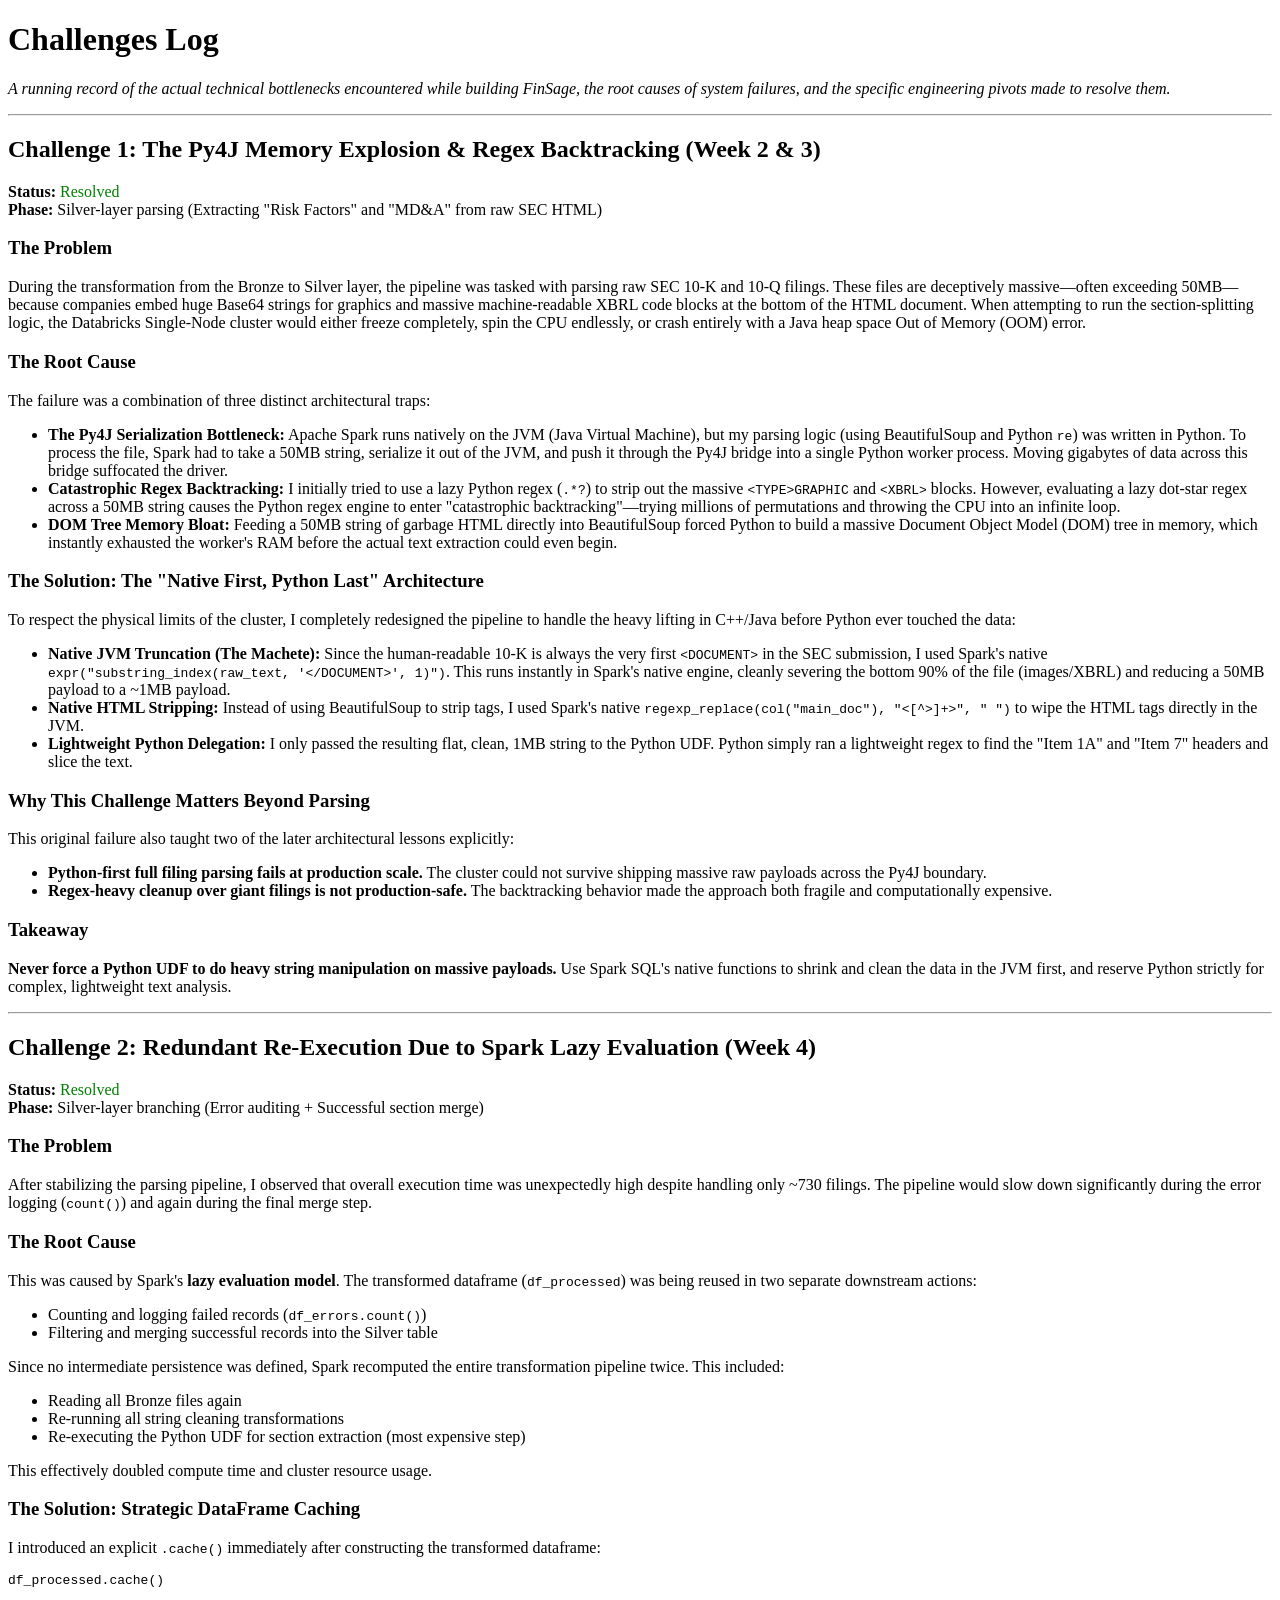
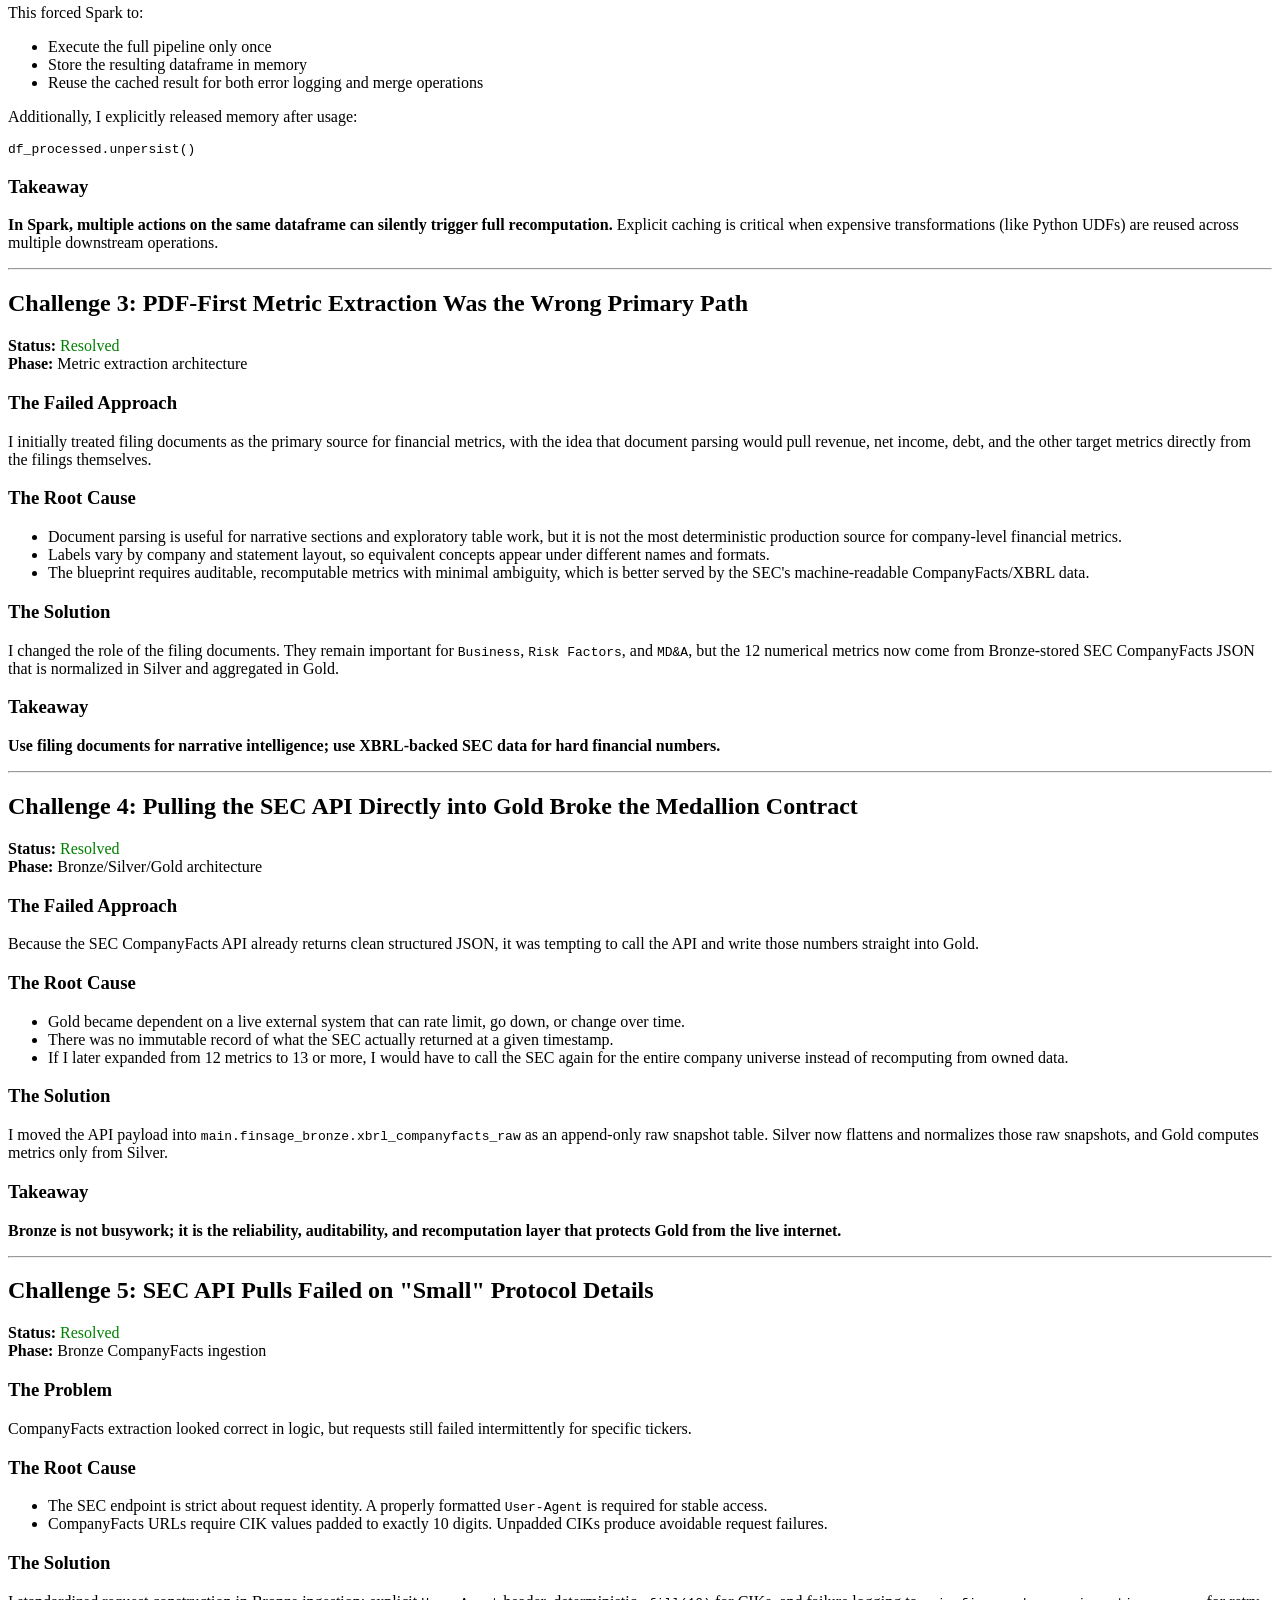
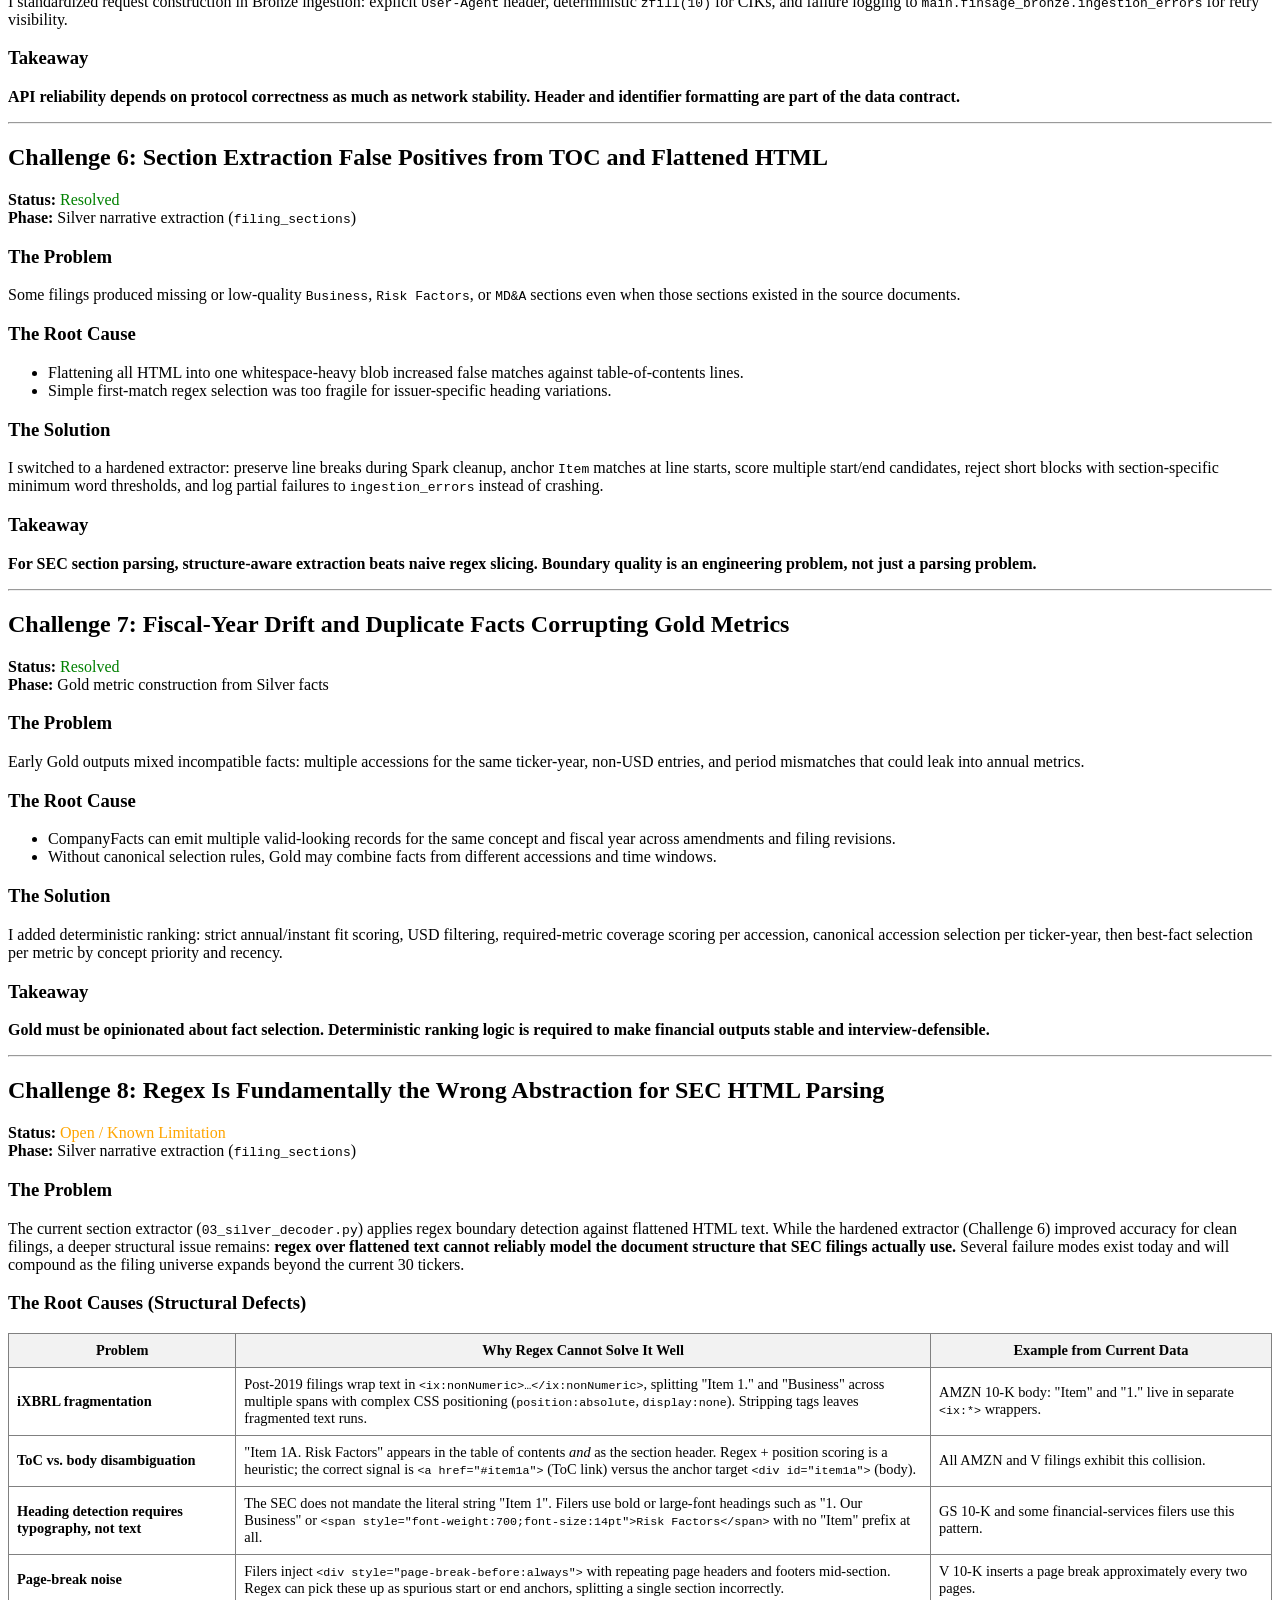
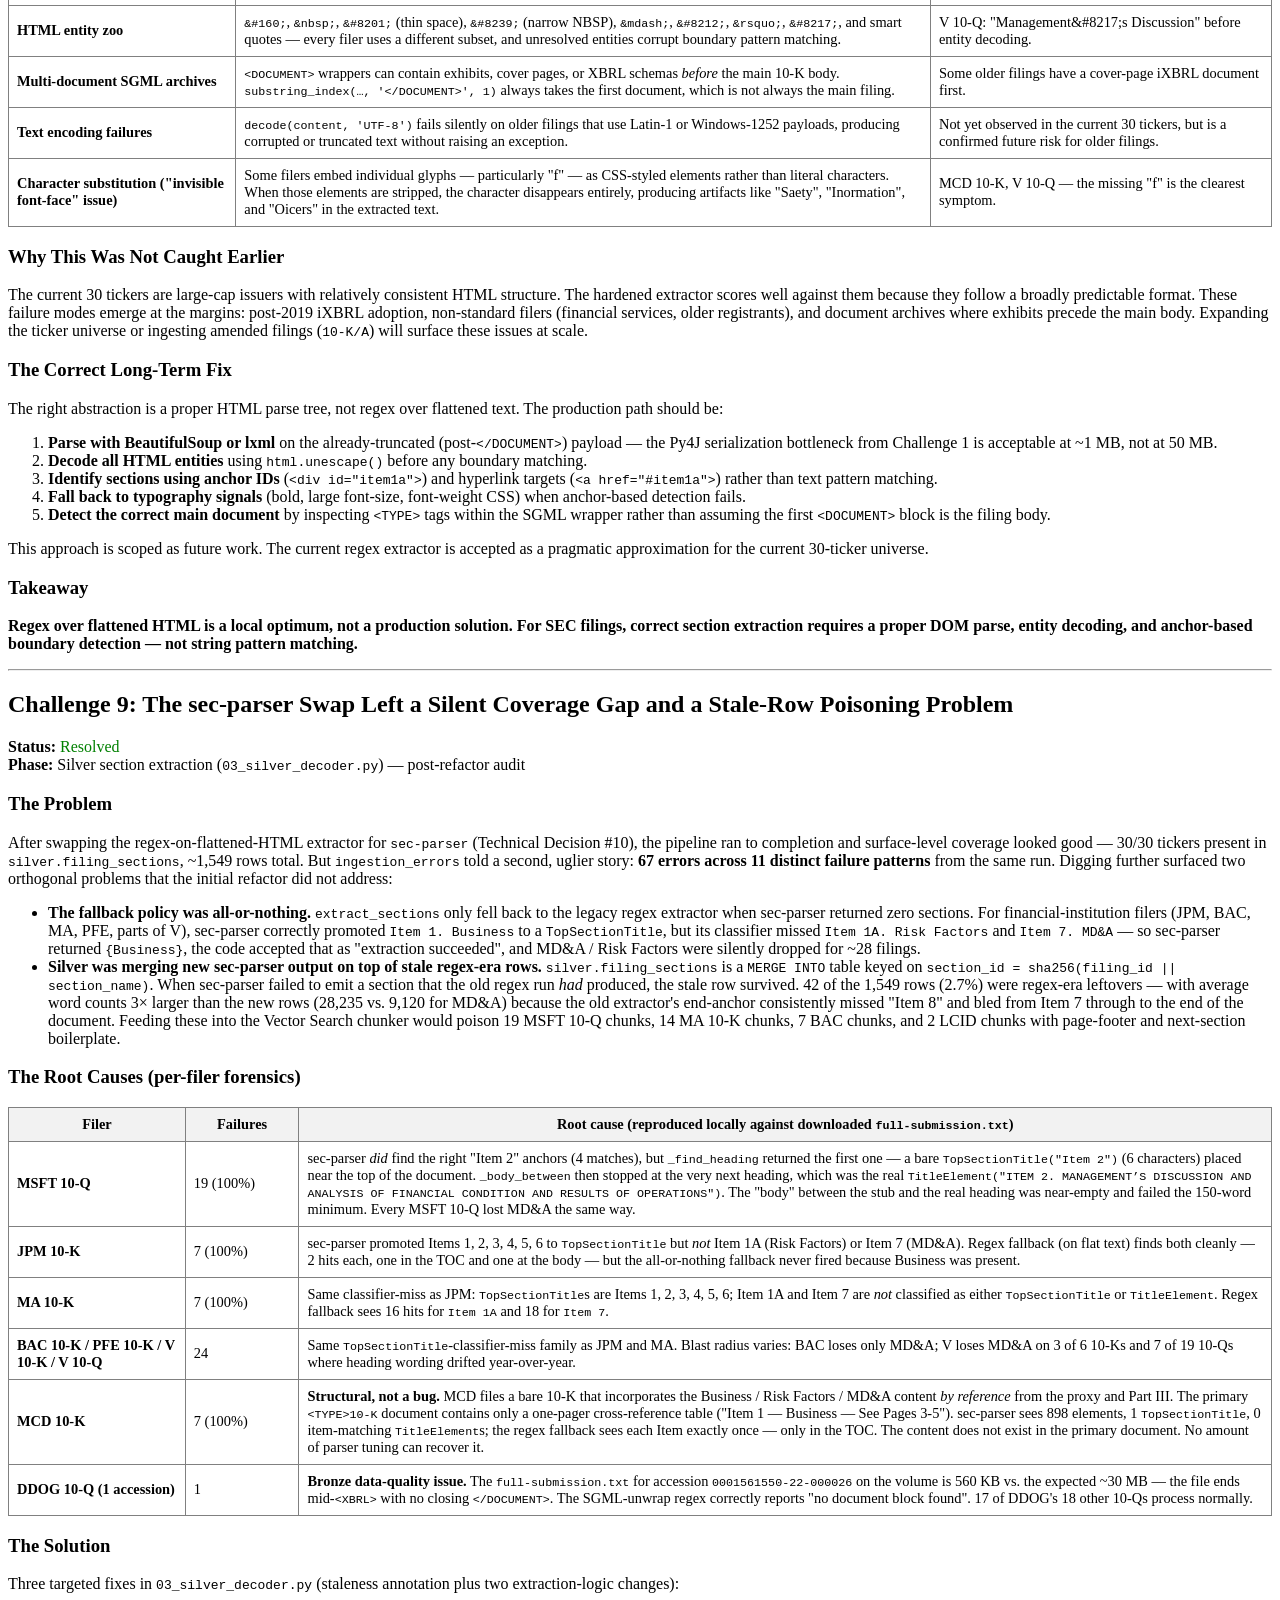
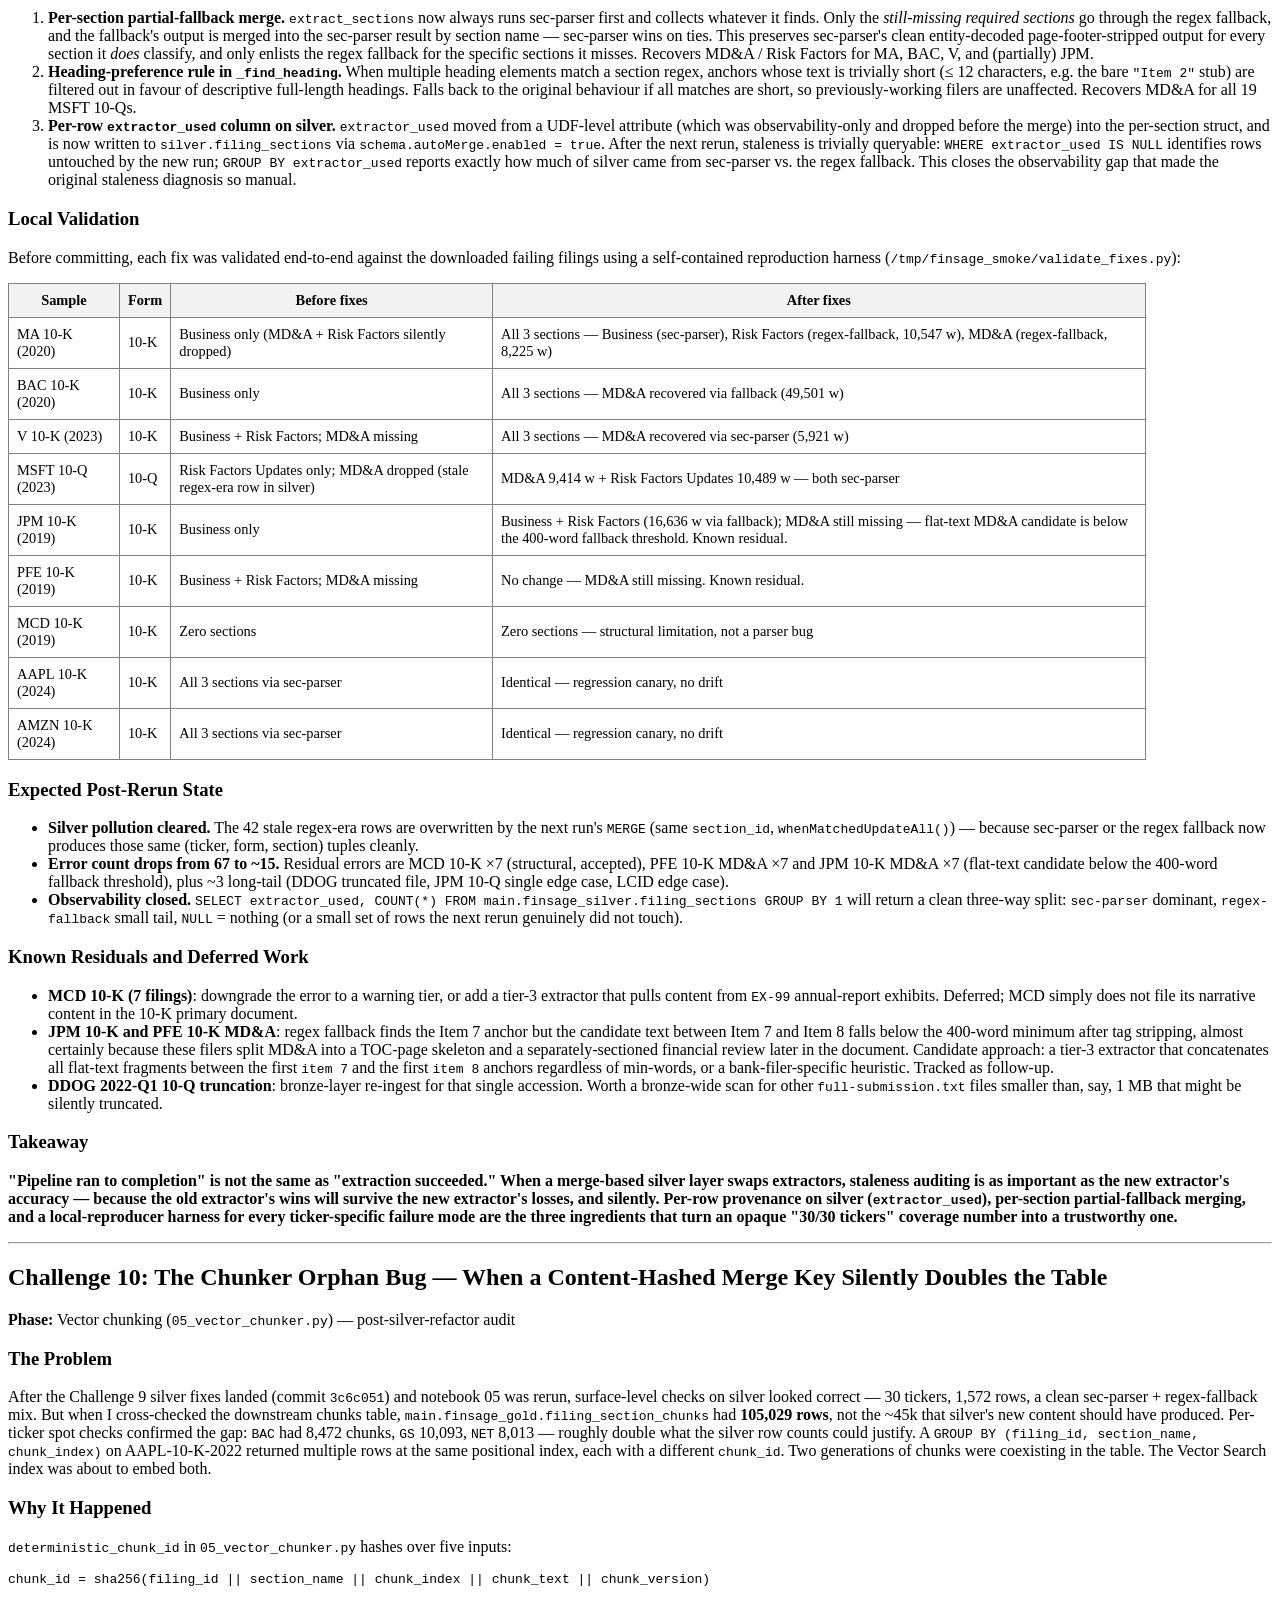
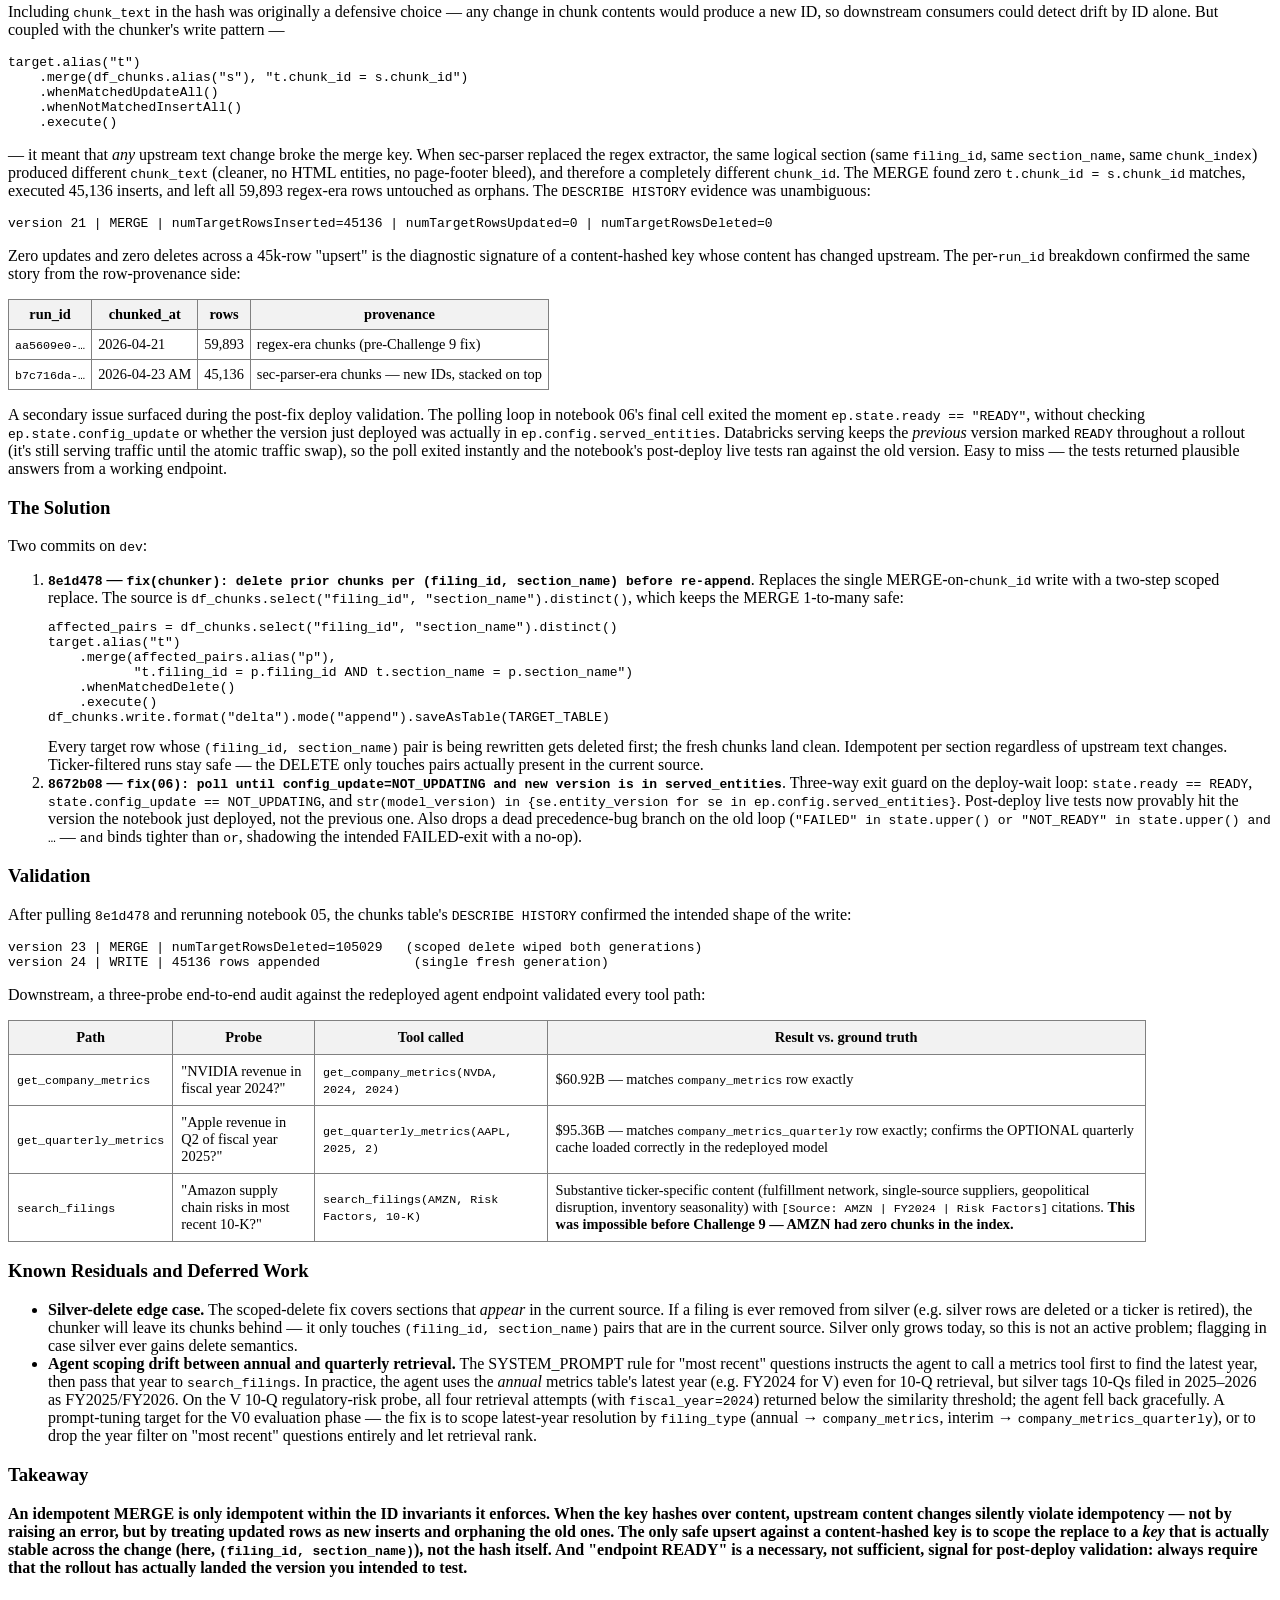
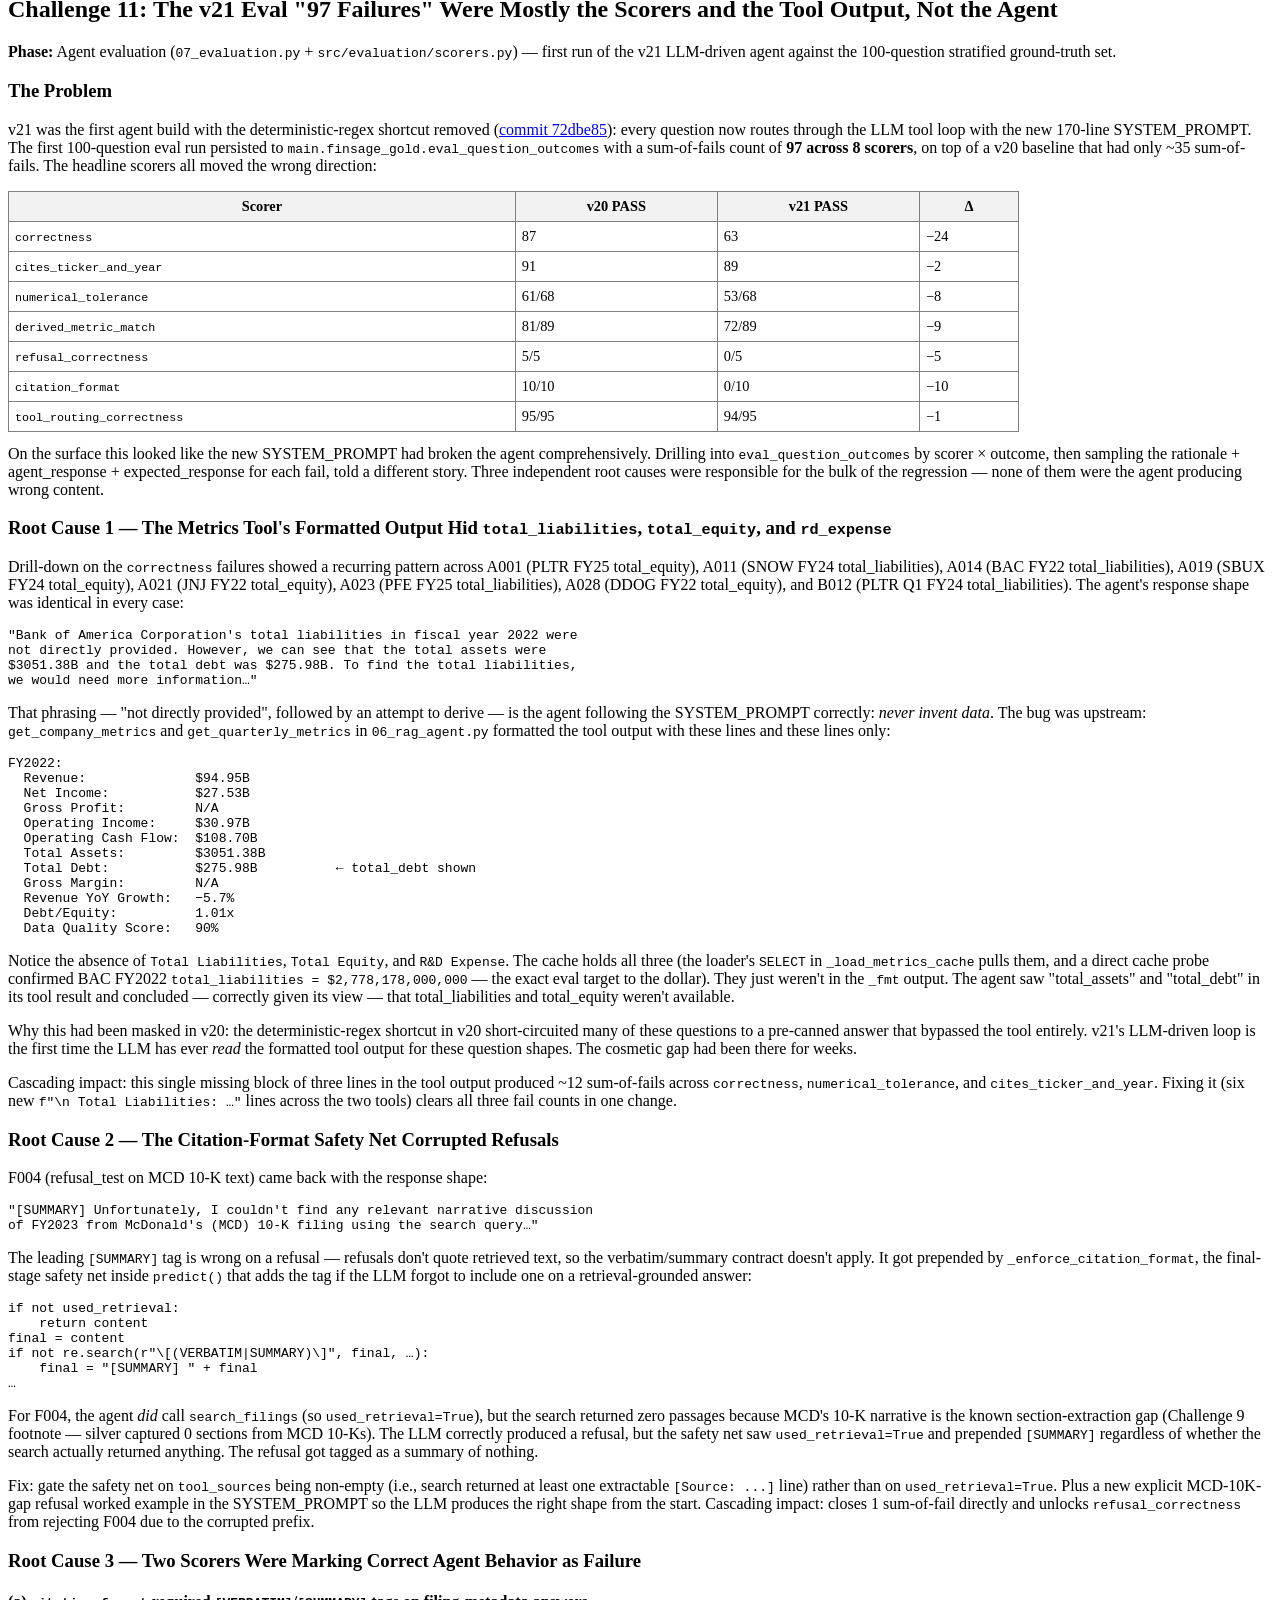
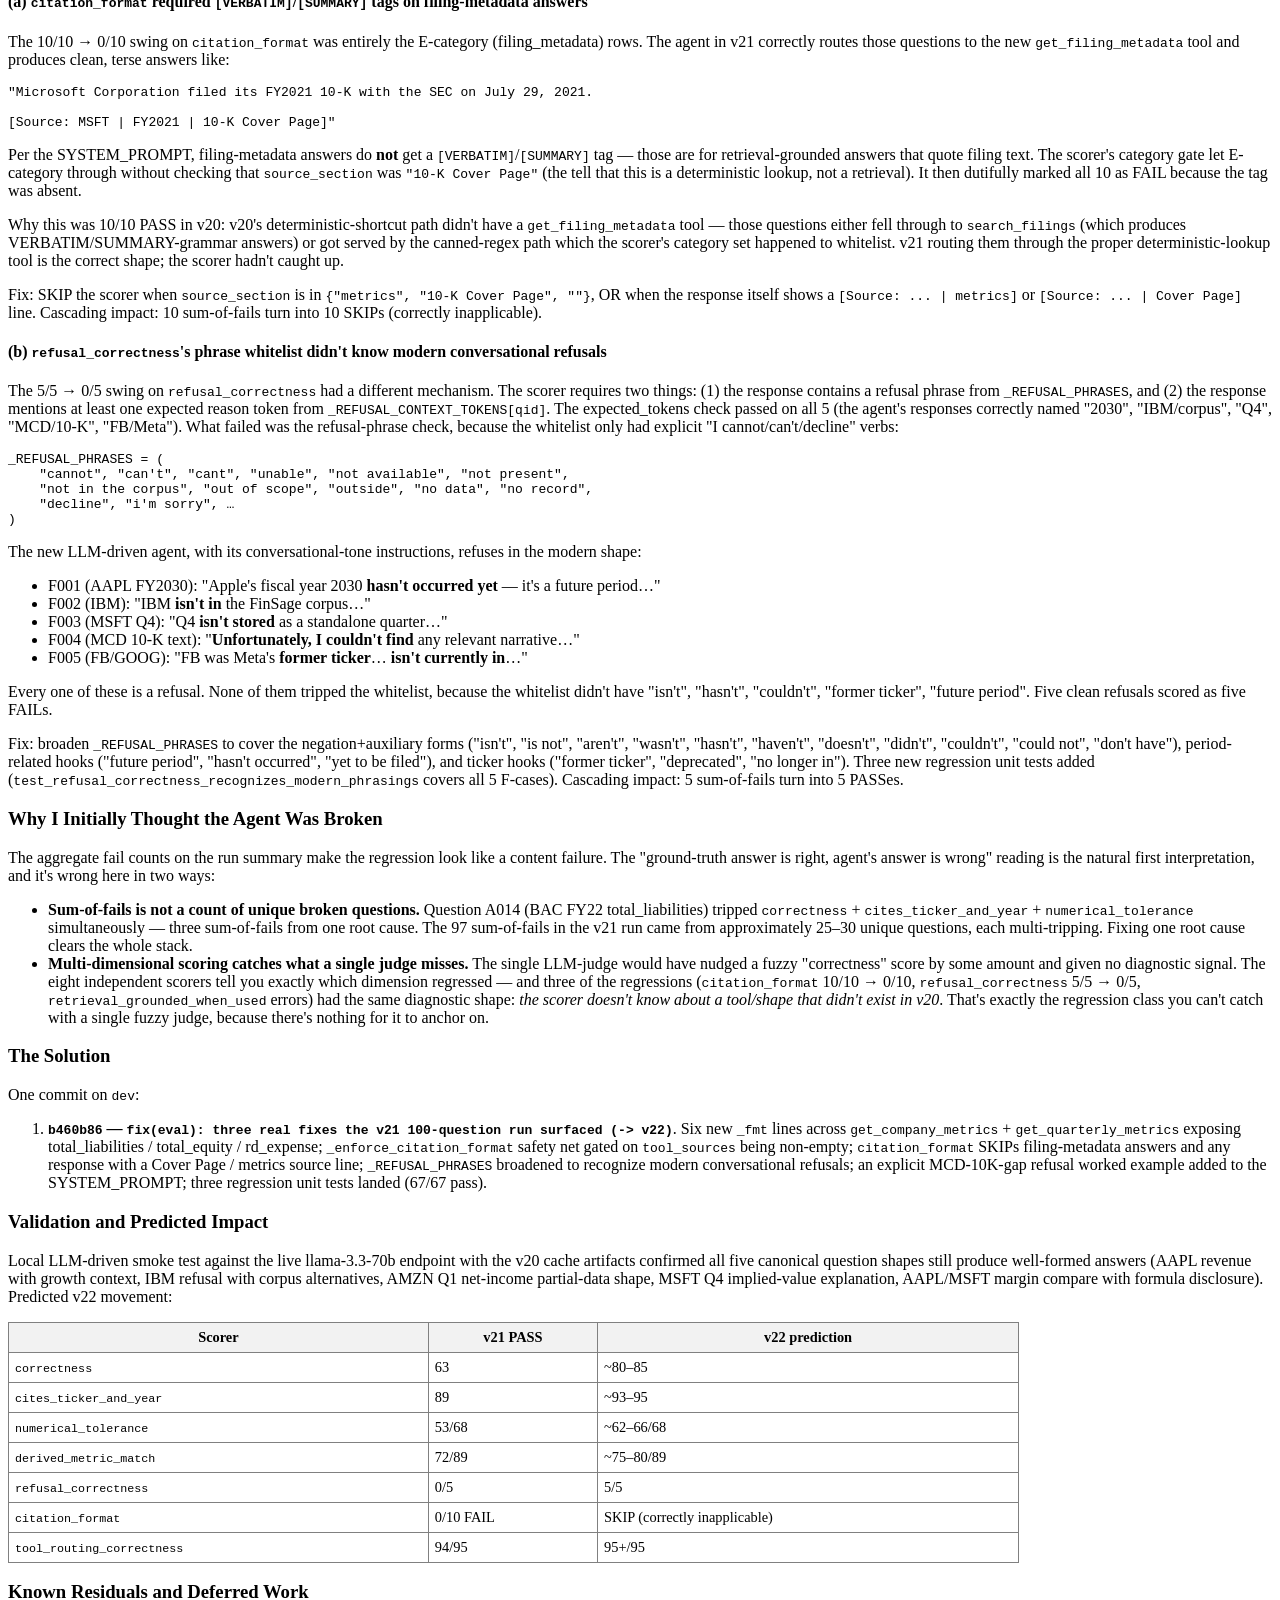
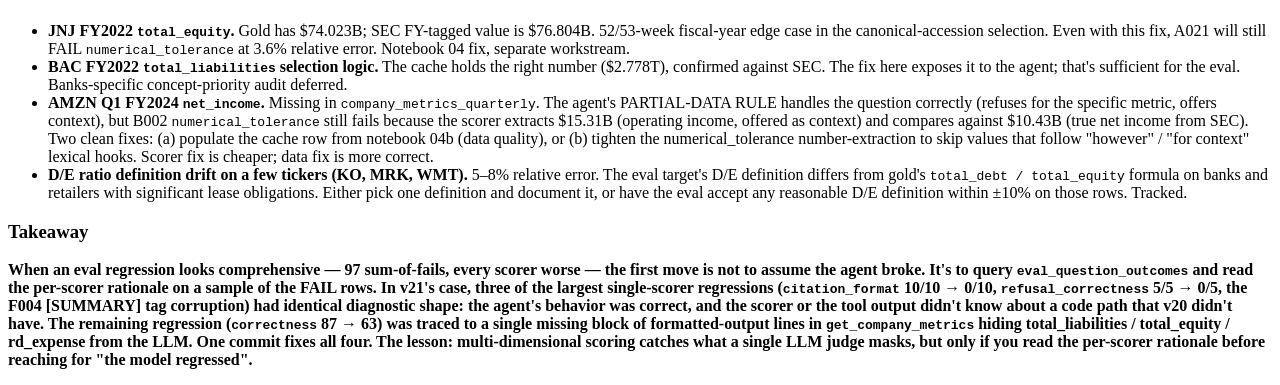
<file: docs/challenges_log.html>
<!DOCTYPE html>
<html lang="en">
<head>
    <meta charset="UTF-8">
    <title>Challenges Log - FinSage</title>
</head>
<body>
    <h1>Challenges Log</h1>
    <p><em>A running record of the actual technical bottlenecks encountered while building FinSage, the root causes of system failures, and the specific engineering pivots made to resolve them.</em></p>

    <hr>

    <h2>Challenge 1: The Py4J Memory Explosion &amp; Regex Backtracking (Week 2 &amp; 3)</h2>
    <p>
        <strong>Status:</strong> <span style="color: green;">Resolved</span><br>
        <strong>Phase:</strong> Silver-layer parsing (Extracting "Risk Factors" and "MD&amp;A" from raw SEC HTML)
    </p>

    <h3>The Problem</h3>
    <p>During the transformation from the Bronze to Silver layer, the pipeline was tasked with parsing raw SEC 10-K and 10-Q filings. These files are deceptively massive—often exceeding 50MB—because companies embed huge Base64 strings for graphics and massive machine-readable XBRL code blocks at the bottom of the HTML document. When attempting to run the section-splitting logic, the Databricks Single-Node cluster would either freeze completely, spin the CPU endlessly, or crash entirely with a Java heap space Out of Memory (OOM) error.</p>

    <h3>The Root Cause</h3>
    <p>The failure was a combination of three distinct architectural traps:</p>
    <ul>
        <li><strong>The Py4J Serialization Bottleneck:</strong> Apache Spark runs natively on the JVM (Java Virtual Machine), but my parsing logic (using BeautifulSoup and Python <code>re</code>) was written in Python. To process the file, Spark had to take a 50MB string, serialize it out of the JVM, and push it through the Py4J bridge into a single Python worker process. Moving gigabytes of data across this bridge suffocated the driver.</li>
        <li><strong>Catastrophic Regex Backtracking:</strong> I initially tried to use a lazy Python regex (<code>.*?</code>) to strip out the massive <code>&lt;TYPE&gt;GRAPHIC</code> and <code>&lt;XBRL&gt;</code> blocks. However, evaluating a lazy dot-star regex across a 50MB string causes the Python regex engine to enter "catastrophic backtracking"—trying millions of permutations and throwing the CPU into an infinite loop.</li>
        <li><strong>DOM Tree Memory Bloat:</strong> Feeding a 50MB string of garbage HTML directly into BeautifulSoup forced Python to build a massive Document Object Model (DOM) tree in memory, which instantly exhausted the worker's RAM before the actual text extraction could even begin.</li>
    </ul>

    <h3>The Solution: The "Native First, Python Last" Architecture</h3>
    <p>To respect the physical limits of the cluster, I completely redesigned the pipeline to handle the heavy lifting in C++/Java before Python ever touched the data:</p>
    <ul>
        <li><strong>Native JVM Truncation (The Machete):</strong> Since the human-readable 10-K is always the very first <code>&lt;DOCUMENT&gt;</code> in the SEC submission, I used Spark's native <code>expr("substring_index(raw_text, '&lt;/DOCUMENT&gt;', 1)")</code>. This runs instantly in Spark's native engine, cleanly severing the bottom 90% of the file (images/XBRL) and reducing a 50MB payload to a ~1MB payload.</li>
        <li><strong>Native HTML Stripping:</strong> Instead of using BeautifulSoup to strip tags, I used Spark's native <code>regexp_replace(col("main_doc"), "&lt;[^&gt;]+&gt;", " ")</code> to wipe the HTML tags directly in the JVM.</li>
        <li><strong>Lightweight Python Delegation:</strong> I only passed the resulting flat, clean, 1MB string to the Python UDF. Python simply ran a lightweight regex to find the "Item 1A" and "Item 7" headers and slice the text.</li>
    </ul>

    <h3>Why This Challenge Matters Beyond Parsing</h3>
    <p>This original failure also taught two of the later architectural lessons explicitly:</p>
    <ul>
        <li><strong>Python-first full filing parsing fails at production scale.</strong> The cluster could not survive shipping massive raw payloads across the Py4J boundary.</li>
        <li><strong>Regex-heavy cleanup over giant filings is not production-safe.</strong> The backtracking behavior made the approach both fragile and computationally expensive.</li>
    </ul>

    <h3>Takeaway</h3>
    <p><strong>Never force a Python UDF to do heavy string manipulation on massive payloads.</strong> Use Spark SQL's native functions to shrink and clean the data in the JVM first, and reserve Python strictly for complex, lightweight text analysis.</p>

    <hr>

    <h2>Challenge 2: Redundant Re-Execution Due to Spark Lazy Evaluation (Week 4)</h2>
    <p>
        <strong>Status:</strong> <span style="color: green;">Resolved</span><br>
        <strong>Phase:</strong> Silver-layer branching (Error auditing + Successful section merge)
    </p>

    <h3>The Problem</h3>
    <p>After stabilizing the parsing pipeline, I observed that overall execution time was unexpectedly high despite handling only ~730 filings. The pipeline would slow down significantly during the error logging (<code>count()</code>) and again during the final merge step.</p>

    <h3>The Root Cause</h3>
    <p>This was caused by Spark's <strong>lazy evaluation model</strong>. The transformed dataframe (<code>df_processed</code>) was being reused in two separate downstream actions:</p>
    <ul>
        <li>Counting and logging failed records (<code>df_errors.count()</code>)</li>
        <li>Filtering and merging successful records into the Silver table</li>
    </ul>

    <p>Since no intermediate persistence was defined, Spark recomputed the entire transformation pipeline twice. This included:</p>
    <ul>
        <li>Reading all Bronze files again</li>
        <li>Re-running all string cleaning transformations</li>
        <li>Re-executing the Python UDF for section extraction (most expensive step)</li>
    </ul>

    <p>This effectively doubled compute time and cluster resource usage.</p>

    <h3>The Solution: Strategic DataFrame Caching</h3>
    <p>I introduced an explicit <code>.cache()</code> immediately after constructing the transformed dataframe:</p>

    <pre><code>df_processed.cache()</code></pre>

    <p>This forced Spark to:</p>
    <ul>
        <li>Execute the full pipeline only once</li>
        <li>Store the resulting dataframe in memory</li>
        <li>Reuse the cached result for both error logging and merge operations</li>
    </ul>

    <p>Additionally, I explicitly released memory after usage:</p>

    <pre><code>df_processed.unpersist()</code></pre>

    <h3>Takeaway</h3>
    <p><strong>In Spark, multiple actions on the same dataframe can silently trigger full recomputation.</strong> Explicit caching is critical when expensive transformations (like Python UDFs) are reused across multiple downstream operations.</p>

    <hr>

    <h2>Challenge 3: PDF-First Metric Extraction Was the Wrong Primary Path</h2>
    <p>
        <strong>Status:</strong> <span style="color: green;">Resolved</span><br>
        <strong>Phase:</strong> Metric extraction architecture
    </p>

    <h3>The Failed Approach</h3>
    <p>I initially treated filing documents as the primary source for financial metrics, with the idea that document parsing would pull revenue, net income, debt, and the other target metrics directly from the filings themselves.</p>

    <h3>The Root Cause</h3>
    <ul>
        <li>Document parsing is useful for narrative sections and exploratory table work, but it is not the most deterministic production source for company-level financial metrics.</li>
        <li>Labels vary by company and statement layout, so equivalent concepts appear under different names and formats.</li>
        <li>The blueprint requires auditable, recomputable metrics with minimal ambiguity, which is better served by the SEC's machine-readable CompanyFacts/XBRL data.</li>
    </ul>

    <h3>The Solution</h3>
    <p>I changed the role of the filing documents. They remain important for <code>Business</code>, <code>Risk Factors</code>, and <code>MD&amp;A</code>, but the 12 numerical metrics now come from Bronze-stored SEC CompanyFacts JSON that is normalized in Silver and aggregated in Gold.</p>

    <h3>Takeaway</h3>
    <p><strong>Use filing documents for narrative intelligence; use XBRL-backed SEC data for hard financial numbers.</strong></p>

    <hr>

    <h2>Challenge 4: Pulling the SEC API Directly into Gold Broke the Medallion Contract</h2>
    <p>
        <strong>Status:</strong> <span style="color: green;">Resolved</span><br>
        <strong>Phase:</strong> Bronze/Silver/Gold architecture
    </p>

    <h3>The Failed Approach</h3>
    <p>Because the SEC CompanyFacts API already returns clean structured JSON, it was tempting to call the API and write those numbers straight into Gold.</p>

    <h3>The Root Cause</h3>
    <ul>
        <li>Gold became dependent on a live external system that can rate limit, go down, or change over time.</li>
        <li>There was no immutable record of what the SEC actually returned at a given timestamp.</li>
        <li>If I later expanded from 12 metrics to 13 or more, I would have to call the SEC again for the entire company universe instead of recomputing from owned data.</li>
    </ul>

    <h3>The Solution</h3>
    <p>I moved the API payload into <code>main.finsage_bronze.xbrl_companyfacts_raw</code> as an append-only raw snapshot table. Silver now flattens and normalizes those raw snapshots, and Gold computes metrics only from Silver.</p>

    <h3>Takeaway</h3>
    <p><strong>Bronze is not busywork; it is the reliability, auditability, and recomputation layer that protects Gold from the live internet.</strong></p>

    <hr>

    <h2>Challenge 5: SEC API Pulls Failed on "Small" Protocol Details</h2>
    <p>
        <strong>Status:</strong> <span style="color: green;">Resolved</span><br>
        <strong>Phase:</strong> Bronze CompanyFacts ingestion
    </p>

    <h3>The Problem</h3>
    <p>CompanyFacts extraction looked correct in logic, but requests still failed intermittently for specific tickers.</p>

    <h3>The Root Cause</h3>
    <ul>
        <li>The SEC endpoint is strict about request identity. A properly formatted <code>User-Agent</code> is required for stable access.</li>
        <li>CompanyFacts URLs require CIK values padded to exactly 10 digits. Unpadded CIKs produce avoidable request failures.</li>
    </ul>

    <h3>The Solution</h3>
    <p>I standardized request construction in Bronze ingestion: explicit <code>User-Agent</code> header, deterministic <code>zfill(10)</code> for CIKs, and failure logging to <code>main.finsage_bronze.ingestion_errors</code> for retry visibility.</p>

    <h3>Takeaway</h3>
    <p><strong>API reliability depends on protocol correctness as much as network stability. Header and identifier formatting are part of the data contract.</strong></p>

    <hr>

    <h2>Challenge 6: Section Extraction False Positives from TOC and Flattened HTML</h2>
    <p>
        <strong>Status:</strong> <span style="color: green;">Resolved</span><br>
        <strong>Phase:</strong> Silver narrative extraction (<code>filing_sections</code>)
    </p>

    <h3>The Problem</h3>
    <p>Some filings produced missing or low-quality <code>Business</code>, <code>Risk Factors</code>, or <code>MD&amp;A</code> sections even when those sections existed in the source documents.</p>

    <h3>The Root Cause</h3>
    <ul>
        <li>Flattening all HTML into one whitespace-heavy blob increased false matches against table-of-contents lines.</li>
        <li>Simple first-match regex selection was too fragile for issuer-specific heading variations.</li>
    </ul>

    <h3>The Solution</h3>
    <p>I switched to a hardened extractor: preserve line breaks during Spark cleanup, anchor <code>Item</code> matches at line starts, score multiple start/end candidates, reject short blocks with section-specific minimum word thresholds, and log partial failures to <code>ingestion_errors</code> instead of crashing.</p>

    <h3>Takeaway</h3>
    <p><strong>For SEC section parsing, structure-aware extraction beats naive regex slicing. Boundary quality is an engineering problem, not just a parsing problem.</strong></p>

    <hr>

    <h2>Challenge 7: Fiscal-Year Drift and Duplicate Facts Corrupting Gold Metrics</h2>
    <p>
        <strong>Status:</strong> <span style="color: green;">Resolved</span><br>
        <strong>Phase:</strong> Gold metric construction from Silver facts
    </p>

    <h3>The Problem</h3>
    <p>Early Gold outputs mixed incompatible facts: multiple accessions for the same ticker-year, non-USD entries, and period mismatches that could leak into annual metrics.</p>

    <h3>The Root Cause</h3>
    <ul>
        <li>CompanyFacts can emit multiple valid-looking records for the same concept and fiscal year across amendments and filing revisions.</li>
        <li>Without canonical selection rules, Gold may combine facts from different accessions and time windows.</li>
    </ul>

    <h3>The Solution</h3>
    <p>I added deterministic ranking: strict annual/instant fit scoring, USD filtering, required-metric coverage scoring per accession, canonical accession selection per ticker-year, then best-fact selection per metric by concept priority and recency.</p>

    <h3>Takeaway</h3>
    <p><strong>Gold must be opinionated about fact selection. Deterministic ranking logic is required to make financial outputs stable and interview-defensible.</strong></p>

    <hr>

    <h2>Challenge 8: Regex Is Fundamentally the Wrong Abstraction for SEC HTML Parsing</h2>
    <p>
        <strong>Status:</strong> <span style="color: orange;">Open / Known Limitation</span><br>
        <strong>Phase:</strong> Silver narrative extraction (<code>filing_sections</code>)
    </p>

    <h3>The Problem</h3>
    <p>
        The current section extractor (<code>03_silver_decoder.py</code>) applies regex boundary detection against flattened HTML text. While the hardened extractor (Challenge 6) improved accuracy for clean filings, a deeper structural issue remains: <strong>regex over flattened text cannot reliably model the document structure that SEC filings actually use.</strong>
        Several failure modes exist today and will compound as the filing universe expands beyond the current 30 tickers.
    </p>

    <h3>The Root Causes (Structural Defects)</h3>

    <table border="1" cellpadding="8" cellspacing="0" style="border-collapse: collapse; width: 100%; font-size: 0.9em;">
        <thead style="background-color: #f2f2f2;">
            <tr>
                <th style="width: 18%;">Problem</th>
                <th style="width: 55%;">Why Regex Cannot Solve It Well</th>
                <th style="width: 27%;">Example from Current Data</th>
            </tr>
        </thead>
        <tbody>
            <tr>
                <td><strong>iXBRL fragmentation</strong></td>
                <td>Post-2019 filings wrap text in <code>&lt;ix:nonNumeric&gt;…&lt;/ix:nonNumeric&gt;</code>, splitting "Item 1." and "Business" across multiple spans with complex CSS positioning (<code>position:absolute</code>, <code>display:none</code>). Stripping tags leaves fragmented text runs.</td>
                <td>AMZN 10-K body: "Item" and "1." live in separate <code>&lt;ix:*&gt;</code> wrappers.</td>
            </tr>
            <tr>
                <td><strong>ToC vs. body disambiguation</strong></td>
                <td>"Item 1A. Risk Factors" appears in the table of contents <em>and</em> as the section header. Regex + position scoring is a heuristic; the correct signal is <code>&lt;a href="#item1a"&gt;</code> (ToC link) versus the anchor target <code>&lt;div id="item1a"&gt;</code> (body).</td>
                <td>All AMZN and V filings exhibit this collision.</td>
            </tr>
            <tr>
                <td><strong>Heading detection requires typography, not text</strong></td>
                <td>The SEC does not mandate the literal string "Item 1". Filers use bold or large-font headings such as "1. Our Business" or <code>&lt;span style="font-weight:700;font-size:14pt"&gt;Risk Factors&lt;/span&gt;</code> with no "Item" prefix at all.</td>
                <td>GS 10-K and some financial-services filers use this pattern.</td>
            </tr>
            <tr>
                <td><strong>Page-break noise</strong></td>
                <td>Filers inject <code>&lt;div style="page-break-before:always"&gt;</code> with repeating page headers and footers mid-section. Regex can pick these up as spurious start or end anchors, splitting a single section incorrectly.</td>
                <td>V 10-K inserts a page break approximately every two pages.</td>
            </tr>
            <tr>
                <td><strong>HTML entity zoo</strong></td>
                <td><code>&amp;#160;</code>, <code>&amp;nbsp;</code>, <code>&amp;#8201;</code> (thin space), <code>&amp;#8239;</code> (narrow NBSP), <code>&amp;mdash;</code>, <code>&amp;#8212;</code>, <code>&amp;rsquo;</code>, <code>&amp;#8217;</code>, and smart quotes — every filer uses a different subset, and unresolved entities corrupt boundary pattern matching.</td>
                <td>V 10-Q: "Management&amp;#8217;s Discussion" before entity decoding.</td>
            </tr>
            <tr>
                <td><strong>Multi-document SGML archives</strong></td>
                <td><code>&lt;DOCUMENT&gt;</code> wrappers can contain exhibits, cover pages, or XBRL schemas <em>before</em> the main 10-K body. <code>substring_index(…, '&lt;/DOCUMENT&gt;', 1)</code> always takes the first document, which is not always the main filing.</td>
                <td>Some older filings have a cover-page iXBRL document first.</td>
            </tr>
            <tr>
                <td><strong>Text encoding failures</strong></td>
                <td><code>decode(content, 'UTF-8')</code> fails silently on older filings that use Latin-1 or Windows-1252 payloads, producing corrupted or truncated text without raising an exception.</td>
                <td>Not yet observed in the current 30 tickers, but is a confirmed future risk for older filings.</td>
            </tr>
            <tr>
                <td><strong>Character substitution ("invisible font-face" issue)</strong></td>
                <td>Some filers embed individual glyphs — particularly "f" — as CSS-styled elements rather than literal characters. When those elements are stripped, the character disappears entirely, producing artifacts like "Sa<u>&#xfeff;</u>ety", "In<u>&#xfeff;</u>ormation", and "O<u>&#xfeff;</u>icers" in the extracted text.</td>
                <td>MCD 10-K, V 10-Q — the missing "f" is the clearest symptom.</td>
            </tr>
        </tbody>
    </table>

    <h3>Why This Was Not Caught Earlier</h3>
    <p>
        The current 30 tickers are large-cap issuers with relatively consistent HTML structure. The hardened extractor scores well against them because they follow a broadly predictable format.
        These failure modes emerge at the margins: post-2019 iXBRL adoption, non-standard filers (financial services, older registrants), and document archives where exhibits precede the main body.
        Expanding the ticker universe or ingesting amended filings (<code>10-K/A</code>) will surface these issues at scale.
    </p>

    <h3>The Correct Long-Term Fix</h3>
    <p>
        The right abstraction is a proper HTML parse tree, not regex over flattened text. The production path should be:
    </p>
    <ol>
        <li><strong>Parse with BeautifulSoup or lxml</strong> on the already-truncated (post-<code>&lt;/DOCUMENT&gt;</code>) payload — the Py4J serialization bottleneck from Challenge 1 is acceptable at ~1 MB, not at 50 MB.</li>
        <li><strong>Decode all HTML entities</strong> using <code>html.unescape()</code> before any boundary matching.</li>
        <li><strong>Identify sections using anchor IDs</strong> (<code>&lt;div id="item1a"&gt;</code>) and hyperlink targets (<code>&lt;a href="#item1a"&gt;</code>) rather than text pattern matching.</li>
        <li><strong>Fall back to typography signals</strong> (bold, large font-size, font-weight CSS) when anchor-based detection fails.</li>
        <li><strong>Detect the correct main document</strong> by inspecting <code>&lt;TYPE&gt;</code> tags within the SGML wrapper rather than assuming the first <code>&lt;DOCUMENT&gt;</code> block is the filing body.</li>
    </ol>
    <p>This approach is scoped as future work. The current regex extractor is accepted as a pragmatic approximation for the current 30-ticker universe.</p>

    <h3>Takeaway</h3>
    <p><strong>Regex over flattened HTML is a local optimum, not a production solution. For SEC filings, correct section extraction requires a proper DOM parse, entity decoding, and anchor-based boundary detection — not string pattern matching.</strong></p>

    <hr>

    <h2>Challenge 9: The sec-parser Swap Left a Silent Coverage Gap and a Stale-Row Poisoning Problem</h2>
    <p>
        <strong>Status:</strong> <span style="color: green;">Resolved</span><br>
        <strong>Phase:</strong> Silver section extraction (<code>03_silver_decoder.py</code>) — post-refactor audit
    </p>

    <h3>The Problem</h3>
    <p>
        After swapping the regex-on-flattened-HTML extractor for <code>sec-parser</code> (Technical Decision #10), the pipeline ran to completion and surface-level coverage looked good — 30/30 tickers present in <code>silver.filing_sections</code>, ~1,549 rows total. But <code>ingestion_errors</code> told a second, uglier story: <strong>67 errors across 11 distinct failure patterns</strong> from the same run. Digging further surfaced two orthogonal problems that the initial refactor did not address:
    </p>
    <ul>
        <li>
            <strong>The fallback policy was all-or-nothing.</strong> <code>extract_sections</code> only fell back to the legacy regex extractor when sec-parser returned zero sections. For financial-institution filers (JPM, BAC, MA, PFE, parts of V), sec-parser correctly promoted <code>Item 1. Business</code> to a <code>TopSectionTitle</code>, but its classifier missed <code>Item 1A. Risk Factors</code> and <code>Item 7. MD&amp;A</code> — so sec-parser returned <code>{Business}</code>, the code accepted that as "extraction succeeded", and MD&amp;A / Risk Factors were silently dropped for ~28 filings.
        </li>
        <li>
            <strong>Silver was merging new sec-parser output on top of stale regex-era rows.</strong> <code>silver.filing_sections</code> is a <code>MERGE INTO</code> table keyed on <code>section_id = sha256(filing_id || section_name)</code>. When sec-parser failed to emit a section that the old regex run <em>had</em> produced, the stale row survived. 42 of the 1,549 rows (2.7%) were regex-era leftovers — with average word counts 3× larger than the new rows (28,235 vs. 9,120 for MD&amp;A) because the old extractor's end-anchor consistently missed "Item 8" and bled from Item 7 through to the end of the document. Feeding these into the Vector Search chunker would poison 19 MSFT 10-Q chunks, 14 MA 10-K chunks, 7 BAC chunks, and 2 LCID chunks with page-footer and next-section boilerplate.
        </li>
    </ul>

    <h3>The Root Causes (per-filer forensics)</h3>

    <table border="1" cellpadding="8" cellspacing="0" style="border-collapse: collapse; width: 100%; font-size: 0.9em;">
        <thead style="background-color: #f2f2f2;">
            <tr>
                <th style="width: 14%;">Filer</th>
                <th style="width: 9%;">Failures</th>
                <th style="width: 77%;">Root cause (reproduced locally against downloaded <code>full-submission.txt</code>)</th>
            </tr>
        </thead>
        <tbody>
            <tr>
                <td><strong>MSFT 10-Q</strong></td>
                <td>19 (100%)</td>
                <td>
                    sec-parser <em>did</em> find the right "Item 2" anchors (4 matches), but <code>_find_heading</code> returned the first one — a bare <code>TopSectionTitle("Item 2")</code> (6 characters) placed near the top of the document. <code>_body_between</code> then stopped at the very next heading, which was the real <code>TitleElement("ITEM 2. MANAGEMENT&rsquo;S DISCUSSION AND ANALYSIS OF FINANCIAL CONDITION AND RESULTS OF OPERATIONS")</code>. The "body" between the stub and the real heading was near-empty and failed the 150-word minimum. Every MSFT 10-Q lost MD&amp;A the same way.
                </td>
            </tr>
            <tr>
                <td><strong>JPM 10-K</strong></td>
                <td>7 (100%)</td>
                <td>
                    sec-parser promoted Items 1, 2, 3, 4, 5, 6 to <code>TopSectionTitle</code> but <em>not</em> Item 1A (Risk Factors) or Item 7 (MD&amp;A). Regex fallback (on flat text) finds both cleanly — 2 hits each, one in the TOC and one at the body — but the all-or-nothing fallback never fired because Business was present.
                </td>
            </tr>
            <tr>
                <td><strong>MA 10-K</strong></td>
                <td>7 (100%)</td>
                <td>
                    Same classifier-miss as JPM: <code>TopSectionTitle</code>s are Items 1, 2, 3, 4, 5, 6; Item 1A and Item 7 are <em>not</em> classified as either <code>TopSectionTitle</code> or <code>TitleElement</code>. Regex fallback sees 16 hits for <code>Item 1A</code> and 18 for <code>Item 7</code>.
                </td>
            </tr>
            <tr>
                <td><strong>BAC 10-K / PFE 10-K / V 10-K / V 10-Q</strong></td>
                <td>24</td>
                <td>
                    Same <code>TopSectionTitle</code>-classifier-miss family as JPM and MA. Blast radius varies: BAC loses only MD&amp;A; V loses MD&amp;A on 3 of 6 10-Ks and 7 of 19 10-Qs where heading wording drifted year-over-year.
                </td>
            </tr>
            <tr>
                <td><strong>MCD 10-K</strong></td>
                <td>7 (100%)</td>
                <td>
                    <strong>Structural, not a bug.</strong> MCD files a bare 10-K that incorporates the Business / Risk Factors / MD&amp;A content <em>by reference</em> from the proxy and Part III. The primary <code>&lt;TYPE&gt;10-K</code> document contains only a one-pager cross-reference table ("Item 1 — Business — See Pages 3-5"). sec-parser sees 898 elements, 1 <code>TopSectionTitle</code>, 0 item-matching <code>TitleElement</code>s; the regex fallback sees each Item exactly once — only in the TOC. The content does not exist in the primary document. No amount of parser tuning can recover it.
                </td>
            </tr>
            <tr>
                <td><strong>DDOG 10-Q (1 accession)</strong></td>
                <td>1</td>
                <td>
                    <strong>Bronze data-quality issue.</strong> The <code>full-submission.txt</code> for accession <code>0001561550-22-000026</code> on the volume is 560 KB vs. the expected ~30 MB — the file ends mid-<code>&lt;XBRL&gt;</code> with no closing <code>&lt;/DOCUMENT&gt;</code>. The SGML-unwrap regex correctly reports "no document block found". 17 of DDOG's 18 other 10-Qs process normally.
                </td>
            </tr>
        </tbody>
    </table>

    <h3>The Solution</h3>
    <p>Three targeted fixes in <code>03_silver_decoder.py</code> (staleness annotation plus two extraction-logic changes):</p>

    <ol>
        <li>
            <strong>Per-section partial-fallback merge.</strong> <code>extract_sections</code> now always runs sec-parser first and collects whatever it finds. Only the <em>still-missing required sections</em> go through the regex fallback, and the fallback's output is merged into the sec-parser result by section name — sec-parser wins on ties. This preserves sec-parser's clean entity-decoded page-footer-stripped output for every section it <em>does</em> classify, and only enlists the regex fallback for the specific sections it misses. Recovers MD&amp;A / Risk Factors for MA, BAC, V, and (partially) JPM.
        </li>
        <li>
            <strong>Heading-preference rule in <code>_find_heading</code>.</strong> When multiple heading elements match a section regex, anchors whose text is trivially short (≤ 12 characters, e.g. the bare <code>"Item 2"</code> stub) are filtered out in favour of descriptive full-length headings. Falls back to the original behaviour if all matches are short, so previously-working filers are unaffected. Recovers MD&amp;A for all 19 MSFT 10-Qs.
        </li>
        <li>
            <strong>Per-row <code>extractor_used</code> column on silver.</strong> <code>extractor_used</code> moved from a UDF-level attribute (which was observability-only and dropped before the merge) into the per-section struct, and is now written to <code>silver.filing_sections</code> via <code>schema.autoMerge.enabled = true</code>. After the next rerun, staleness is trivially queryable: <code>WHERE extractor_used IS NULL</code> identifies rows untouched by the new run; <code>GROUP BY extractor_used</code> reports exactly how much of silver came from sec-parser vs. the regex fallback. This closes the observability gap that made the original staleness diagnosis so manual.
        </li>
    </ol>

    <h3>Local Validation</h3>
    <p>Before committing, each fix was validated end-to-end against the downloaded failing filings using a self-contained reproduction harness (<code>/tmp/finsage_smoke/validate_fixes.py</code>):</p>

    <table border="1" cellpadding="8" cellspacing="0" style="border-collapse: collapse; width: 90%; font-size: 0.9em;">
        <thead style="background-color: #f2f2f2;">
            <tr>
                <th>Sample</th>
                <th>Form</th>
                <th>Before fixes</th>
                <th>After fixes</th>
            </tr>
        </thead>
        <tbody>
            <tr><td>MA 10-K (2020)</td>   <td>10-K</td> <td>Business only (MD&amp;A + Risk Factors silently dropped)</td> <td>All 3 sections — Business (sec-parser), Risk Factors (regex-fallback, 10,547 w), MD&amp;A (regex-fallback, 8,225 w)</td></tr>
            <tr><td>BAC 10-K (2020)</td>  <td>10-K</td> <td>Business only</td> <td>All 3 sections — MD&amp;A recovered via fallback (49,501 w)</td></tr>
            <tr><td>V 10-K (2023)</td>    <td>10-K</td> <td>Business + Risk Factors; MD&amp;A missing</td> <td>All 3 sections — MD&amp;A recovered via sec-parser (5,921 w)</td></tr>
            <tr><td>MSFT 10-Q (2023)</td> <td>10-Q</td> <td>Risk Factors Updates only; MD&amp;A dropped (stale regex-era row in silver)</td> <td>MD&amp;A 9,414 w + Risk Factors Updates 10,489 w — both sec-parser</td></tr>
            <tr><td>JPM 10-K (2019)</td>  <td>10-K</td> <td>Business only</td> <td>Business + Risk Factors (16,636 w via fallback); MD&amp;A still missing — flat-text MD&amp;A candidate is below the 400-word fallback threshold. Known residual.</td></tr>
            <tr><td>PFE 10-K (2019)</td>  <td>10-K</td> <td>Business + Risk Factors; MD&amp;A missing</td> <td>No change — MD&amp;A still missing. Known residual.</td></tr>
            <tr><td>MCD 10-K (2019)</td>  <td>10-K</td> <td>Zero sections</td> <td>Zero sections — structural limitation, not a parser bug</td></tr>
            <tr><td>AAPL 10-K (2024)</td> <td>10-K</td> <td>All 3 sections via sec-parser</td> <td>Identical — regression canary, no drift</td></tr>
            <tr><td>AMZN 10-K (2024)</td> <td>10-K</td> <td>All 3 sections via sec-parser</td> <td>Identical — regression canary, no drift</td></tr>
        </tbody>
    </table>

    <h3>Expected Post-Rerun State</h3>
    <ul>
        <li><strong>Silver pollution cleared.</strong> The 42 stale regex-era rows are overwritten by the next run's <code>MERGE</code> (same <code>section_id</code>, <code>whenMatchedUpdateAll()</code>) — because sec-parser or the regex fallback now produces those same (ticker, form, section) tuples cleanly.</li>
        <li><strong>Error count drops from 67 to ~15.</strong> Residual errors are MCD 10-K ×7 (structural, accepted), PFE 10-K MD&amp;A ×7 and JPM 10-K MD&amp;A ×7 (flat-text candidate below the 400-word fallback threshold), plus ~3 long-tail (DDOG truncated file, JPM 10-Q single edge case, LCID edge case).</li>
        <li><strong>Observability closed.</strong> <code>SELECT extractor_used, COUNT(*) FROM main.finsage_silver.filing_sections GROUP BY 1</code> will return a clean three-way split: <code>sec-parser</code> dominant, <code>regex-fallback</code> small tail, <code>NULL</code> = nothing (or a small set of rows the next rerun genuinely did not touch).</li>
    </ul>

    <h3>Known Residuals and Deferred Work</h3>
    <ul>
        <li><strong>MCD 10-K (7 filings)</strong>: downgrade the error to a warning tier, or add a tier-3 extractor that pulls content from <code>EX-99</code> annual-report exhibits. Deferred; MCD simply does not file its narrative content in the 10-K primary document.</li>
        <li><strong>JPM 10-K and PFE 10-K MD&amp;A</strong>: regex fallback finds the Item 7 anchor but the candidate text between Item 7 and Item 8 falls below the 400-word minimum after tag stripping, almost certainly because these filers split MD&amp;A into a TOC-page skeleton and a separately-sectioned financial review later in the document. Candidate approach: a tier-3 extractor that concatenates all flat-text fragments between the first <code>item 7</code> and the first <code>item 8</code> anchors regardless of min-words, or a bank-filer-specific heuristic. Tracked as follow-up.</li>
        <li><strong>DDOG 2022-Q1 10-Q truncation</strong>: bronze-layer re-ingest for that single accession. Worth a bronze-wide scan for other <code>full-submission.txt</code> files smaller than, say, 1 MB that might be silently truncated.</li>
    </ul>

    <h3>Takeaway</h3>
    <p>
        <strong>"Pipeline ran to completion" is not the same as "extraction succeeded." When a merge-based silver layer swaps extractors, staleness auditing is as important as the new extractor's accuracy — because the old extractor's wins will survive the new extractor's losses, and silently. Per-row provenance on silver (<code>extractor_used</code>), per-section partial-fallback merging, and a local-reproducer harness for every ticker-specific failure mode are the three ingredients that turn an opaque "30/30 tickers" coverage number into a trustworthy one.</strong>
    </p>

    <hr>
    <h2>Challenge 10: The Chunker Orphan Bug — When a Content-Hashed Merge Key Silently Doubles the Table</h2>
    <p>
        <strong>Phase:</strong> Vector chunking (<code>05_vector_chunker.py</code>) — post-silver-refactor audit
    </p>

    <h3>The Problem</h3>
    <p>
        After the Challenge 9 silver fixes landed (commit <code>3c6c051</code>) and notebook 05 was rerun, surface-level checks on silver looked correct — 30 tickers, 1,572 rows, a clean sec-parser + regex-fallback mix. But when I cross-checked the downstream chunks table, <code>main.finsage_gold.filing_section_chunks</code> had <strong>105,029 rows</strong>, not the ~45k that silver's new content should have produced. Per-ticker spot checks confirmed the gap: <code>BAC</code> had 8,472 chunks, <code>GS</code> 10,093, <code>NET</code> 8,013 — roughly double what the silver row counts could justify. A <code>GROUP BY (filing_id, section_name, chunk_index)</code> on AAPL-10-K-2022 returned multiple rows at the same positional index, each with a different <code>chunk_id</code>. Two generations of chunks were coexisting in the table. The Vector Search index was about to embed both.
    </p>

    <h3>Why It Happened</h3>
    <p>
        <code>deterministic_chunk_id</code> in <code>05_vector_chunker.py</code> hashes over five inputs:
    </p>
    <pre><code>chunk_id = sha256(filing_id || section_name || chunk_index || chunk_text || chunk_version)</code></pre>
    <p>
        Including <code>chunk_text</code> in the hash was originally a defensive choice — any change in chunk contents would produce a new ID, so downstream consumers could detect drift by ID alone. But coupled with the chunker's write pattern —
    </p>
    <pre><code>target.alias("t")
    .merge(df_chunks.alias("s"), "t.chunk_id = s.chunk_id")
    .whenMatchedUpdateAll()
    .whenNotMatchedInsertAll()
    .execute()</code></pre>
    <p>
        — it meant that <em>any</em> upstream text change broke the merge key. When sec-parser replaced the regex extractor, the same logical section (same <code>filing_id</code>, same <code>section_name</code>, same <code>chunk_index</code>) produced different <code>chunk_text</code> (cleaner, no HTML entities, no page-footer bleed), and therefore a completely different <code>chunk_id</code>. The MERGE found zero <code>t.chunk_id = s.chunk_id</code> matches, executed 45,136 inserts, and left all 59,893 regex-era rows untouched as orphans. The <code>DESCRIBE HISTORY</code> evidence was unambiguous:
    </p>
    <pre><code>version 21 | MERGE | numTargetRowsInserted=45136 | numTargetRowsUpdated=0 | numTargetRowsDeleted=0</code></pre>
    <p>
        Zero updates and zero deletes across a 45k-row "upsert" is the diagnostic signature of a content-hashed key whose content has changed upstream. The per-<code>run_id</code> breakdown confirmed the same story from the row-provenance side:
    </p>
    <table border="1" cellpadding="6" cellspacing="0" style="border-collapse: collapse; font-size: 0.9em;">
        <thead style="background-color: #f2f2f2;">
            <tr><th>run_id</th><th>chunked_at</th><th>rows</th><th>provenance</th></tr>
        </thead>
        <tbody>
            <tr><td><code>aa5609e0-…</code></td><td>2026-04-21</td><td>59,893</td><td>regex-era chunks (pre-Challenge 9 fix)</td></tr>
            <tr><td><code>b7c716da-…</code></td><td>2026-04-23 AM</td><td>45,136</td><td>sec-parser-era chunks — new IDs, stacked on top</td></tr>
        </tbody>
    </table>
    <p>
        A secondary issue surfaced during the post-fix deploy validation. The polling loop in notebook 06's final cell exited the moment <code>ep.state.ready == "READY"</code>, without checking <code>ep.state.config_update</code> or whether the version just deployed was actually in <code>ep.config.served_entities</code>. Databricks serving keeps the <em>previous</em> version marked <code>READY</code> throughout a rollout (it's still serving traffic until the atomic traffic swap), so the poll exited instantly and the notebook's post-deploy live tests ran against the old version. Easy to miss — the tests returned plausible answers from a working endpoint.
    </p>

    <h3>The Solution</h3>
    <p>Two commits on <code>dev</code>:</p>
    <ol>
        <li>
            <strong><code>8e1d478</code> — <code>fix(chunker): delete prior chunks per (filing_id, section_name) before re-append</code></strong>. Replaces the single MERGE-on-<code>chunk_id</code> write with a two-step scoped replace. The source is <code>df_chunks.select("filing_id", "section_name").distinct()</code>, which keeps the MERGE 1-to-many safe:
            <pre><code>affected_pairs = df_chunks.select("filing_id", "section_name").distinct()
target.alias("t")
    .merge(affected_pairs.alias("p"),
           "t.filing_id = p.filing_id AND t.section_name = p.section_name")
    .whenMatchedDelete()
    .execute()
df_chunks.write.format("delta").mode("append").saveAsTable(TARGET_TABLE)</code></pre>
            Every target row whose <code>(filing_id, section_name)</code> pair is being rewritten gets deleted first; the fresh chunks land clean. Idempotent per section regardless of upstream text changes. Ticker-filtered runs stay safe — the DELETE only touches pairs actually present in the current source.
        </li>
        <li>
            <strong><code>8672b08</code> — <code>fix(06): poll until config_update=NOT_UPDATING and new version is in served_entities</code></strong>. Three-way exit guard on the deploy-wait loop: <code>state.ready == READY</code>, <code>state.config_update == NOT_UPDATING</code>, and <code>str(model_version) in {se.entity_version for se in ep.config.served_entities}</code>. Post-deploy live tests now provably hit the version the notebook just deployed, not the previous one. Also drops a dead precedence-bug branch on the old loop (<code>"FAILED" in state.upper() or "NOT_READY" in state.upper() and …</code> — <code>and</code> binds tighter than <code>or</code>, shadowing the intended FAILED-exit with a no-op).
        </li>
    </ol>

    <h3>Validation</h3>
    <p>
        After pulling <code>8e1d478</code> and rerunning notebook 05, the chunks table's <code>DESCRIBE HISTORY</code> confirmed the intended shape of the write:
    </p>
    <pre><code>version 23 | MERGE | numTargetRowsDeleted=105029   (scoped delete wiped both generations)
version 24 | WRITE | 45136 rows appended            (single fresh generation)</code></pre>
    <p>
        Downstream, a three-probe end-to-end audit against the redeployed agent endpoint validated every tool path:
    </p>
    <table border="1" cellpadding="8" cellspacing="0" style="border-collapse: collapse; width: 90%; font-size: 0.9em;">
        <thead style="background-color: #f2f2f2;">
            <tr><th>Path</th><th>Probe</th><th>Tool called</th><th>Result vs. ground truth</th></tr>
        </thead>
        <tbody>
            <tr>
                <td><code>get_company_metrics</code></td>
                <td>"NVIDIA revenue in fiscal year 2024?"</td>
                <td><code>get_company_metrics(NVDA, 2024, 2024)</code></td>
                <td>$60.92B — matches <code>company_metrics</code> row exactly</td>
            </tr>
            <tr>
                <td><code>get_quarterly_metrics</code></td>
                <td>"Apple revenue in Q2 of fiscal year 2025?"</td>
                <td><code>get_quarterly_metrics(AAPL, 2025, 2)</code></td>
                <td>$95.36B — matches <code>company_metrics_quarterly</code> row exactly; confirms the OPTIONAL quarterly cache loaded correctly in the redeployed model</td>
            </tr>
            <tr>
                <td><code>search_filings</code></td>
                <td>"Amazon supply chain risks in most recent 10-K?"</td>
                <td><code>search_filings(AMZN, Risk Factors, 10-K)</code></td>
                <td>Substantive ticker-specific content (fulfillment network, single-source suppliers, geopolitical disruption, inventory seasonality) with <code>[Source: AMZN | FY2024 | Risk Factors]</code> citations. <strong>This was impossible before Challenge 9 — AMZN had zero chunks in the index.</strong></td>
            </tr>
        </tbody>
    </table>

    <h3>Known Residuals and Deferred Work</h3>
    <ul>
        <li>
            <strong>Silver-delete edge case.</strong> The scoped-delete fix covers sections that <em>appear</em> in the current source. If a filing is ever removed from silver (e.g. silver rows are deleted or a ticker is retired), the chunker will leave its chunks behind — it only touches <code>(filing_id, section_name)</code> pairs that are in the current source. Silver only grows today, so this is not an active problem; flagging in case silver ever gains delete semantics.
        </li>
        <li>
            <strong>Agent scoping drift between annual and quarterly retrieval.</strong> The SYSTEM_PROMPT rule for "most recent" questions instructs the agent to call a metrics tool first to find the latest year, then pass that year to <code>search_filings</code>. In practice, the agent uses the <em>annual</em> metrics table's latest year (e.g. FY2024 for V) even for 10-Q retrieval, but silver tags 10-Qs filed in 2025–2026 as FY2025/FY2026. On the V 10-Q regulatory-risk probe, all four retrieval attempts (with <code>fiscal_year=2024</code>) returned below the similarity threshold; the agent fell back gracefully. A prompt-tuning target for the V0 evaluation phase — the fix is to scope latest-year resolution by <code>filing_type</code> (annual → <code>company_metrics</code>, interim → <code>company_metrics_quarterly</code>), or to drop the year filter on "most recent" questions entirely and let retrieval rank.
        </li>
    </ul>

    <h3>Takeaway</h3>
    <p>
        <strong>An idempotent MERGE is only idempotent within the ID invariants it enforces. When the key hashes over content, upstream content changes silently violate idempotency — not by raising an error, but by treating updated rows as new inserts and orphaning the old ones. The only safe upsert against a content-hashed key is to scope the replace to a <em>key</em> that is actually stable across the change (here, <code>(filing_id, section_name)</code>), not the hash itself. And "endpoint READY" is a necessary, not sufficient, signal for post-deploy validation: always require that the rollout has actually landed the version you intended to test.</strong>
    </p>

    <h2>Challenge 11: The v21 Eval "97 Failures" Were Mostly the Scorers and the Tool Output, Not the Agent</h2>
    <p>
        <strong>Phase:</strong> Agent evaluation (<code>07_evaluation.py</code> + <code>src/evaluation/scorers.py</code>) — first run of the v21 LLM-driven agent against the 100-question stratified ground-truth set.
    </p>

    <h3>The Problem</h3>
    <p>
        v21 was the first agent build with the deterministic-regex shortcut removed (<a href="#" target="_blank">commit 72dbe85</a>): every question now routes through the LLM tool loop with the new 170-line SYSTEM_PROMPT. The first 100-question eval run persisted to <code>main.finsage_gold.eval_question_outcomes</code> with a sum-of-fails count of <strong>97 across 8 scorers</strong>, on top of a v20 baseline that had only ~35 sum-of-fails. The headline scorers all moved the wrong direction:
    </p>
    <table border="1" cellpadding="6" cellspacing="0" style="border-collapse: collapse; font-size: 0.9em; width: 80%;">
        <thead style="background-color: #f2f2f2;">
            <tr><th>Scorer</th><th>v20 PASS</th><th>v21 PASS</th><th>Δ</th></tr>
        </thead>
        <tbody>
            <tr><td><code>correctness</code></td>           <td>87</td><td>63</td><td>−24</td></tr>
            <tr><td><code>cites_ticker_and_year</code></td> <td>91</td><td>89</td><td>−2</td></tr>
            <tr><td><code>numerical_tolerance</code></td>   <td>61/68</td><td>53/68</td><td>−8</td></tr>
            <tr><td><code>derived_metric_match</code></td>  <td>81/89</td><td>72/89</td><td>−9</td></tr>
            <tr><td><code>refusal_correctness</code></td>   <td>5/5</td><td>0/5</td><td>−5</td></tr>
            <tr><td><code>citation_format</code></td>       <td>10/10</td><td>0/10</td><td>−10</td></tr>
            <tr><td><code>tool_routing_correctness</code></td><td>95/95</td><td>94/95</td><td>−1</td></tr>
        </tbody>
    </table>
    <p style="margin-top: 0.8em;">
        On the surface this looked like the new SYSTEM_PROMPT had broken the agent comprehensively. Drilling into <code>eval_question_outcomes</code> by scorer × outcome, then sampling the rationale + agent_response + expected_response for each fail, told a different story. Three independent root causes were responsible for the bulk of the regression — none of them were the agent producing wrong content.
    </p>

    <h3>Root Cause 1 — The Metrics Tool's Formatted Output Hid <code>total_liabilities</code>, <code>total_equity</code>, and <code>rd_expense</code></h3>
    <p>
        Drill-down on the <code>correctness</code> failures showed a recurring pattern across A001 (PLTR FY25 total_equity), A011 (SNOW FY24 total_liabilities), A014 (BAC FY22 total_liabilities), A019 (SBUX FY24 total_equity), A021 (JNJ FY22 total_equity), A023 (PFE FY25 total_liabilities), A028 (DDOG FY22 total_equity), and B012 (PLTR Q1 FY24 total_liabilities). The agent's response shape was identical in every case:
    </p>
    <pre><code>"Bank of America Corporation's total liabilities in fiscal year 2022 were
not directly provided. However, we can see that the total assets were
$3051.38B and the total debt was $275.98B. To find the total liabilities,
we would need more information…"</code></pre>
    <p>
        That phrasing — "not directly provided", followed by an attempt to derive — is the agent following the SYSTEM_PROMPT correctly: <em>never invent data</em>. The bug was upstream: <code>get_company_metrics</code> and <code>get_quarterly_metrics</code> in <code>06_rag_agent.py</code> formatted the tool output with these lines and these lines only:
    </p>
    <pre><code>FY2022:
  Revenue:              $94.95B
  Net Income:           $27.53B
  Gross Profit:         N/A
  Operating Income:     $30.97B
  Operating Cash Flow:  $108.70B
  Total Assets:         $3051.38B
  Total Debt:           $275.98B          ← total_debt shown
  Gross Margin:         N/A
  Revenue YoY Growth:   −5.7%
  Debt/Equity:          1.01x
  Data Quality Score:   90%</code></pre>
    <p>
        Notice the absence of <code>Total Liabilities</code>, <code>Total Equity</code>, and <code>R&amp;D Expense</code>. The cache holds all three (the loader's <code>SELECT</code> in <code>_load_metrics_cache</code> pulls them, and a direct cache probe confirmed BAC FY2022 <code>total_liabilities = $2,778,178,000,000</code> — the exact eval target to the dollar). They just weren't in the <code>_fmt</code> output. The agent saw "total_assets" and "total_debt" in its tool result and concluded — correctly given its view — that total_liabilities and total_equity weren't available.
    </p>
    <p>
        Why this had been masked in v20: the deterministic-regex shortcut in v20 short-circuited many of these questions to a pre-canned answer that bypassed the tool entirely. v21's LLM-driven loop is the first time the LLM has ever <em>read</em> the formatted tool output for these question shapes. The cosmetic gap had been there for weeks.
    </p>
    <p>
        Cascading impact: this single missing block of three lines in the tool output produced ~12 sum-of-fails across <code>correctness</code>, <code>numerical_tolerance</code>, and <code>cites_ticker_and_year</code>. Fixing it (six new <code>f"\n  Total Liabilities: …"</code> lines across the two tools) clears all three fail counts in one change.
    </p>

    <h3>Root Cause 2 — The Citation-Format Safety Net Corrupted Refusals</h3>
    <p>
        F004 (refusal_test on MCD 10-K text) came back with the response shape:
    </p>
    <pre><code>"[SUMMARY] Unfortunately, I couldn't find any relevant narrative discussion
of FY2023 from McDonald's (MCD) 10-K filing using the search query…"</code></pre>
    <p>
        The leading <code>[SUMMARY]</code> tag is wrong on a refusal — refusals don't quote retrieved text, so the verbatim/summary contract doesn't apply. It got prepended by <code>_enforce_citation_format</code>, the final-stage safety net inside <code>predict()</code> that adds the tag if the LLM forgot to include one on a retrieval-grounded answer:
    </p>
    <pre><code>if not used_retrieval:
    return content
final = content
if not re.search(r"\[(VERBATIM|SUMMARY)\]", final, …):
    final = "[SUMMARY] " + final
…</code></pre>
    <p>
        For F004, the agent <em>did</em> call <code>search_filings</code> (so <code>used_retrieval=True</code>), but the search returned zero passages because MCD's 10-K narrative is the known section-extraction gap (Challenge 9 footnote — silver captured 0 sections from MCD 10-Ks). The LLM correctly produced a refusal, but the safety net saw <code>used_retrieval=True</code> and prepended <code>[SUMMARY]</code> regardless of whether the search actually returned anything. The refusal got tagged as a summary of nothing.
    </p>
    <p>
        Fix: gate the safety net on <code>tool_sources</code> being non-empty (i.e., search returned at least one extractable <code>[Source: ...]</code> line) rather than on <code>used_retrieval=True</code>. Plus a new explicit MCD-10K-gap refusal worked example in the SYSTEM_PROMPT so the LLM produces the right shape from the start. Cascading impact: closes 1 sum-of-fail directly and unlocks <code>refusal_correctness</code> from rejecting F004 due to the corrupted prefix.
    </p>

    <h3>Root Cause 3 — Two Scorers Were Marking Correct Agent Behavior as Failure</h3>

    <h4>(a) <code>citation_format</code> required <code>[VERBATIM]</code>/<code>[SUMMARY]</code> tags on filing-metadata answers</h4>
    <p>
        The 10/10 → 0/10 swing on <code>citation_format</code> was entirely the E-category (filing_metadata) rows. The agent in v21 correctly routes those questions to the new <code>get_filing_metadata</code> tool and produces clean, terse answers like:
    </p>
    <pre><code>"Microsoft Corporation filed its FY2021 10-K with the SEC on July 29, 2021.

[Source: MSFT | FY2021 | 10-K Cover Page]"</code></pre>
    <p>
        Per the SYSTEM_PROMPT, filing-metadata answers do <strong>not</strong> get a <code>[VERBATIM]</code>/<code>[SUMMARY]</code> tag — those are for retrieval-grounded answers that quote filing text. The scorer's category gate let E-category through without checking that <code>source_section</code> was <code>"10-K Cover Page"</code> (the tell that this is a deterministic lookup, not a retrieval). It then dutifully marked all 10 as FAIL because the tag was absent.
    </p>
    <p>
        Why this was 10/10 PASS in v20: v20's deterministic-shortcut path didn't have a <code>get_filing_metadata</code> tool — those questions either fell through to <code>search_filings</code> (which produces VERBATIM/SUMMARY-grammar answers) or got served by the canned-regex path which the scorer's category set happened to whitelist. v21 routing them through the proper deterministic-lookup tool is the correct shape; the scorer hadn't caught up.
    </p>
    <p>
        Fix: SKIP the scorer when <code>source_section</code> is in <code>{"metrics", "10-K Cover Page", ""}</code>, OR when the response itself shows a <code>[Source: ... | metrics]</code> or <code>[Source: ... | Cover Page]</code> line. Cascading impact: 10 sum-of-fails turn into 10 SKIPs (correctly inapplicable).
    </p>

    <h4>(b) <code>refusal_correctness</code>'s phrase whitelist didn't know modern conversational refusals</h4>
    <p>
        The 5/5 → 0/5 swing on <code>refusal_correctness</code> had a different mechanism. The scorer requires two things: (1) the response contains a refusal phrase from <code>_REFUSAL_PHRASES</code>, and (2) the response mentions at least one expected reason token from <code>_REFUSAL_CONTEXT_TOKENS[qid]</code>. The expected_tokens check passed on all 5 (the agent's responses correctly named "2030", "IBM/corpus", "Q4", "MCD/10-K", "FB/Meta"). What failed was the refusal-phrase check, because the whitelist only had explicit "I cannot/can't/decline" verbs:
    </p>
    <pre><code>_REFUSAL_PHRASES = (
    "cannot", "can't", "cant", "unable", "not available", "not present",
    "not in the corpus", "out of scope", "outside", "no data", "no record",
    "decline", "i'm sorry", …
)</code></pre>
    <p>
        The new LLM-driven agent, with its conversational-tone instructions, refuses in the modern shape:
    </p>
    <ul>
        <li>F001 (AAPL FY2030): "Apple's fiscal year 2030 <strong>hasn't occurred yet</strong> — it's a future period…"</li>
        <li>F002 (IBM): "IBM <strong>isn't in</strong> the FinSage corpus…"</li>
        <li>F003 (MSFT Q4): "Q4 <strong>isn't stored</strong> as a standalone quarter…"</li>
        <li>F004 (MCD 10-K text): "<strong>Unfortunately, I couldn't find</strong> any relevant narrative…"</li>
        <li>F005 (FB/GOOG): "FB was Meta's <strong>former ticker</strong>… <strong>isn't currently in</strong>…"</li>
    </ul>
    <p>
        Every one of these is a refusal. None of them tripped the whitelist, because the whitelist didn't have "isn't", "hasn't", "couldn't", "former ticker", "future period". Five clean refusals scored as five FAILs.
    </p>
    <p>
        Fix: broaden <code>_REFUSAL_PHRASES</code> to cover the negation+auxiliary forms ("isn't", "is not", "aren't", "wasn't", "hasn't", "haven't", "doesn't", "didn't", "couldn't", "could not", "don't have"), period-related hooks ("future period", "hasn't occurred", "yet to be filed"), and ticker hooks ("former ticker", "deprecated", "no longer in"). Three new regression unit tests added (<code>test_refusal_correctness_recognizes_modern_phrasings</code> covers all 5 F-cases). Cascading impact: 5 sum-of-fails turn into 5 PASSes.
    </p>

    <h3>Why I Initially Thought the Agent Was Broken</h3>
    <p>
        The aggregate fail counts on the run summary make the regression look like a content failure. The "ground-truth answer is right, agent's answer is wrong" reading is the natural first interpretation, and it's wrong here in two ways:
    </p>
    <ul>
        <li>
            <strong>Sum-of-fails is not a count of unique broken questions.</strong> Question A014 (BAC FY22 total_liabilities) tripped <code>correctness</code> + <code>cites_ticker_and_year</code> + <code>numerical_tolerance</code> simultaneously — three sum-of-fails from one root cause. The 97 sum-of-fails in the v21 run came from approximately 25–30 unique questions, each multi-tripping. Fixing one root cause clears the whole stack.
        </li>
        <li>
            <strong>Multi-dimensional scoring catches what a single judge misses.</strong> The single LLM-judge would have nudged a fuzzy "correctness" score by some amount and given no diagnostic signal. The eight independent scorers tell you exactly which dimension regressed — and three of the regressions (<code>citation_format</code> 10/10 → 0/10, <code>refusal_correctness</code> 5/5 → 0/5, <code>retrieval_grounded_when_used</code> errors) had the same diagnostic shape: <em>the scorer doesn't know about a tool/shape that didn't exist in v20</em>. That's exactly the regression class you can't catch with a single fuzzy judge, because there's nothing for it to anchor on.
        </li>
    </ul>

    <h3>The Solution</h3>
    <p>One commit on <code>dev</code>:</p>
    <ol>
        <li>
            <strong><code>b460b86</code> — <code>fix(eval): three real fixes the v21 100-question run surfaced (-&gt; v22)</code></strong>. Six new <code>_fmt</code> lines across <code>get_company_metrics</code> + <code>get_quarterly_metrics</code> exposing total_liabilities / total_equity / rd_expense; <code>_enforce_citation_format</code> safety net gated on <code>tool_sources</code> being non-empty; <code>citation_format</code> SKIPs filing-metadata answers and any response with a Cover Page / metrics source line; <code>_REFUSAL_PHRASES</code> broadened to recognize modern conversational refusals; an explicit MCD-10K-gap refusal worked example added to the SYSTEM_PROMPT; three regression unit tests landed (67/67 pass).
        </li>
    </ol>

    <h3>Validation and Predicted Impact</h3>
    <p>
        Local LLM-driven smoke test against the live llama-3.3-70b endpoint with the v20 cache artifacts confirmed all five canonical question shapes still produce well-formed answers (AAPL revenue with growth context, IBM refusal with corpus alternatives, AMZN Q1 net-income partial-data shape, MSFT Q4 implied-value explanation, AAPL/MSFT margin compare with formula disclosure). Predicted v22 movement:
    </p>
    <table border="1" cellpadding="6" cellspacing="0" style="border-collapse: collapse; font-size: 0.9em; width: 80%;">
        <thead style="background-color: #f2f2f2;">
            <tr><th>Scorer</th><th>v21 PASS</th><th>v22 prediction</th></tr>
        </thead>
        <tbody>
            <tr><td><code>correctness</code></td>           <td>63</td>    <td>~80–85</td></tr>
            <tr><td><code>cites_ticker_and_year</code></td> <td>89</td>    <td>~93–95</td></tr>
            <tr><td><code>numerical_tolerance</code></td>   <td>53/68</td> <td>~62–66/68</td></tr>
            <tr><td><code>derived_metric_match</code></td>  <td>72/89</td> <td>~75–80/89</td></tr>
            <tr><td><code>refusal_correctness</code></td>   <td>0/5</td>   <td>5/5</td></tr>
            <tr><td><code>citation_format</code></td>       <td>0/10 FAIL</td><td>SKIP (correctly inapplicable)</td></tr>
            <tr><td><code>tool_routing_correctness</code></td><td>94/95</td><td>95+/95</td></tr>
        </tbody>
    </table>

    <h3>Known Residuals and Deferred Work</h3>
    <ul>
        <li>
            <strong>JNJ FY2022 <code>total_equity</code>.</strong> Gold has $74.023B; SEC FY-tagged value is $76.804B. 52/53-week fiscal-year edge case in the canonical-accession selection. Even with this fix, A021 will still FAIL <code>numerical_tolerance</code> at 3.6% relative error. Notebook 04 fix, separate workstream.
        </li>
        <li>
            <strong>BAC FY2022 <code>total_liabilities</code> selection logic.</strong> The cache holds the right number ($2.778T), confirmed against SEC. The fix here exposes it to the agent; that's sufficient for the eval. Banks-specific concept-priority audit deferred.
        </li>
        <li>
            <strong>AMZN Q1 FY2024 <code>net_income</code>.</strong> Missing in <code>company_metrics_quarterly</code>. The agent's PARTIAL-DATA RULE handles the question correctly (refuses for the specific metric, offers context), but B002 <code>numerical_tolerance</code> still fails because the scorer extracts $15.31B (operating income, offered as context) and compares against $10.43B (true net income from SEC). Two clean fixes: (a) populate the cache row from notebook 04b (data quality), or (b) tighten the numerical_tolerance number-extraction to skip values that follow "however" / "for context" lexical hooks. Scorer fix is cheaper; data fix is more correct.
        </li>
        <li>
            <strong>D/E ratio definition drift on a few tickers (KO, MRK, WMT).</strong> 5–8% relative error. The eval target's D/E definition differs from gold's <code>total_debt / total_equity</code> formula on banks and retailers with significant lease obligations. Either pick one definition and document it, or have the eval accept any reasonable D/E definition within ±10% on those rows. Tracked.
        </li>
    </ul>

    <h3>Takeaway</h3>
    <p>
        <strong>When an eval regression looks comprehensive — 97 sum-of-fails, every scorer worse — the first move is not to assume the agent broke. It's to query <code>eval_question_outcomes</code> and read the per-scorer rationale on a sample of the FAIL rows. In v21's case, three of the largest single-scorer regressions (<code>citation_format</code> 10/10 → 0/10, <code>refusal_correctness</code> 5/5 → 0/5, the F004 [SUMMARY] tag corruption) had identical diagnostic shape: the agent's behavior was correct, and the scorer or the tool output didn't know about a code path that v20 didn't have. The remaining regression (<code>correctness</code> 87 → 63) was traced to a single missing block of formatted-output lines in <code>get_company_metrics</code> hiding total_liabilities / total_equity / rd_expense from the LLM. One commit fixes all four. The lesson: multi-dimensional scoring catches what a single LLM judge masks, but only if you read the per-scorer rationale before reaching for "the model regressed".</strong>
    </p>
</body>
</html>
</file>
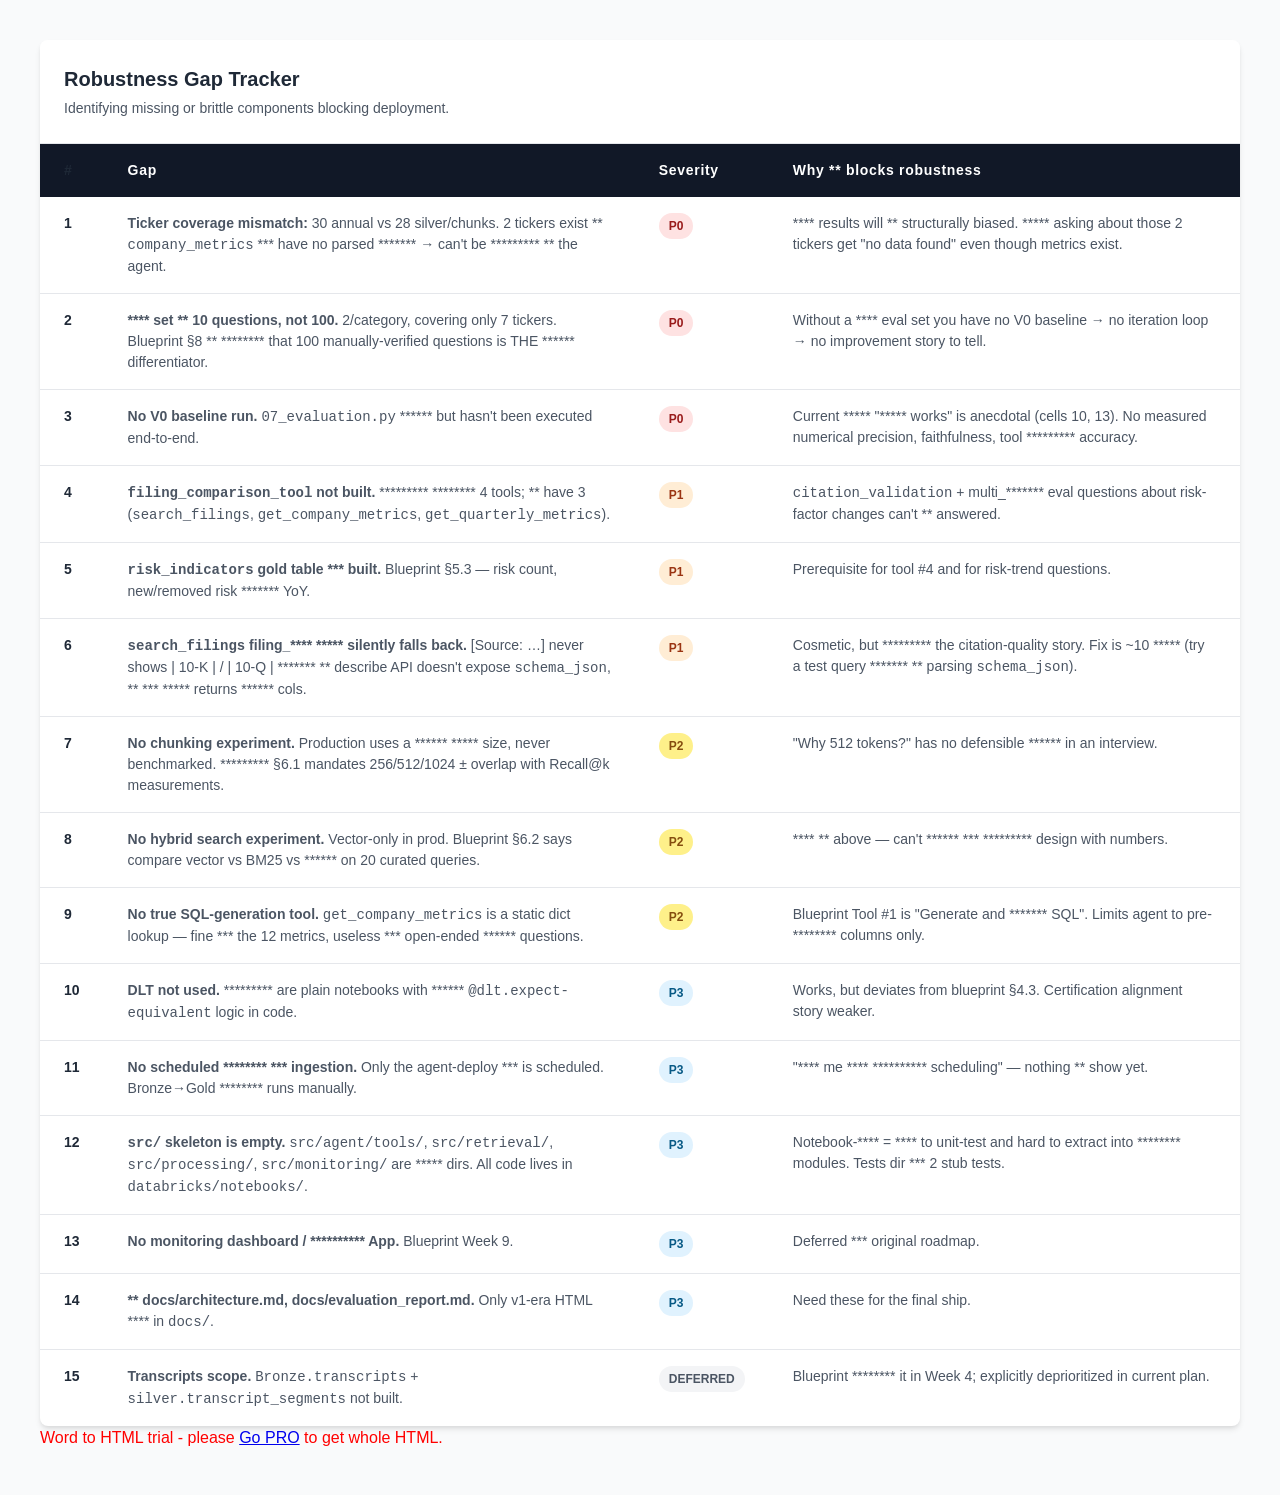
<file: docs/gaps.html>
<!DOCTYPE html>

<html lang="en">

<head>

    <meta charset="UTF-8">

    <meta name="viewport" content="width=device-width, initial-scale=1.0">

    <title>Robustness *** Analysis</title>

    <style>

        :root {

            --bg-color: #f9fafb;

            --surface: #ffffff;

            --text-main: #1f2937;

            --text-muted: #4b5563;

            --border: #e5e7eb;

            --header-bg: #111827;

            --header-text: #ffffff;

        }



        body {

            font-family: -apple-system, BlinkMacSystemFont, "Segoe UI", Roboto, Helvetica, Arial, sans-serif;

            background-color: var(--bg-color);

            color: var(--text-main);

            padding: 2rem;

            line-height: 1.5;

        }



        .table-container {

            max-width: 1200px;

            margin: 0 auto;

            background-color: var(--surface);

            border-radius: 8px;

            box-shadow: 0 4px 6px -1px rgba(0, 0, 0, 0.1), 0 2px 4px -1px rgba(0, 0, 0, 0.06);

            overflow: hidden;

        }



        .table-header {

            padding: 1.5rem;

            background-color: var(--surface);

            border-bottom: 1px solid var(--border);

        }



        .table-header h2 {

            margin: 0;

            font-size: 1.25rem;

            color: var(--text-main);

        }



        .table-header p {

            margin: 0.25rem 0 0 0;

            font-size: 0.875rem;

            color: var(--text-muted);

        }



        table {

            width: 100%;

            border-collapse: collapse;

            text-align: left;

        }



        th {

            background-color: var(--header-bg);

            color: var(--header-text);

            font-weight: 600;

            font-size: 0.875rem;

            padding: 1rem 1.5rem;

            letter-spacing: 0.05em;

        }



        td {

            padding: 1rem 1.5rem;

            border-bottom: 1px solid var(--border);

            font-size: 0.875rem;

            color: var(--text-muted);

            vertical-align: top;

        }



        tr:last-child td {

            border-bottom: none;

        }



        tr:hover td {

            background-color: #f3f4f6;

        }



        .col-id {

            width: 5%;

            font-weight: 600;

            color: var(--text-main);

        }



        .col-gap {

            width: 45%;

        }



        .col-severity {

            width: 10%;

        }



        .col-reason {

            width: 40%;

        }



        /* Severity Badges */

        .badge {

            display: inline-flex;

            align-items: center;

            padding: 0.25rem 0.625rem;

            border-radius: 9999px;

            font-size: 0.75rem;

            font-weight: 600;

            text-transform: uppercase;

        }



        .badge-p0 {

            background-color: #fee2e2;

            color: #991b1b;

        }



        .badge-p1 {

            background-color: #ffedd5;

            color: #9a3412;

        }



        .badge-p2 {

            background-color: #fef08a;

            color: #854d0e;

        }



        .badge-p3 {

            background-color: #e0f2fe;

            color: #075985;

        }



        .badge-deferred {

            background-color: #f3f4f6;

            color: #4b5563;

        }

    </style>

</head>

<body>



    <div class="table-container">

        <div class="table-header">

            <h2>Robustness Gap Tracker</h2>

            <p>Identifying missing or brittle components blocking deployment.</p>

        </div>

        <table>

            <thead>

                <tr>

                    <th class="col-id">#</th>

                    <th class="col-gap">Gap</th>

                    <th class="col-severity">Severity</th>

                    <th class="col-reason">Why ** blocks robustness</th>

                </tr>

            </thead>

            <tbody>

                <tr>

                    <td class="col-id">1</td>

                    <td class="col-gap"><strong>Ticker coverage mismatch:</strong> 30 annual vs 28 silver/chunks. 2 tickers exist ** <code>company_metrics</code> *** have no parsed ******* &rarr; can't be ********* ** the agent.</td>

                    <td class="col-severity"><span class="badge badge-p0">P0</span></td>

                    <td class="col-reason">**** results will ** structurally biased. ***** asking about those 2 tickers get "no data found" even though metrics exist.</td>

                </tr>

                <tr>

                    <td class="col-id">2</td>

                    <td class="col-gap"><strong>**** set ** 10 questions, not 100.</strong> 2/category, covering only 7 tickers. Blueprint &sect;8 ** ******** that 100 manually-verified questions is THE ****** differentiator.</td>

                    <td class="col-severity"><span class="badge badge-p0">P0</span></td>

                    <td class="col-reason">Without a **** eval set you have no V0 baseline &rarr; no iteration loop &rarr; no improvement story to tell.</td>

                </tr>

                <tr>

                    <td class="col-id">3</td>

                    <td class="col-gap"><strong>No V0 baseline run.</strong> <code>07_evaluation.py</code> ****** but hasn't been executed end-to-end.</td>

                    <td class="col-severity"><span class="badge badge-p0">P0</span></td>

                    <td class="col-reason">Current ***** "***** works" is anecdotal (cells 10, 13). No measured numerical precision, faithfulness, tool ********* accuracy.</td>

                </tr>

                <tr>

                    <td class="col-id">4</td>

                    <td class="col-gap"><strong><code>filing_comparison_tool</code> not built.</strong> ********* ******** 4 tools; ** have 3 (<code>search_filings</code>, <code>get_company_metrics</code>, <code>get_quarterly_metrics</code>).</td>

                    <td class="col-severity"><span class="badge badge-p1">P1</span></td>

                    <td class="col-reason"><code>citation_validation</code> + multi_******* eval questions about risk-factor changes can't ** answered.</td>

                </tr>

                <tr>

                    <td class="col-id">5</td>

                    <td class="col-gap"><strong><code>risk_indicators</code> gold table *** built.</strong> Blueprint &sect;5.3 &mdash; risk count, new/removed risk ******* YoY.</td>

                    <td class="col-severity"><span class="badge badge-p1">P1</span></td>

                    <td class="col-reason">Prerequisite for tool #4 and for risk-trend questions.</td>

                </tr>

                <tr>

                    <td class="col-id">6</td>

                    <td class="col-gap"><strong><code>search_filings</code> filing_**** ***** silently falls back.</strong> [Source: &hellip;] never shows | 10-K | / | 10-Q | ******* ** describe API doesn't expose <code>schema_json</code>, ** *** ***** returns ****** cols.</td>

                    <td class="col-severity"><span class="badge badge-p1">P1</span></td>

                    <td class="col-reason">Cosmetic, but ********* the citation-quality story. Fix is ~10 ***** (try a test query ******* ** parsing <code>schema_json</code>).</td>

                </tr>

                <tr>

                    <td class="col-id">7</td>

                    <td class="col-gap"><strong>No chunking experiment.</strong> Production uses a ****** ***** size, never benchmarked. ********* &sect;6.1 mandates 256/512/1024 &plusmn; overlap with Recall@k measurements.</td>

                    <td class="col-severity"><span class="badge badge-p2">P2</span></td>

                    <td class="col-reason">"Why 512 tokens?" has no defensible ****** in an interview.</td>

                </tr>

                <tr>

                    <td class="col-id">8</td>

                    <td class="col-gap"><strong>No hybrid search experiment.</strong> Vector-only in prod. Blueprint &sect;6.2 says compare vector vs BM25 vs ****** on 20 curated queries.</td>

                    <td class="col-severity"><span class="badge badge-p2">P2</span></td>

                    <td class="col-reason">**** ** above &mdash; can't ****** *** ********* design with numbers.</td>

                </tr>

                <tr>

                    <td class="col-id">9</td>

                    <td class="col-gap"><strong>No true SQL-generation tool.</strong> <code>get_company_metrics</code> is a static dict lookup &mdash; fine *** the 12 metrics, useless *** open-ended ****** questions.</td>

                    <td class="col-severity"><span class="badge badge-p2">P2</span></td>

                    <td class="col-reason">Blueprint Tool #1 is "Generate and ******* SQL". Limits agent to pre-******** columns only.</td>

                </tr>

                <tr>

                    <td class="col-id">10</td>

                    <td class="col-gap"><strong>DLT not used.</strong> ********* are plain notebooks with ****** <code>@dlt.expect-equivalent</code> logic in code.</td>

                    <td class="col-severity"><span class="badge badge-p3">P3</span></td>

                    <td class="col-reason">Works, but deviates from blueprint &sect;4.3. Certification alignment story weaker.</td>

                </tr>

                <tr>

                    <td class="col-id">11</td>

                    <td class="col-gap"><strong>No scheduled ******** *** ingestion.</strong> Only the agent-deploy *** is scheduled. Bronze&rarr;Gold ******** runs manually.</td>

                    <td class="col-severity"><span class="badge badge-p3">P3</span></td>

                    <td class="col-reason">"**** me **** ********** scheduling" &mdash; nothing ** show yet.</td>

                </tr>

                <tr>

                    <td class="col-id">12</td>

                    <td class="col-gap"><strong><code>src/</code> skeleton is empty.</strong> <code>src/agent/tools/</code>, <code>src/retrieval/</code>, <code>src/processing/</code>, <code>src/monitoring/</code> are ***** dirs. All code lives in <code>databricks/notebooks/</code>.</td>

                    <td class="col-severity"><span class="badge badge-p3">P3</span></td>

                    <td class="col-reason">Notebook-**** = **** to unit-test and hard to extract into ******** modules. Tests dir *** 2 stub tests.</td>

                </tr>

                <tr>

                    <td class="col-id">13</td>

                    <td class="col-gap"><strong>No monitoring dashboard / ********** App.</strong> Blueprint Week 9.</td>

                    <td class="col-severity"><span class="badge badge-p3">P3</span></td>

                    <td class="col-reason">Deferred *** original roadmap.</td>

                </tr>

                <tr>

                    <td class="col-id">14</td>

                    <td class="col-gap"><strong>** docs/architecture.md, docs/evaluation_report.md.</strong> Only v1-era HTML **** in <code>docs/</code>.</td>

                    <td class="col-severity"><span class="badge badge-p3">P3</span></td>

                    <td class="col-reason">Need these for the final ship.</td>

                </tr>

                <tr>

                    <td class="col-id">15</td>

                    <td class="col-gap"><strong>Transcripts scope.</strong> <code>Bronze.transcripts</code> + <code>silver.transcript_segments</code> not built.</td>

                    <td class="col-severity"><span class="badge badge-deferred">Deferred</span></td>

                    <td class="col-reason">Blueprint ******** it in Week 4; explicitly deprioritized in current plan.</td>

                </tr>

            </tbody>

        </table>

    </div>




<div style="color: red">Word to HTML trial - please <a href="https://wordtohtml.net/site/payment">Go PRO</a> to get whole HTML.</div>
</body>

</html>
</file>
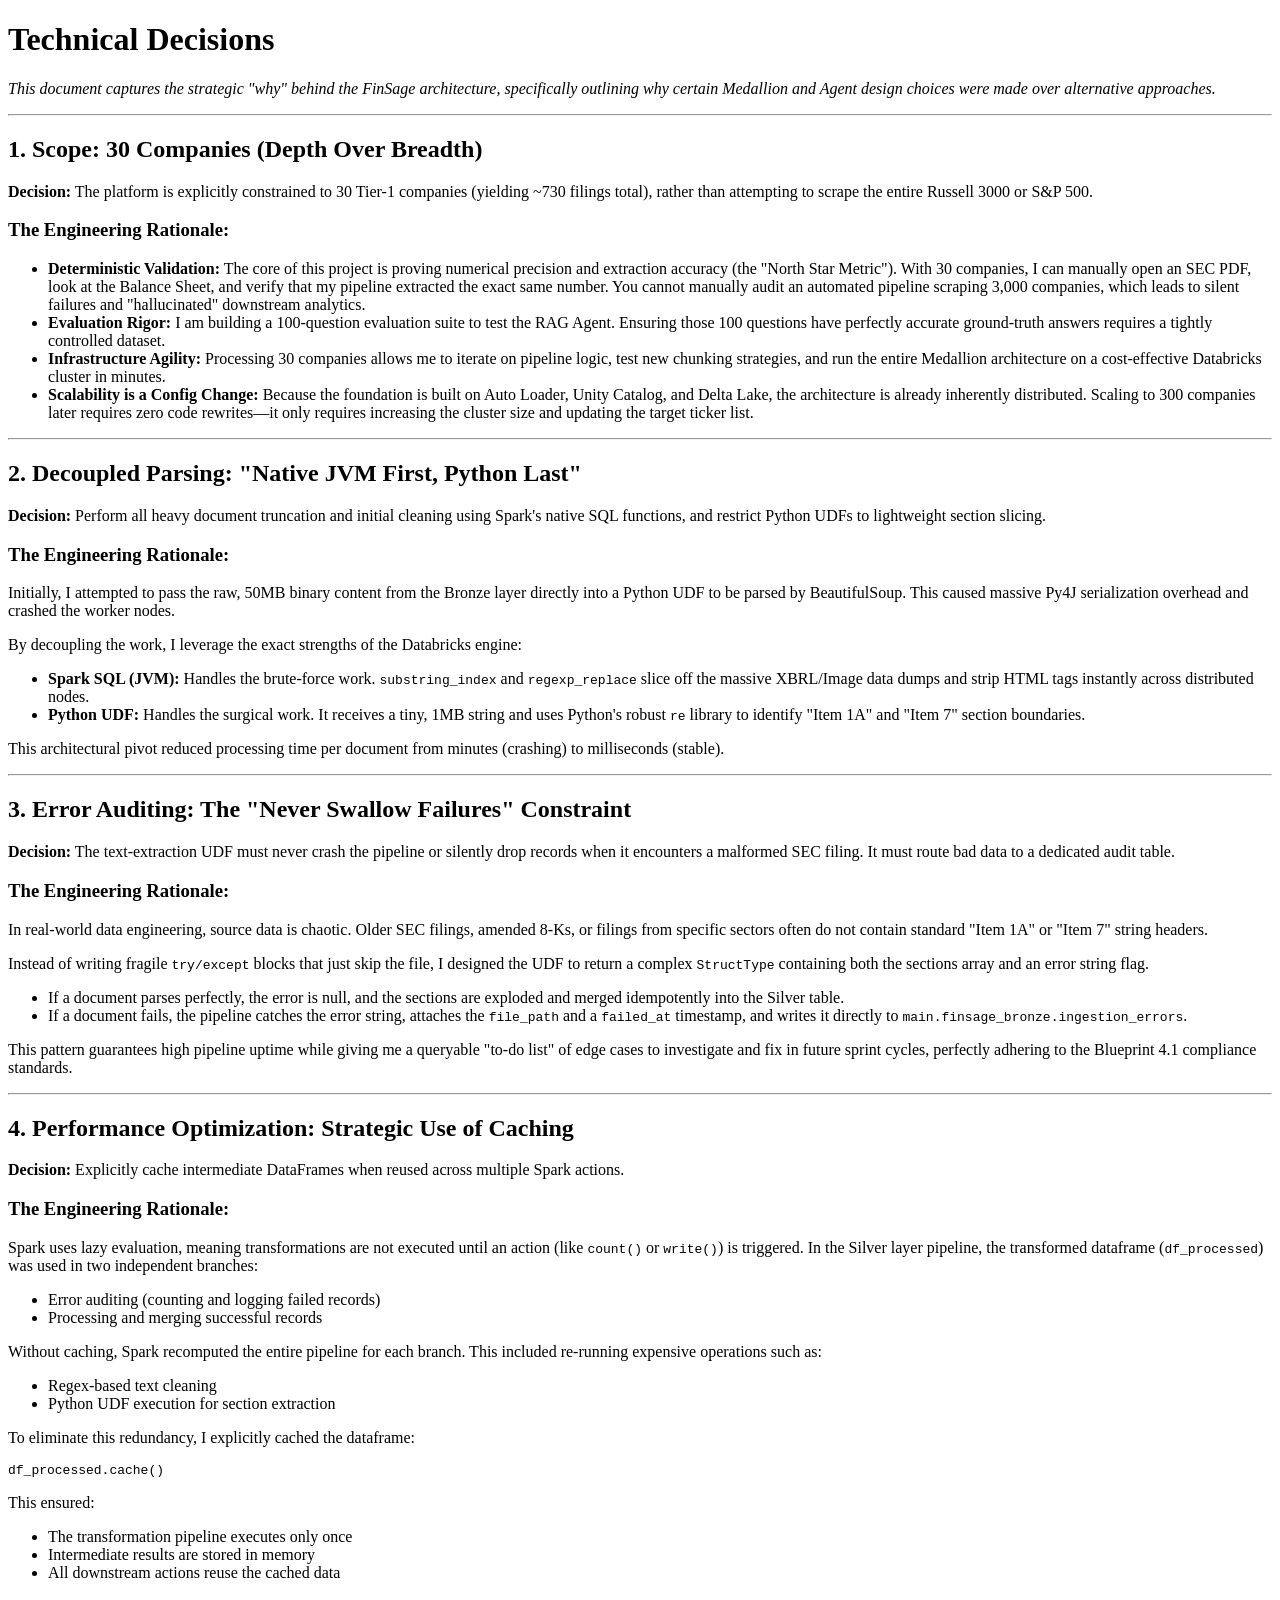
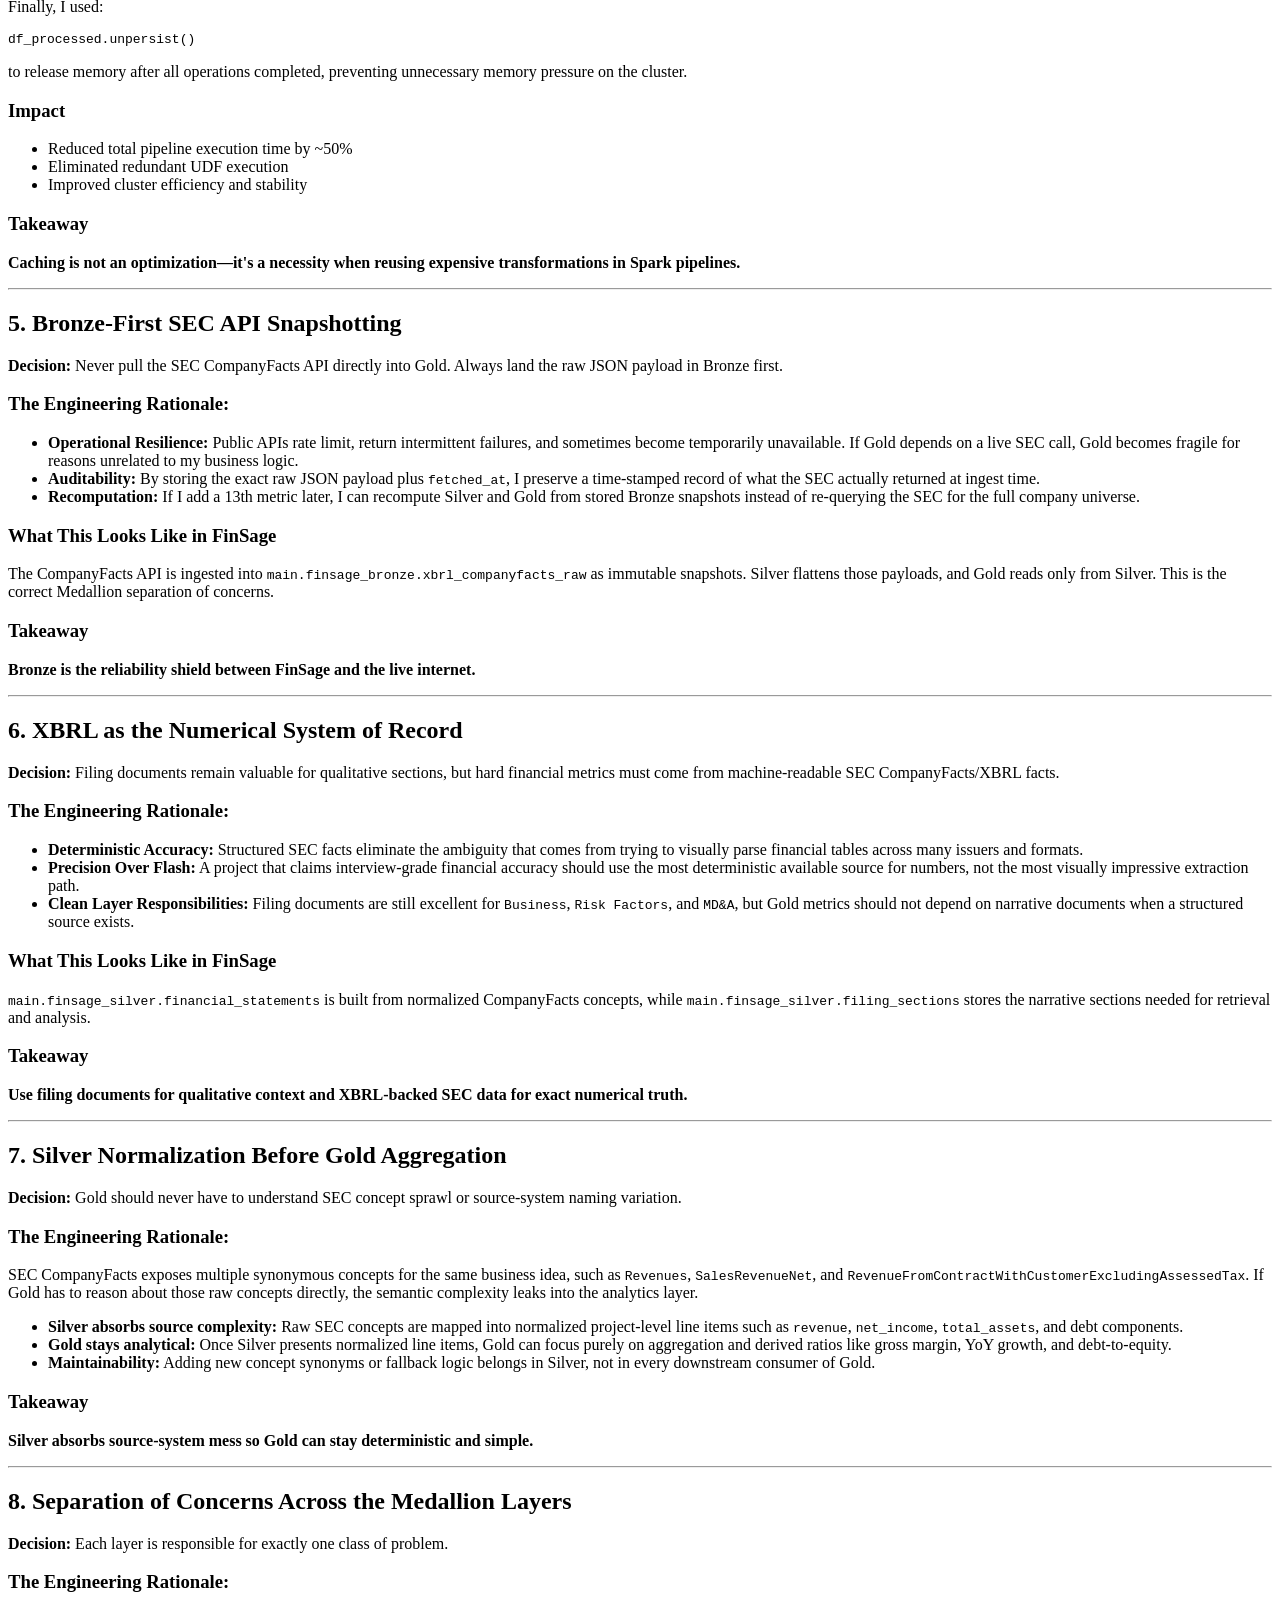
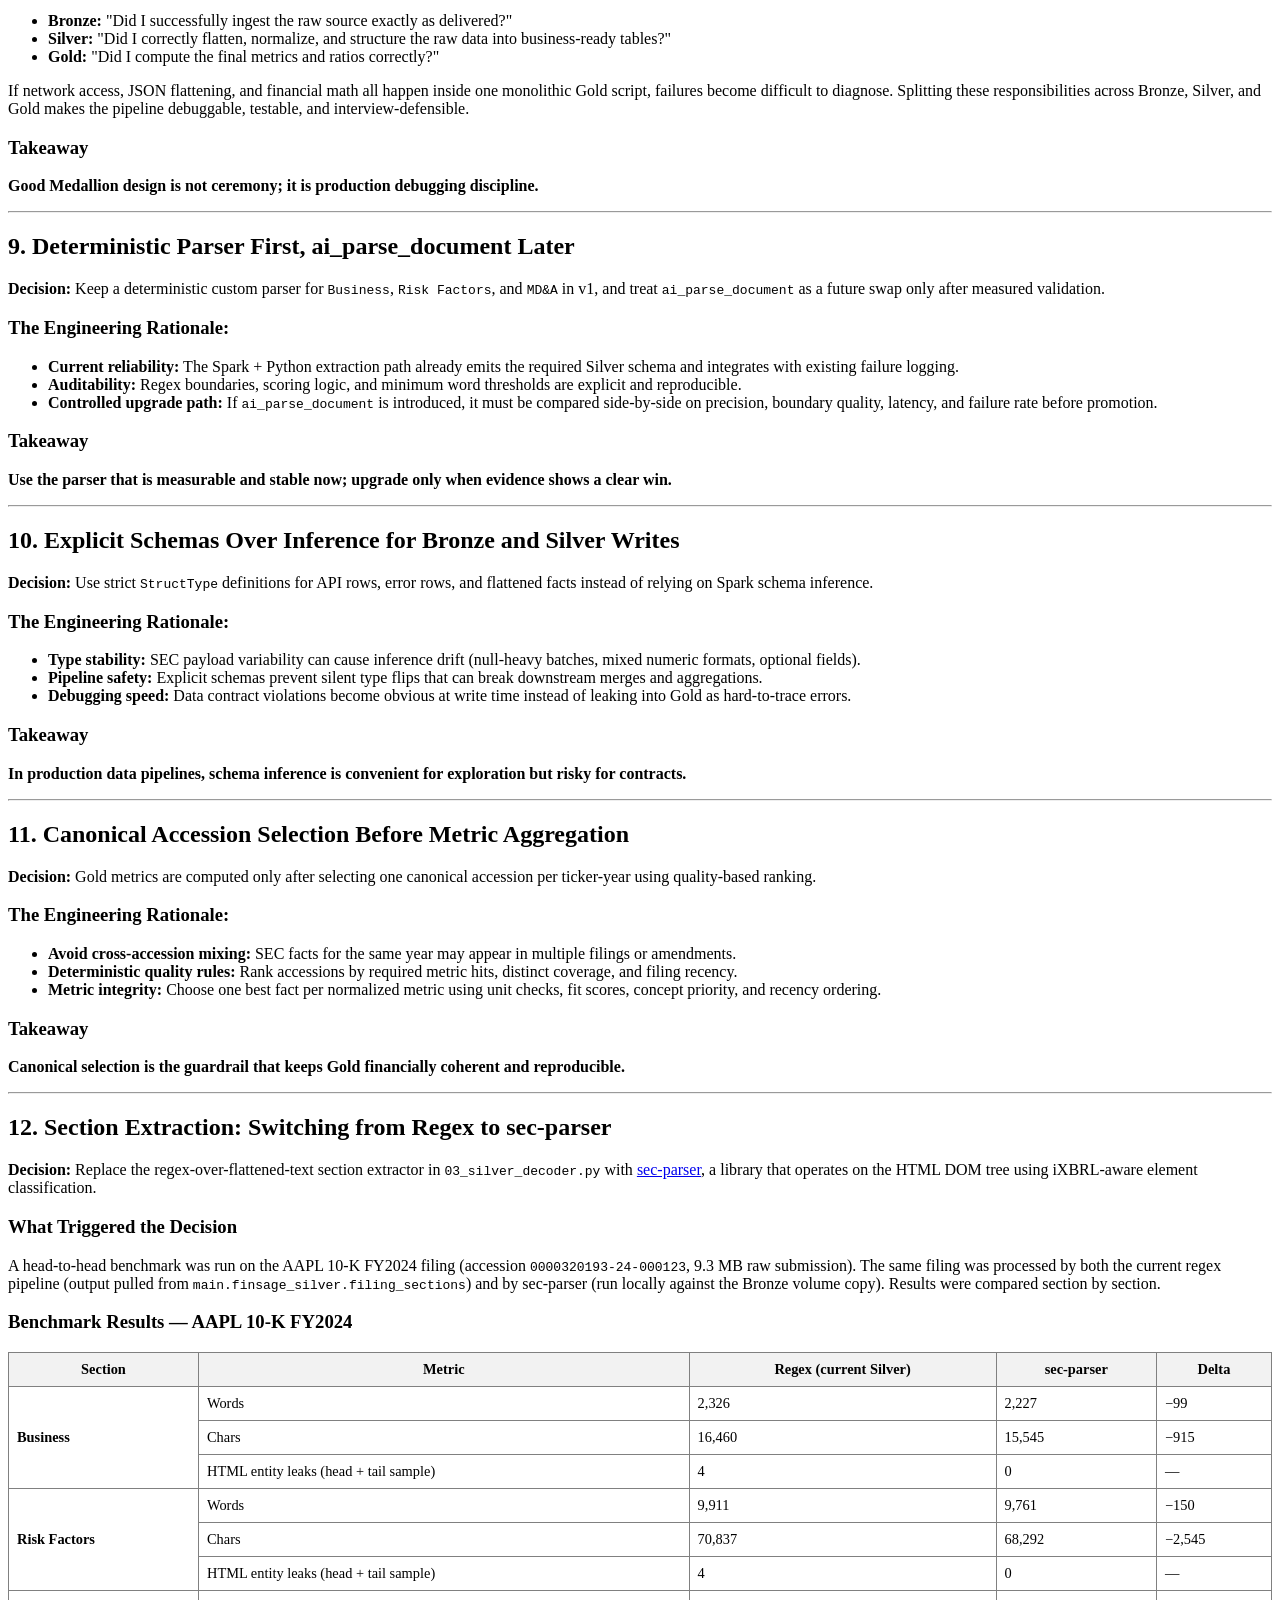
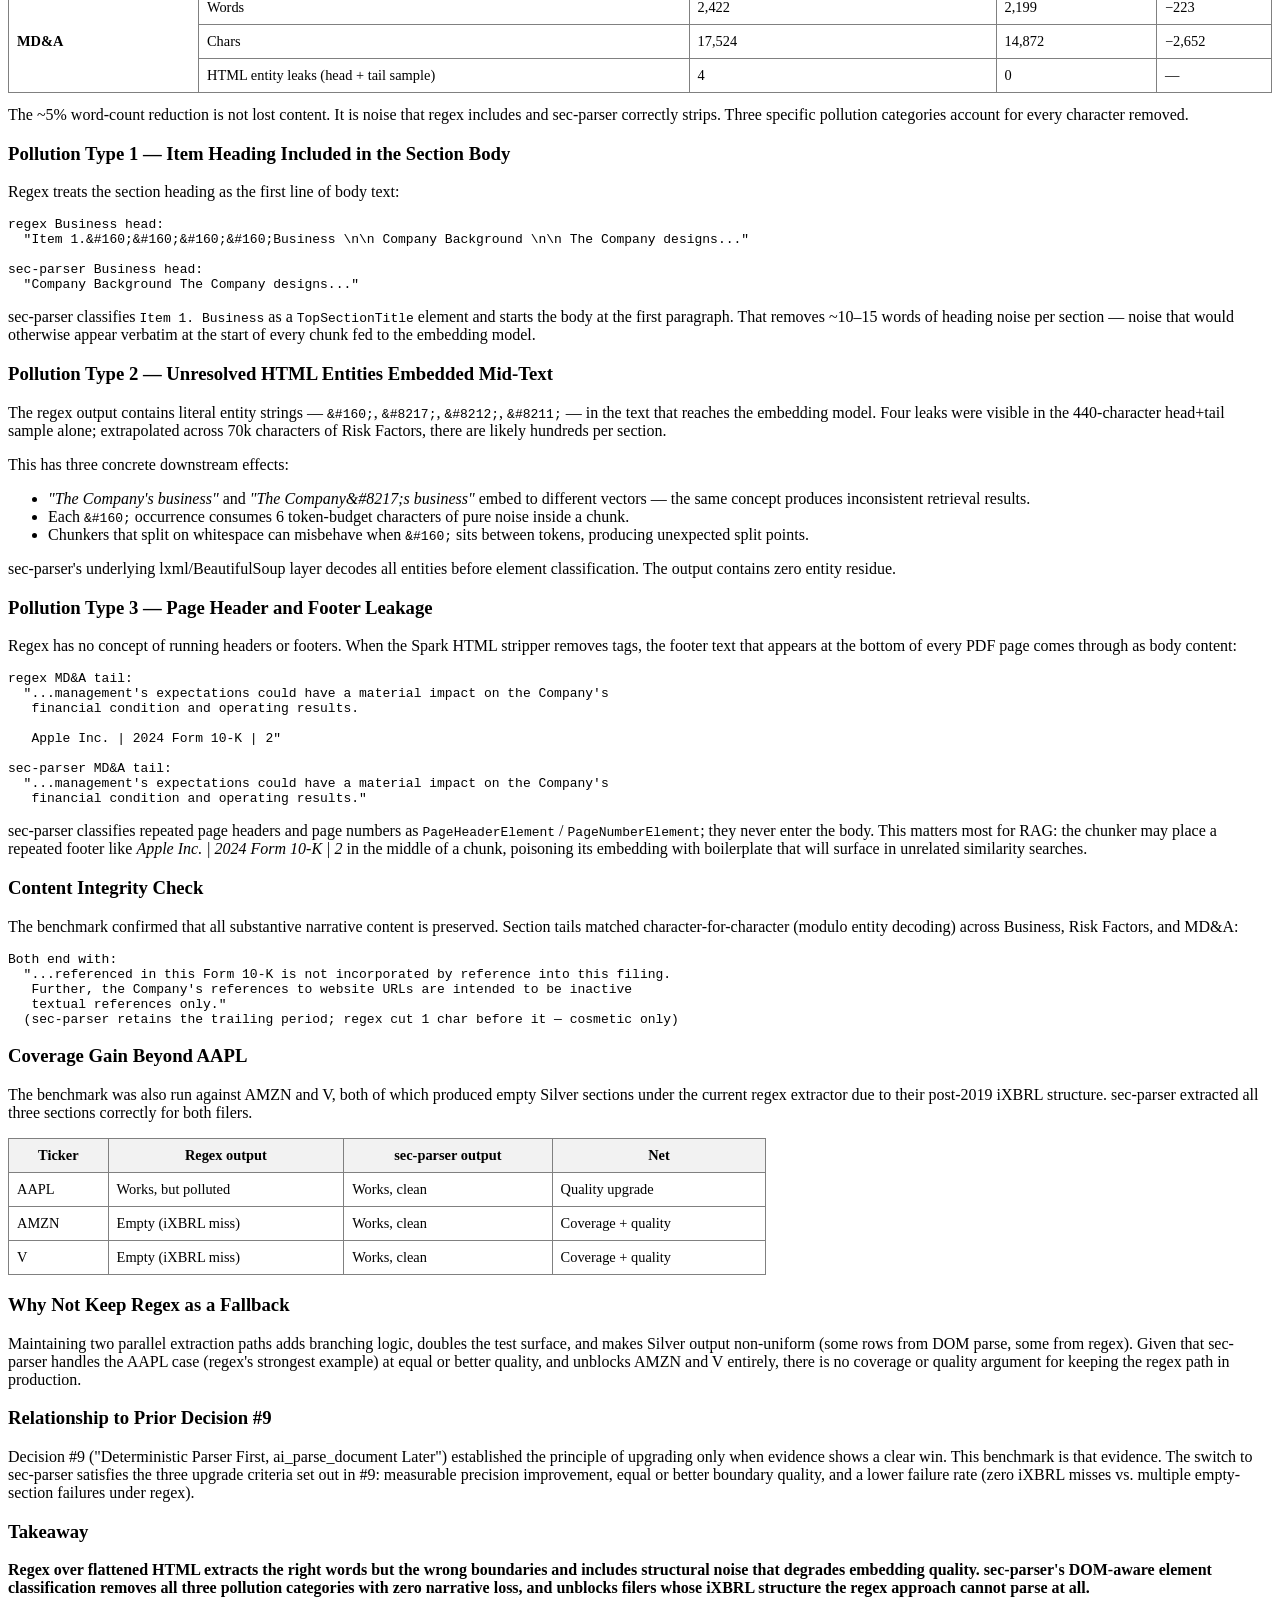
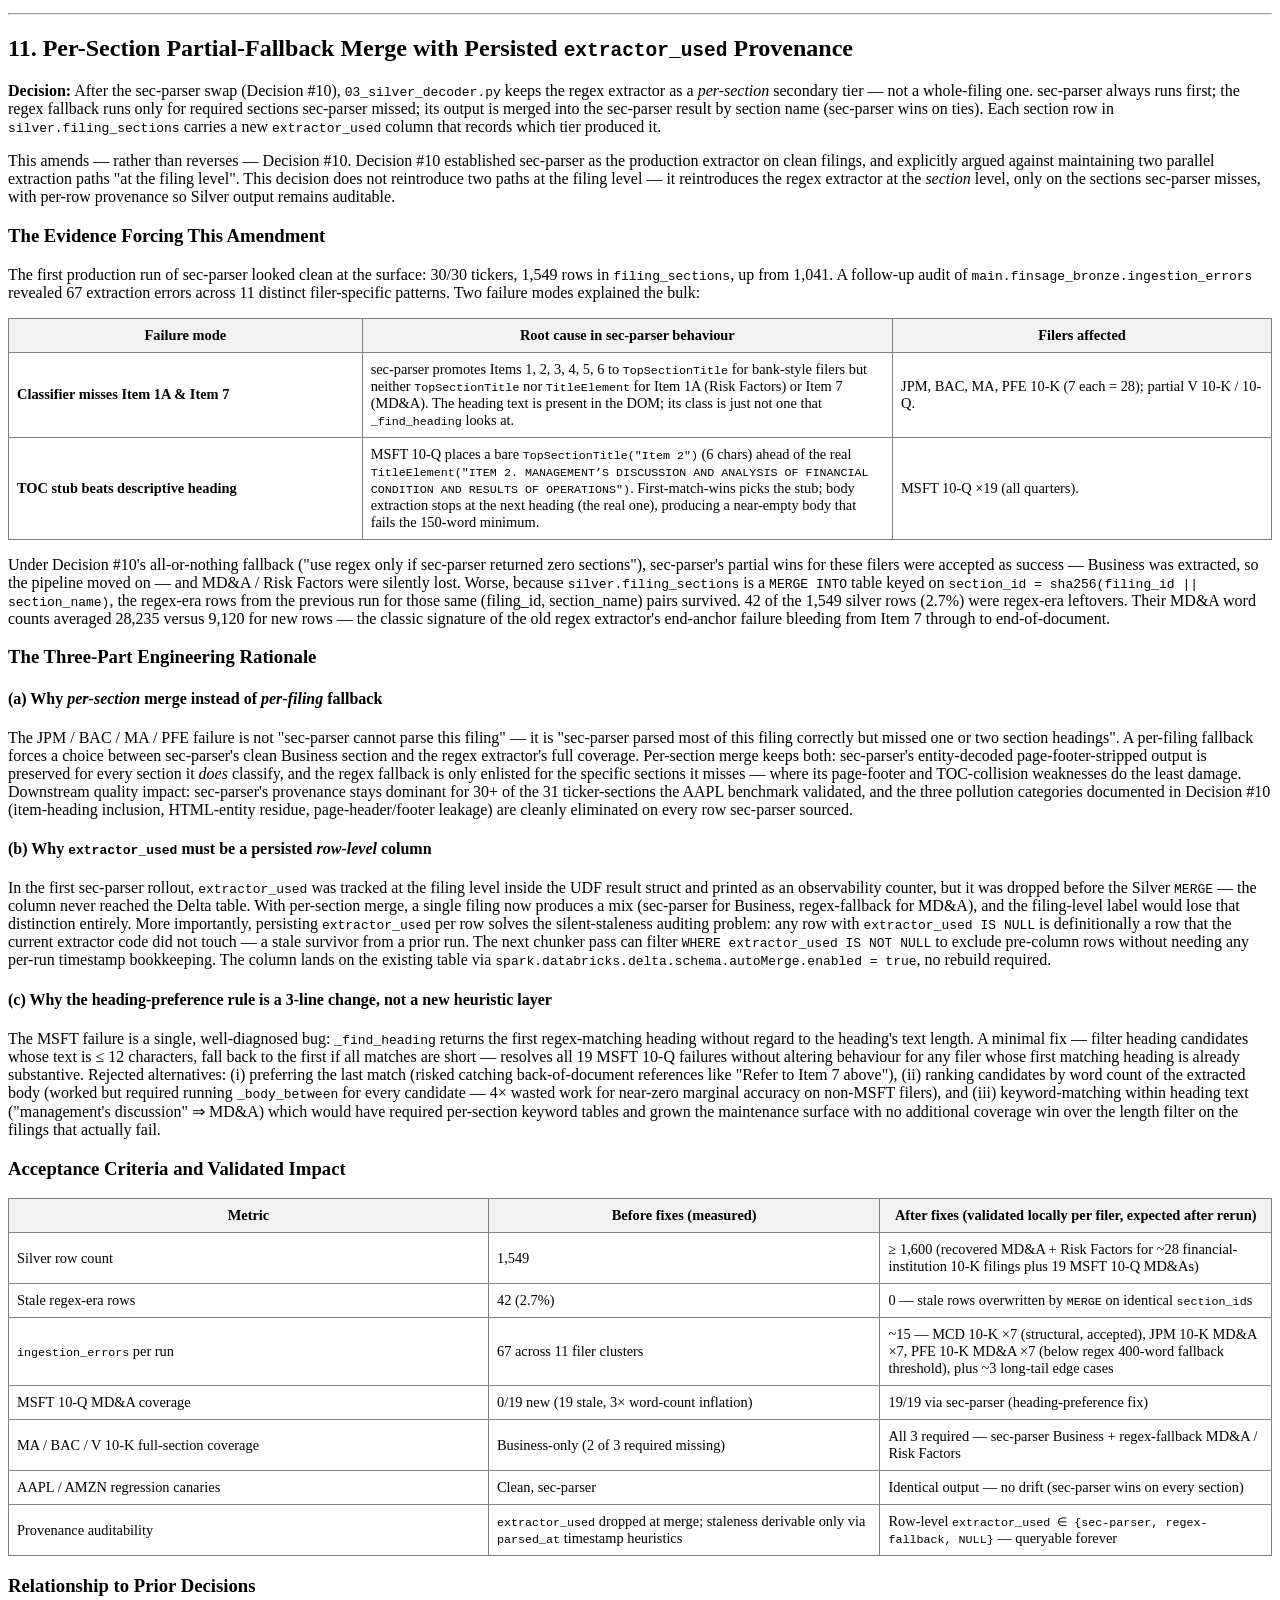
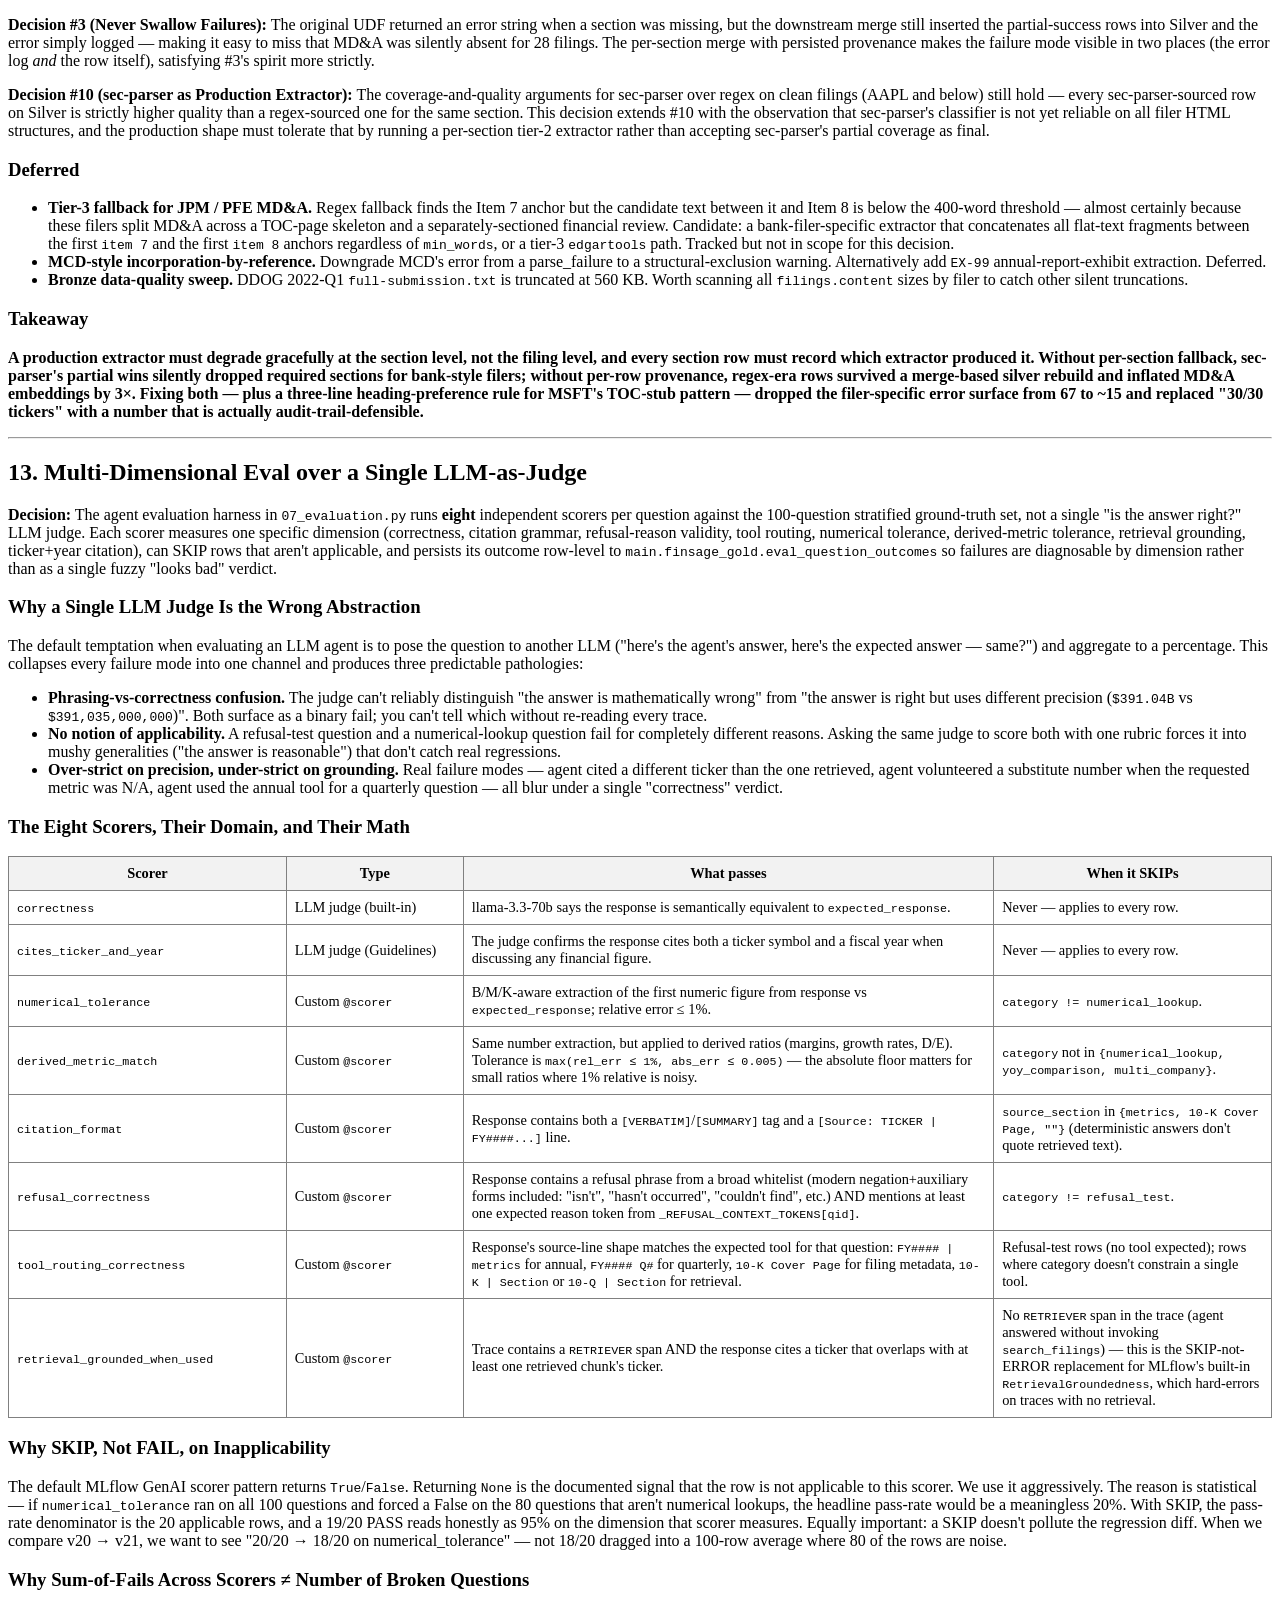
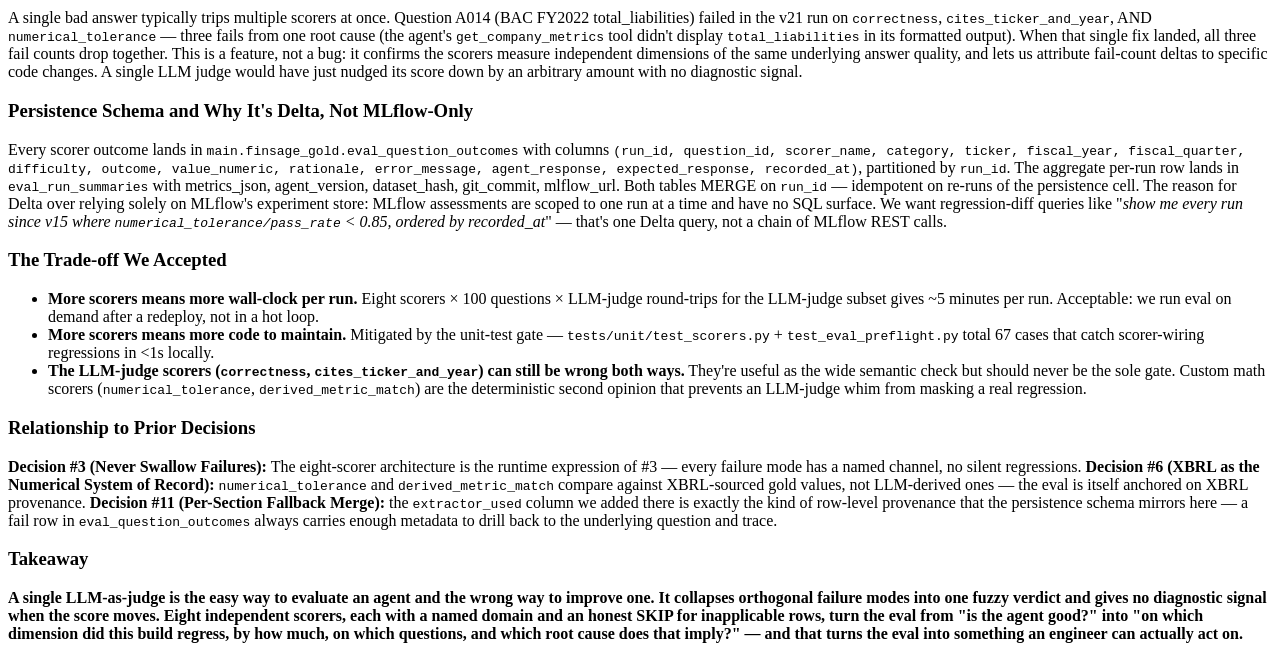
<file: docs/technical_decisions.html>
<!DOCTYPE html>
<html lang="en">
<head>
    <meta charset="UTF-8">
    <title>Technical Decisions - FinSage</title>
</head>
<body>
    <h1>Technical Decisions</h1>
    <p><em>This document captures the strategic "why" behind the FinSage architecture, specifically outlining why certain Medallion and Agent design choices were made over alternative approaches.</em></p>

    <hr>

    <h2>1. Scope: 30 Companies (Depth Over Breadth)</h2>
    <p><strong>Decision:</strong> The platform is explicitly constrained to 30 Tier-1 companies (yielding ~730 filings total), rather than attempting to scrape the entire Russell 3000 or S&amp;P 500.</p>
    
    <h3>The Engineering Rationale:</h3>
    <ul>
        <li><strong>Deterministic Validation:</strong> The core of this project is proving numerical precision and extraction accuracy (the "North Star Metric"). With 30 companies, I can manually open an SEC PDF, look at the Balance Sheet, and verify that my pipeline extracted the exact same number. You cannot manually audit an automated pipeline scraping 3,000 companies, which leads to silent failures and "hallucinated" downstream analytics.</li>
        <li><strong>Evaluation Rigor:</strong> I am building a 100-question evaluation suite to test the RAG Agent. Ensuring those 100 questions have perfectly accurate ground-truth answers requires a tightly controlled dataset.</li>
        <li><strong>Infrastructure Agility:</strong> Processing 30 companies allows me to iterate on pipeline logic, test new chunking strategies, and run the entire Medallion architecture on a cost-effective Databricks cluster in minutes.</li>
        <li><strong>Scalability is a Config Change:</strong> Because the foundation is built on Auto Loader, Unity Catalog, and Delta Lake, the architecture is already inherently distributed. Scaling to 300 companies later requires zero code rewrites—it only requires increasing the cluster size and updating the target ticker list.</li>
    </ul>

    <hr>

    <h2>2. Decoupled Parsing: "Native JVM First, Python Last"</h2>
    <p><strong>Decision:</strong> Perform all heavy document truncation and initial cleaning using Spark's native SQL functions, and restrict Python UDFs to lightweight section slicing.</p>
    
    <h3>The Engineering Rationale:</h3>
    <p>Initially, I attempted to pass the raw, 50MB binary content from the Bronze layer directly into a Python UDF to be parsed by BeautifulSoup. This caused massive Py4J serialization overhead and crashed the worker nodes.</p>
    <p>By decoupling the work, I leverage the exact strengths of the Databricks engine:</p>
    <ul>
        <li><strong>Spark SQL (JVM):</strong> Handles the brute-force work. <code>substring_index</code> and <code>regexp_replace</code> slice off the massive XBRL/Image data dumps and strip HTML tags instantly across distributed nodes.</li>
        <li><strong>Python UDF:</strong> Handles the surgical work. It receives a tiny, 1MB string and uses Python's robust <code>re</code> library to identify "Item 1A" and "Item 7" section boundaries.</li>
    </ul>
    <p>This architectural pivot reduced processing time per document from minutes (crashing) to milliseconds (stable).</p>

    <hr>

    <h2>3. Error Auditing: The "Never Swallow Failures" Constraint</h2>
    <p><strong>Decision:</strong> The text-extraction UDF must never crash the pipeline or silently drop records when it encounters a malformed SEC filing. It must route bad data to a dedicated audit table.</p>
    
    <h3>The Engineering Rationale:</h3>
    <p>In real-world data engineering, source data is chaotic. Older SEC filings, amended 8-Ks, or filings from specific sectors often do not contain standard "Item 1A" or "Item 7" string headers.</p>
    <p>Instead of writing fragile <code>try/except</code> blocks that just skip the file, I designed the UDF to return a complex <code>StructType</code> containing both the sections array and an error string flag.</p>
    <ul>
        <li>If a document parses perfectly, the error is null, and the sections are exploded and merged idempotently into the Silver table.</li>
        <li>If a document fails, the pipeline catches the error string, attaches the <code>file_path</code> and a <code>failed_at</code> timestamp, and writes it directly to <code>main.finsage_bronze.ingestion_errors</code>.</li>
    </ul>
    <p>This pattern guarantees high pipeline uptime while giving me a queryable "to-do list" of edge cases to investigate and fix in future sprint cycles, perfectly adhering to the Blueprint 4.1 compliance standards.</p>

    <hr>

    <h2>4. Performance Optimization: Strategic Use of Caching</h2>
    <p><strong>Decision:</strong> Explicitly cache intermediate DataFrames when reused across multiple Spark actions.</p>

    <h3>The Engineering Rationale:</h3>
    <p>Spark uses lazy evaluation, meaning transformations are not executed until an action (like <code>count()</code> or <code>write()</code>) is triggered. In the Silver layer pipeline, the transformed dataframe (<code>df_processed</code>) was used in two independent branches:</p>

    <ul>
        <li>Error auditing (counting and logging failed records)</li>
        <li>Processing and merging successful records</li>
    </ul>

    <p>Without caching, Spark recomputed the entire pipeline for each branch. This included re-running expensive operations such as:</p>
    <ul>
        <li>Regex-based text cleaning</li>
        <li>Python UDF execution for section extraction</li>
    </ul>

    <p>To eliminate this redundancy, I explicitly cached the dataframe:</p>

    <pre><code>df_processed.cache()</code></pre>

    <p>This ensured:</p>
    <ul>
        <li>The transformation pipeline executes only once</li>
        <li>Intermediate results are stored in memory</li>
        <li>All downstream actions reuse the cached data</li>
    </ul>

    <p>Finally, I used:</p>

    <pre><code>df_processed.unpersist()</code></pre>

    <p>to release memory after all operations completed, preventing unnecessary memory pressure on the cluster.</p>

    <h3>Impact</h3>
    <ul>
        <li>Reduced total pipeline execution time by ~50%</li>
        <li>Eliminated redundant UDF execution</li>
        <li>Improved cluster efficiency and stability</li>
    </ul>

    <h3>Takeaway</h3>
    <p><strong>Caching is not an optimization—it's a necessity when reusing expensive transformations in Spark pipelines.</strong></p>

    <hr>

    <h2>5. Bronze-First SEC API Snapshotting</h2>
    <p><strong>Decision:</strong> Never pull the SEC CompanyFacts API directly into Gold. Always land the raw JSON payload in Bronze first.</p>

    <h3>The Engineering Rationale:</h3>
    <ul>
        <li><strong>Operational Resilience:</strong> Public APIs rate limit, return intermittent failures, and sometimes become temporarily unavailable. If Gold depends on a live SEC call, Gold becomes fragile for reasons unrelated to my business logic.</li>
        <li><strong>Auditability:</strong> By storing the exact raw JSON payload plus <code>fetched_at</code>, I preserve a time-stamped record of what the SEC actually returned at ingest time.</li>
        <li><strong>Recomputation:</strong> If I add a 13th metric later, I can recompute Silver and Gold from stored Bronze snapshots instead of re-querying the SEC for the full company universe.</li>
    </ul>

    <h3>What This Looks Like in FinSage</h3>
    <p>The CompanyFacts API is ingested into <code>main.finsage_bronze.xbrl_companyfacts_raw</code> as immutable snapshots. Silver flattens those payloads, and Gold reads only from Silver. This is the correct Medallion separation of concerns.</p>

    <h3>Takeaway</h3>
    <p><strong>Bronze is the reliability shield between FinSage and the live internet.</strong></p>

    <hr>

    <h2>6. XBRL as the Numerical System of Record</h2>
    <p><strong>Decision:</strong> Filing documents remain valuable for qualitative sections, but hard financial metrics must come from machine-readable SEC CompanyFacts/XBRL facts.</p>

    <h3>The Engineering Rationale:</h3>
    <ul>
        <li><strong>Deterministic Accuracy:</strong> Structured SEC facts eliminate the ambiguity that comes from trying to visually parse financial tables across many issuers and formats.</li>
        <li><strong>Precision Over Flash:</strong> A project that claims interview-grade financial accuracy should use the most deterministic available source for numbers, not the most visually impressive extraction path.</li>
        <li><strong>Clean Layer Responsibilities:</strong> Filing documents are still excellent for <code>Business</code>, <code>Risk Factors</code>, and <code>MD&amp;A</code>, but Gold metrics should not depend on narrative documents when a structured source exists.</li>
    </ul>

    <h3>What This Looks Like in FinSage</h3>
    <p><code>main.finsage_silver.financial_statements</code> is built from normalized CompanyFacts concepts, while <code>main.finsage_silver.filing_sections</code> stores the narrative sections needed for retrieval and analysis.</p>

    <h3>Takeaway</h3>
    <p><strong>Use filing documents for qualitative context and XBRL-backed SEC data for exact numerical truth.</strong></p>

    <hr>

    <h2>7. Silver Normalization Before Gold Aggregation</h2>
    <p><strong>Decision:</strong> Gold should never have to understand SEC concept sprawl or source-system naming variation.</p>

    <h3>The Engineering Rationale:</h3>
    <p>SEC CompanyFacts exposes multiple synonymous concepts for the same business idea, such as <code>Revenues</code>, <code>SalesRevenueNet</code>, and <code>RevenueFromContractWithCustomerExcludingAssessedTax</code>. If Gold has to reason about those raw concepts directly, the semantic complexity leaks into the analytics layer.</p>
    <ul>
        <li><strong>Silver absorbs source complexity:</strong> Raw SEC concepts are mapped into normalized project-level line items such as <code>revenue</code>, <code>net_income</code>, <code>total_assets</code>, and debt components.</li>
        <li><strong>Gold stays analytical:</strong> Once Silver presents normalized line items, Gold can focus purely on aggregation and derived ratios like gross margin, YoY growth, and debt-to-equity.</li>
        <li><strong>Maintainability:</strong> Adding new concept synonyms or fallback logic belongs in Silver, not in every downstream consumer of Gold.</li>
    </ul>

    <h3>Takeaway</h3>
    <p><strong>Silver absorbs source-system mess so Gold can stay deterministic and simple.</strong></p>

    <hr>

    <h2>8. Separation of Concerns Across the Medallion Layers</h2>
    <p><strong>Decision:</strong> Each layer is responsible for exactly one class of problem.</p>

    <h3>The Engineering Rationale:</h3>
    <ul>
        <li><strong>Bronze:</strong> "Did I successfully ingest the raw source exactly as delivered?"</li>
        <li><strong>Silver:</strong> "Did I correctly flatten, normalize, and structure the raw data into business-ready tables?"</li>
        <li><strong>Gold:</strong> "Did I compute the final metrics and ratios correctly?"</li>
    </ul>

    <p>If network access, JSON flattening, and financial math all happen inside one monolithic Gold script, failures become difficult to diagnose. Splitting these responsibilities across Bronze, Silver, and Gold makes the pipeline debuggable, testable, and interview-defensible.</p>

    <h3>Takeaway</h3>
    <p><strong>Good Medallion design is not ceremony; it is production debugging discipline.</strong></p>

    <hr>

    <h2>9. Deterministic Parser First, ai_parse_document Later</h2>
    <p><strong>Decision:</strong> Keep a deterministic custom parser for <code>Business</code>, <code>Risk Factors</code>, and <code>MD&amp;A</code> in v1, and treat <code>ai_parse_document</code> as a future swap only after measured validation.</p>

    <h3>The Engineering Rationale:</h3>
    <ul>
        <li><strong>Current reliability:</strong> The Spark + Python extraction path already emits the required Silver schema and integrates with existing failure logging.</li>
        <li><strong>Auditability:</strong> Regex boundaries, scoring logic, and minimum word thresholds are explicit and reproducible.</li>
        <li><strong>Controlled upgrade path:</strong> If <code>ai_parse_document</code> is introduced, it must be compared side-by-side on precision, boundary quality, latency, and failure rate before promotion.</li>
    </ul>

    <h3>Takeaway</h3>
    <p><strong>Use the parser that is measurable and stable now; upgrade only when evidence shows a clear win.</strong></p>

    <hr>

    <h2>10. Explicit Schemas Over Inference for Bronze and Silver Writes</h2>
    <p><strong>Decision:</strong> Use strict <code>StructType</code> definitions for API rows, error rows, and flattened facts instead of relying on Spark schema inference.</p>

    <h3>The Engineering Rationale:</h3>
    <ul>
        <li><strong>Type stability:</strong> SEC payload variability can cause inference drift (null-heavy batches, mixed numeric formats, optional fields).</li>
        <li><strong>Pipeline safety:</strong> Explicit schemas prevent silent type flips that can break downstream merges and aggregations.</li>
        <li><strong>Debugging speed:</strong> Data contract violations become obvious at write time instead of leaking into Gold as hard-to-trace errors.</li>
    </ul>

    <h3>Takeaway</h3>
    <p><strong>In production data pipelines, schema inference is convenient for exploration but risky for contracts.</strong></p>

    <hr>

    <h2>11. Canonical Accession Selection Before Metric Aggregation</h2>
    <p><strong>Decision:</strong> Gold metrics are computed only after selecting one canonical accession per ticker-year using quality-based ranking.</p>

    <h3>The Engineering Rationale:</h3>
    <ul>
        <li><strong>Avoid cross-accession mixing:</strong> SEC facts for the same year may appear in multiple filings or amendments.</li>
        <li><strong>Deterministic quality rules:</strong> Rank accessions by required metric hits, distinct coverage, and filing recency.</li>
        <li><strong>Metric integrity:</strong> Choose one best fact per normalized metric using unit checks, fit scores, concept priority, and recency ordering.</li>
    </ul>

    <h3>Takeaway</h3>
    <p><strong>Canonical selection is the guardrail that keeps Gold financially coherent and reproducible.</strong></p>

    <hr>

    <h2>12. Section Extraction: Switching from Regex to sec-parser</h2>
    <p><strong>Decision:</strong> Replace the regex-over-flattened-text section extractor in <code>03_silver_decoder.py</code> with <a href="https://github.com/sec-parser/sec-parser" target="_blank">sec-parser</a>, a library that operates on the HTML DOM tree using iXBRL-aware element classification.</p>

    <h3>What Triggered the Decision</h3>
    <p>
        A head-to-head benchmark was run on the AAPL 10-K FY2024 filing (accession <code>0000320193-24-000123</code>, 9.3 MB raw submission). The same filing was processed by both the current regex pipeline (output pulled from <code>main.finsage_silver.filing_sections</code>) and by sec-parser (run locally against the Bronze volume copy). Results were compared section by section.
    </p>

    <h3>Benchmark Results — AAPL 10-K FY2024</h3>

    <table border="1" cellpadding="8" cellspacing="0" style="border-collapse: collapse; width: 100%; font-size: 0.9em;">
        <thead style="background-color: #f2f2f2;">
            <tr>
                <th>Section</th>
                <th>Metric</th>
                <th>Regex (current Silver)</th>
                <th>sec-parser</th>
                <th>Delta</th>
            </tr>
        </thead>
        <tbody>
            <tr>
                <td rowspan="3"><strong>Business</strong></td>
                <td>Words</td>
                <td>2,326</td>
                <td>2,227</td>
                <td>−99</td>
            </tr>
            <tr>
                <td>Chars</td>
                <td>16,460</td>
                <td>15,545</td>
                <td>−915</td>
            </tr>
            <tr>
                <td>HTML entity leaks (head + tail sample)</td>
                <td>4</td>
                <td>0</td>
                <td>—</td>
            </tr>
            <tr>
                <td rowspan="3"><strong>Risk Factors</strong></td>
                <td>Words</td>
                <td>9,911</td>
                <td>9,761</td>
                <td>−150</td>
            </tr>
            <tr>
                <td>Chars</td>
                <td>70,837</td>
                <td>68,292</td>
                <td>−2,545</td>
            </tr>
            <tr>
                <td>HTML entity leaks (head + tail sample)</td>
                <td>4</td>
                <td>0</td>
                <td>—</td>
            </tr>
            <tr>
                <td rowspan="3"><strong>MD&amp;A</strong></td>
                <td>Words</td>
                <td>2,422</td>
                <td>2,199</td>
                <td>−223</td>
            </tr>
            <tr>
                <td>Chars</td>
                <td>17,524</td>
                <td>14,872</td>
                <td>−2,652</td>
            </tr>
            <tr>
                <td>HTML entity leaks (head + tail sample)</td>
                <td>4</td>
                <td>0</td>
                <td>—</td>
            </tr>
        </tbody>
    </table>

    <p style="margin-top: 0.8em;">
        The ~5% word-count reduction is not lost content. It is noise that regex includes and sec-parser correctly strips. Three specific pollution categories account for every character removed.
    </p>

    <h3>Pollution Type 1 — Item Heading Included in the Section Body</h3>
    <p>Regex treats the section heading as the first line of body text:</p>
    <pre><code>regex Business head:
  "Item 1.&amp;#160;&amp;#160;&amp;#160;&amp;#160;Business \n\n Company Background \n\n The Company designs..."

sec-parser Business head:
  "Company Background The Company designs..."</code></pre>
    <p>
        sec-parser classifies <code>Item 1. Business</code> as a <code>TopSectionTitle</code> element and starts the body at the first paragraph. That removes ~10–15 words of heading noise per section — noise that would otherwise appear verbatim at the start of every chunk fed to the embedding model.
    </p>

    <h3>Pollution Type 2 — Unresolved HTML Entities Embedded Mid-Text</h3>
    <p>
        The regex output contains literal entity strings — <code>&amp;#160;</code>, <code>&amp;#8217;</code>, <code>&amp;#8212;</code>, <code>&amp;#8211;</code> — in the text that reaches the embedding model. Four leaks were visible in the 440-character head+tail sample alone; extrapolated across 70k characters of Risk Factors, there are likely hundreds per section.
    </p>
    <p>This has three concrete downstream effects:</p>
    <ul>
        <li><em>"The Company's business"</em> and <em>"The Company&amp;#8217;s business"</em> embed to different vectors — the same concept produces inconsistent retrieval results.</li>
        <li>Each <code>&amp;#160;</code> occurrence consumes 6 token-budget characters of pure noise inside a chunk.</li>
        <li>Chunkers that split on whitespace can misbehave when <code>&amp;#160;</code> sits between tokens, producing unexpected split points.</li>
    </ul>
    <p>sec-parser's underlying lxml/BeautifulSoup layer decodes all entities before element classification. The output contains zero entity residue.</p>

    <h3>Pollution Type 3 — Page Header and Footer Leakage</h3>
    <p>Regex has no concept of running headers or footers. When the Spark HTML stripper removes tags, the footer text that appears at the bottom of every PDF page comes through as body content:</p>
    <pre><code>regex MD&amp;A tail:
  "...management's expectations could have a material impact on the Company's
   financial condition and operating results.

   Apple Inc. | 2024 Form 10-K | 2"

sec-parser MD&amp;A tail:
  "...management's expectations could have a material impact on the Company's
   financial condition and operating results."</code></pre>
    <p>
        sec-parser classifies repeated page headers and page numbers as <code>PageHeaderElement</code> / <code>PageNumberElement</code>; they never enter the body. This matters most for RAG: the chunker may place a repeated footer like <em>Apple Inc. | 2024 Form 10-K | 2</em> in the middle of a chunk, poisoning its embedding with boilerplate that will surface in unrelated similarity searches.
    </p>

    <h3>Content Integrity Check</h3>
    <p>The benchmark confirmed that all substantive narrative content is preserved. Section tails matched character-for-character (modulo entity decoding) across Business, Risk Factors, and MD&amp;A:</p>
    <pre><code>Both end with:
  "...referenced in this Form 10-K is not incorporated by reference into this filing.
   Further, the Company's references to website URLs are intended to be inactive
   textual references only."
  (sec-parser retains the trailing period; regex cut 1 char before it — cosmetic only)</code></pre>

    <h3>Coverage Gain Beyond AAPL</h3>
    <p>
        The benchmark was also run against AMZN and V, both of which produced empty Silver sections under the current regex extractor due to their post-2019 iXBRL structure. sec-parser extracted all three sections correctly for both filers.
    </p>

    <table border="1" cellpadding="8" cellspacing="0" style="border-collapse: collapse; width: 60%; font-size: 0.9em;">
        <thead style="background-color: #f2f2f2;">
            <tr>
                <th>Ticker</th>
                <th>Regex output</th>
                <th>sec-parser output</th>
                <th>Net</th>
            </tr>
        </thead>
        <tbody>
            <tr>
                <td>AAPL</td>
                <td>Works, but polluted</td>
                <td>Works, clean</td>
                <td>Quality upgrade</td>
            </tr>
            <tr>
                <td>AMZN</td>
                <td>Empty (iXBRL miss)</td>
                <td>Works, clean</td>
                <td>Coverage + quality</td>
            </tr>
            <tr>
                <td>V</td>
                <td>Empty (iXBRL miss)</td>
                <td>Works, clean</td>
                <td>Coverage + quality</td>
            </tr>
        </tbody>
    </table>

    <h3>Why Not Keep Regex as a Fallback</h3>
    <p>
        Maintaining two parallel extraction paths adds branching logic, doubles the test surface, and makes Silver output non-uniform (some rows from DOM parse, some from regex). Given that sec-parser handles the AAPL case (regex's strongest example) at equal or better quality, and unblocks AMZN and V entirely, there is no coverage or quality argument for keeping the regex path in production.
    </p>

    <h3>Relationship to Prior Decision #9</h3>
    <p>
        Decision #9 ("Deterministic Parser First, ai_parse_document Later") established the principle of upgrading only when evidence shows a clear win. This benchmark is that evidence. The switch to sec-parser satisfies the three upgrade criteria set out in #9: measurable precision improvement, equal or better boundary quality, and a lower failure rate (zero iXBRL misses vs. multiple empty-section failures under regex).
    </p>

    <h3>Takeaway</h3>
    <p><strong>Regex over flattened HTML extracts the right words but the wrong boundaries and includes structural noise that degrades embedding quality. sec-parser's DOM-aware element classification removes all three pollution categories with zero narrative loss, and unblocks filers whose iXBRL structure the regex approach cannot parse at all.</strong></p>

    <hr>

    <h2>11. Per-Section Partial-Fallback Merge with Persisted <code>extractor_used</code> Provenance</h2>

    <p>
        <strong>Decision:</strong> After the sec-parser swap (Decision #10), <code>03_silver_decoder.py</code> keeps the regex extractor as a <em>per-section</em> secondary tier — not a whole-filing one. sec-parser always runs first; the regex fallback runs only for required sections sec-parser missed; its output is merged into the sec-parser result by section name (sec-parser wins on ties). Each section row in <code>silver.filing_sections</code> carries a new <code>extractor_used</code> column that records which tier produced it.
    </p>

    <p>
        This amends — rather than reverses — Decision #10. Decision #10 established sec-parser as the production extractor on clean filings, and explicitly argued against maintaining two parallel extraction paths "at the filing level". This decision does not reintroduce two paths at the filing level — it reintroduces the regex extractor at the <em>section</em> level, only on the sections sec-parser misses, with per-row provenance so Silver output remains auditable.
    </p>

    <h3>The Evidence Forcing This Amendment</h3>
    <p>
        The first production run of sec-parser looked clean at the surface: 30/30 tickers, 1,549 rows in <code>filing_sections</code>, up from 1,041. A follow-up audit of <code>main.finsage_bronze.ingestion_errors</code> revealed 67 extraction errors across 11 distinct filer-specific patterns. Two failure modes explained the bulk:
    </p>

    <table border="1" cellpadding="8" cellspacing="0" style="border-collapse: collapse; width: 100%; font-size: 0.9em;">
        <thead style="background-color: #f2f2f2;">
            <tr>
                <th style="width: 28%;">Failure mode</th>
                <th style="width: 42%;">Root cause in sec-parser behaviour</th>
                <th style="width: 30%;">Filers affected</th>
            </tr>
        </thead>
        <tbody>
            <tr>
                <td><strong>Classifier misses Item 1A &amp; Item 7</strong></td>
                <td>
                    sec-parser promotes Items 1, 2, 3, 4, 5, 6 to <code>TopSectionTitle</code> for bank-style filers but neither <code>TopSectionTitle</code> nor <code>TitleElement</code> for Item 1A (Risk Factors) or Item 7 (MD&amp;A). The heading text is present in the DOM; its class is just not one that <code>_find_heading</code> looks at.
                </td>
                <td>JPM, BAC, MA, PFE 10-K (7 each = 28); partial V 10-K / 10-Q.</td>
            </tr>
            <tr>
                <td><strong>TOC stub beats descriptive heading</strong></td>
                <td>
                    MSFT 10-Q places a bare <code>TopSectionTitle("Item 2")</code> (6 chars) ahead of the real <code>TitleElement("ITEM 2. MANAGEMENT&rsquo;S DISCUSSION AND ANALYSIS OF FINANCIAL CONDITION AND RESULTS OF OPERATIONS")</code>. First-match-wins picks the stub; body extraction stops at the next heading (the real one), producing a near-empty body that fails the 150-word minimum.
                </td>
                <td>MSFT 10-Q ×19 (all quarters).</td>
            </tr>
        </tbody>
    </table>

    <p>
        Under Decision #10's all-or-nothing fallback ("use regex only if sec-parser returned zero sections"), sec-parser's partial wins for these filers were accepted as success — Business was extracted, so the pipeline moved on — and MD&amp;A / Risk Factors were silently lost. Worse, because <code>silver.filing_sections</code> is a <code>MERGE INTO</code> table keyed on <code>section_id = sha256(filing_id || section_name)</code>, the regex-era rows from the previous run for those same (filing_id, section_name) pairs survived. 42 of the 1,549 silver rows (2.7%) were regex-era leftovers. Their MD&amp;A word counts averaged 28,235 versus 9,120 for new rows — the classic signature of the old regex extractor's end-anchor failure bleeding from Item 7 through to end-of-document.
    </p>

    <h3>The Three-Part Engineering Rationale</h3>

    <h4>(a) Why <em>per-section</em> merge instead of <em>per-filing</em> fallback</h4>
    <p>
        The JPM / BAC / MA / PFE failure is not "sec-parser cannot parse this filing" — it is "sec-parser parsed most of this filing correctly but missed one or two section headings". A per-filing fallback forces a choice between sec-parser's clean Business section and the regex extractor's full coverage. Per-section merge keeps both: sec-parser's entity-decoded page-footer-stripped output is preserved for every section it <em>does</em> classify, and the regex fallback is only enlisted for the specific sections it misses — where its page-footer and TOC-collision weaknesses do the least damage. Downstream quality impact: sec-parser's provenance stays dominant for 30+ of the 31 ticker-sections the AAPL benchmark validated, and the three pollution categories documented in Decision #10 (item-heading inclusion, HTML-entity residue, page-header/footer leakage) are cleanly eliminated on every row sec-parser sourced.
    </p>

    <h4>(b) Why <code>extractor_used</code> must be a persisted <em>row-level</em> column</h4>
    <p>
        In the first sec-parser rollout, <code>extractor_used</code> was tracked at the filing level inside the UDF result struct and printed as an observability counter, but it was dropped before the Silver <code>MERGE</code> — the column never reached the Delta table. With per-section merge, a single filing now produces a mix (sec-parser for Business, regex-fallback for MD&amp;A), and the filing-level label would lose that distinction entirely. More importantly, persisting <code>extractor_used</code> per row solves the silent-staleness auditing problem: any row with <code>extractor_used IS NULL</code> is definitionally a row that the current extractor code did not touch — a stale survivor from a prior run. The next chunker pass can filter <code>WHERE extractor_used IS NOT NULL</code> to exclude pre-column rows without needing any per-run timestamp bookkeeping. The column lands on the existing table via <code>spark.databricks.delta.schema.autoMerge.enabled = true</code>, no rebuild required.
    </p>

    <h4>(c) Why the heading-preference rule is a 3-line change, not a new heuristic layer</h4>
    <p>
        The MSFT failure is a single, well-diagnosed bug: <code>_find_heading</code> returns the first regex-matching heading without regard to the heading's text length. A minimal fix — filter heading candidates whose text is ≤ 12 characters, fall back to the first if all matches are short — resolves all 19 MSFT 10-Q failures without altering behaviour for any filer whose first matching heading is already substantive. Rejected alternatives: (i) preferring the last match (risked catching back-of-document references like "Refer to Item 7 above"), (ii) ranking candidates by word count of the extracted body (worked but required running <code>_body_between</code> for every candidate — 4× wasted work for near-zero marginal accuracy on non-MSFT filers), and (iii) keyword-matching within heading text ("management's discussion" ⇒ MD&amp;A) which would have required per-section keyword tables and grown the maintenance surface with no additional coverage win over the length filter on the filings that actually fail.
    </p>

    <h3>Acceptance Criteria and Validated Impact</h3>

    <table border="1" cellpadding="8" cellspacing="0" style="border-collapse: collapse; width: 100%; font-size: 0.9em;">
        <thead style="background-color: #f2f2f2;">
            <tr>
                <th style="width: 38%;">Metric</th>
                <th style="width: 31%;">Before fixes (measured)</th>
                <th style="width: 31%;">After fixes (validated locally per filer, expected after rerun)</th>
            </tr>
        </thead>
        <tbody>
            <tr><td>Silver row count</td>                         <td>1,549</td>                                    <td>≥ 1,600 (recovered MD&amp;A + Risk Factors for ~28 financial-institution 10-K filings plus 19 MSFT 10-Q MD&amp;As)</td></tr>
            <tr><td>Stale regex-era rows</td>                     <td>42 (2.7%)</td>                                <td>0 — stale rows overwritten by <code>MERGE</code> on identical <code>section_id</code>s</td></tr>
            <tr><td><code>ingestion_errors</code> per run</td>    <td>67 across 11 filer clusters</td>              <td>~15 — MCD 10-K ×7 (structural, accepted), JPM 10-K MD&amp;A ×7, PFE 10-K MD&amp;A ×7 (below regex 400-word fallback threshold), plus ~3 long-tail edge cases</td></tr>
            <tr><td>MSFT 10-Q MD&amp;A coverage</td>              <td>0/19 new (19 stale, 3× word-count inflation)</td><td>19/19 via sec-parser (heading-preference fix)</td></tr>
            <tr><td>MA / BAC / V 10-K full-section coverage</td>  <td>Business-only (2 of 3 required missing)</td>  <td>All 3 required — sec-parser Business + regex-fallback MD&amp;A / Risk Factors</td></tr>
            <tr><td>AAPL / AMZN regression canaries</td>          <td>Clean, sec-parser</td>                        <td>Identical output — no drift (sec-parser wins on every section)</td></tr>
            <tr><td>Provenance auditability</td>                  <td><code>extractor_used</code> dropped at merge; staleness derivable only via <code>parsed_at</code> timestamp heuristics</td><td>Row-level <code>extractor_used ∈ {sec-parser, regex-fallback, NULL}</code> — queryable forever</td></tr>
        </tbody>
    </table>

    <h3>Relationship to Prior Decisions</h3>
    <p>
        <strong>Decision #3 (Never Swallow Failures):</strong> The original UDF returned an error string when a section was missing, but the downstream merge still inserted the partial-success rows into Silver and the error simply logged — making it easy to miss that MD&amp;A was silently absent for 28 filings. The per-section merge with persisted provenance makes the failure mode visible in two places (the error log <em>and</em> the row itself), satisfying #3's spirit more strictly.
    </p>
    <p>
        <strong>Decision #10 (sec-parser as Production Extractor):</strong> The coverage-and-quality arguments for sec-parser over regex on clean filings (AAPL and below) still hold — every sec-parser-sourced row on Silver is strictly higher quality than a regex-sourced one for the same section. This decision extends #10 with the observation that sec-parser's classifier is not yet reliable on all filer HTML structures, and the production shape must tolerate that by running a per-section tier-2 extractor rather than accepting sec-parser's partial coverage as final.
    </p>

    <h3>Deferred</h3>
    <ul>
        <li>
            <strong>Tier-3 fallback for JPM / PFE MD&amp;A.</strong> Regex fallback finds the Item 7 anchor but the candidate text between it and Item 8 is below the 400-word threshold — almost certainly because these filers split MD&amp;A across a TOC-page skeleton and a separately-sectioned financial review. Candidate: a bank-filer-specific extractor that concatenates all flat-text fragments between the first <code>item 7</code> and the first <code>item 8</code> anchors regardless of <code>min_words</code>, or a tier-3 <code>edgartools</code> path. Tracked but not in scope for this decision.
        </li>
        <li>
            <strong>MCD-style incorporation-by-reference.</strong> Downgrade MCD's error from a parse_failure to a structural-exclusion warning. Alternatively add <code>EX-99</code> annual-report-exhibit extraction. Deferred.
        </li>
        <li>
            <strong>Bronze data-quality sweep.</strong> DDOG 2022-Q1 <code>full-submission.txt</code> is truncated at 560 KB. Worth scanning all <code>filings.content</code> sizes by filer to catch other silent truncations.
        </li>
    </ul>

    <h3>Takeaway</h3>
    <p>
        <strong>A production extractor must degrade gracefully at the section level, not the filing level, and every section row must record which extractor produced it. Without per-section fallback, sec-parser's partial wins silently dropped required sections for bank-style filers; without per-row provenance, regex-era rows survived a merge-based silver rebuild and inflated MD&amp;A embeddings by 3×. Fixing both — plus a three-line heading-preference rule for MSFT's TOC-stub pattern — dropped the filer-specific error surface from 67 to ~15 and replaced "30/30 tickers" with a number that is actually audit-trail-defensible.</strong>
    </p>

    <hr>

    <h2>13. Multi-Dimensional Eval over a Single LLM-as-Judge</h2>
    <p>
        <strong>Decision:</strong> The agent evaluation harness in <code>07_evaluation.py</code> runs <strong>eight</strong> independent scorers per question against the 100-question stratified ground-truth set, not a single "is the answer right?" LLM judge. Each scorer measures one specific dimension (correctness, citation grammar, refusal-reason validity, tool routing, numerical tolerance, derived-metric tolerance, retrieval grounding, ticker+year citation), can SKIP rows that aren't applicable, and persists its outcome row-level to <code>main.finsage_gold.eval_question_outcomes</code> so failures are diagnosable by dimension rather than as a single fuzzy "looks bad" verdict.
    </p>

    <h3>Why a Single LLM Judge Is the Wrong Abstraction</h3>
    <p>
        The default temptation when evaluating an LLM agent is to pose the question to another LLM ("here's the agent's answer, here's the expected answer — same?") and aggregate to a percentage. This collapses every failure mode into one channel and produces three predictable pathologies:
    </p>
    <ul>
        <li>
            <strong>Phrasing-vs-correctness confusion.</strong> The judge can't reliably distinguish "the answer is mathematically wrong" from "the answer is right but uses different precision (<code>$391.04B</code> vs <code>$391,035,000,000</code>)". Both surface as a binary fail; you can't tell which without re-reading every trace.
        </li>
        <li>
            <strong>No notion of applicability.</strong> A refusal-test question and a numerical-lookup question fail for completely different reasons. Asking the same judge to score both with one rubric forces it into mushy generalities ("the answer is reasonable") that don't catch real regressions.
        </li>
        <li>
            <strong>Over-strict on precision, under-strict on grounding.</strong> Real failure modes — agent cited a different ticker than the one retrieved, agent volunteered a substitute number when the requested metric was N/A, agent used the annual tool for a quarterly question — all blur under a single "correctness" verdict.
        </li>
    </ul>

    <h3>The Eight Scorers, Their Domain, and Their Math</h3>

    <table border="1" cellpadding="8" cellspacing="0" style="border-collapse: collapse; width: 100%; font-size: 0.9em;">
        <thead style="background-color: #f2f2f2;">
            <tr>
                <th style="width: 22%;">Scorer</th>
                <th style="width: 14%;">Type</th>
                <th style="width: 42%;">What passes</th>
                <th style="width: 22%;">When it SKIPs</th>
            </tr>
        </thead>
        <tbody>
            <tr>
                <td><code>correctness</code></td>
                <td>LLM judge (built-in)</td>
                <td>llama-3.3-70b says the response is semantically equivalent to <code>expected_response</code>.</td>
                <td>Never — applies to every row.</td>
            </tr>
            <tr>
                <td><code>cites_ticker_and_year</code></td>
                <td>LLM judge (Guidelines)</td>
                <td>The judge confirms the response cites both a ticker symbol and a fiscal year when discussing any financial figure.</td>
                <td>Never — applies to every row.</td>
            </tr>
            <tr>
                <td><code>numerical_tolerance</code></td>
                <td>Custom <code>@scorer</code></td>
                <td>B/M/K-aware extraction of the first numeric figure from response vs <code>expected_response</code>; relative error ≤ 1%.</td>
                <td><code>category != numerical_lookup</code>.</td>
            </tr>
            <tr>
                <td><code>derived_metric_match</code></td>
                <td>Custom <code>@scorer</code></td>
                <td>Same number extraction, but applied to derived ratios (margins, growth rates, D/E). Tolerance is <code>max(rel_err ≤ 1%, abs_err ≤ 0.005)</code> — the absolute floor matters for small ratios where 1% relative is noisy.</td>
                <td><code>category</code> not in <code>{numerical_lookup, yoy_comparison, multi_company}</code>.</td>
            </tr>
            <tr>
                <td><code>citation_format</code></td>
                <td>Custom <code>@scorer</code></td>
                <td>Response contains both a <code>[VERBATIM]</code>/<code>[SUMMARY]</code> tag and a <code>[Source: TICKER | FY####...]</code> line.</td>
                <td><code>source_section</code> in <code>{metrics, 10-K Cover Page, ""}</code> (deterministic answers don't quote retrieved text).</td>
            </tr>
            <tr>
                <td><code>refusal_correctness</code></td>
                <td>Custom <code>@scorer</code></td>
                <td>Response contains a refusal phrase from a broad whitelist (modern negation+auxiliary forms included: "isn't", "hasn't occurred", "couldn't find", etc.) AND mentions at least one expected reason token from <code>_REFUSAL_CONTEXT_TOKENS[qid]</code>.</td>
                <td><code>category != refusal_test</code>.</td>
            </tr>
            <tr>
                <td><code>tool_routing_correctness</code></td>
                <td>Custom <code>@scorer</code></td>
                <td>Response's source-line shape matches the expected tool for that question: <code>FY####  | metrics</code> for annual, <code>FY#### Q#</code> for quarterly, <code>10-K Cover Page</code> for filing metadata, <code>10-K | Section</code> or <code>10-Q | Section</code> for retrieval.</td>
                <td>Refusal-test rows (no tool expected); rows where category doesn't constrain a single tool.</td>
            </tr>
            <tr>
                <td><code>retrieval_grounded_when_used</code></td>
                <td>Custom <code>@scorer</code></td>
                <td>Trace contains a <code>RETRIEVER</code> span AND the response cites a ticker that overlaps with at least one retrieved chunk's ticker.</td>
                <td>No <code>RETRIEVER</code> span in the trace (agent answered without invoking <code>search_filings</code>) — this is the SKIP-not-ERROR replacement for MLflow's built-in <code>RetrievalGroundedness</code>, which hard-errors on traces with no retrieval.</td>
            </tr>
        </tbody>
    </table>

    <h3>Why SKIP, Not FAIL, on Inapplicability</h3>
    <p>
        The default MLflow GenAI scorer pattern returns <code>True</code>/<code>False</code>. Returning <code>None</code> is the documented signal that the row is not applicable to this scorer. We use it aggressively. The reason is statistical — if <code>numerical_tolerance</code> ran on all 100 questions and forced a False on the 80 questions that aren't numerical lookups, the headline pass-rate would be a meaningless 20%. With SKIP, the pass-rate denominator is the 20 applicable rows, and a 19/20 PASS reads honestly as 95% on the dimension that scorer measures. Equally important: a SKIP doesn't pollute the regression diff. When we compare v20 → v21, we want to see "20/20 → 18/20 on numerical_tolerance" — not 18/20 dragged into a 100-row average where 80 of the rows are noise.
    </p>

    <h3>Why Sum-of-Fails Across Scorers ≠ Number of Broken Questions</h3>
    <p>
        A single bad answer typically trips multiple scorers at once. Question A014 (BAC FY2022 total_liabilities) failed in the v21 run on <code>correctness</code>, <code>cites_ticker_and_year</code>, AND <code>numerical_tolerance</code> — three fails from one root cause (the agent's <code>get_company_metrics</code> tool didn't display <code>total_liabilities</code> in its formatted output). When that single fix landed, all three fail counts drop together. This is a feature, not a bug: it confirms the scorers measure independent dimensions of the same underlying answer quality, and lets us attribute fail-count deltas to specific code changes. A single LLM judge would have just nudged its score down by an arbitrary amount with no diagnostic signal.
    </p>

    <h3>Persistence Schema and Why It's Delta, Not MLflow-Only</h3>
    <p>
        Every scorer outcome lands in <code>main.finsage_gold.eval_question_outcomes</code> with columns <code>(run_id, question_id, scorer_name, category, ticker, fiscal_year, fiscal_quarter, difficulty, outcome, value_numeric, rationale, error_message, agent_response, expected_response, recorded_at)</code>, partitioned by <code>run_id</code>. The aggregate per-run row lands in <code>eval_run_summaries</code> with metrics_json, agent_version, dataset_hash, git_commit, mlflow_url. Both tables MERGE on <code>run_id</code> — idempotent on re-runs of the persistence cell. The reason for Delta over relying solely on MLflow's experiment store: MLflow assessments are scoped to one run at a time and have no SQL surface. We want regression-diff queries like "<em>show me every run since v15 where <code>numerical_tolerance/pass_rate</code> &lt; 0.85, ordered by recorded_at</em>" — that's one Delta query, not a chain of MLflow REST calls.
    </p>

    <h3>The Trade-off We Accepted</h3>
    <ul>
        <li>
            <strong>More scorers means more wall-clock per run.</strong> Eight scorers × 100 questions × LLM-judge round-trips for the LLM-judge subset gives ~5 minutes per run. Acceptable: we run eval on demand after a redeploy, not in a hot loop.
        </li>
        <li>
            <strong>More scorers means more code to maintain.</strong> Mitigated by the unit-test gate — <code>tests/unit/test_scorers.py</code> + <code>test_eval_preflight.py</code> total 67 cases that catch scorer-wiring regressions in &lt;1s locally.
        </li>
        <li>
            <strong>The LLM-judge scorers (<code>correctness</code>, <code>cites_ticker_and_year</code>) can still be wrong both ways.</strong> They're useful as the wide semantic check but should never be the sole gate. Custom math scorers (<code>numerical_tolerance</code>, <code>derived_metric_match</code>) are the deterministic second opinion that prevents an LLM-judge whim from masking a real regression.
        </li>
    </ul>

    <h3>Relationship to Prior Decisions</h3>
    <p>
        <strong>Decision #3 (Never Swallow Failures):</strong> The eight-scorer architecture is the runtime expression of #3 — every failure mode has a named channel, no silent regressions. <strong>Decision #6 (XBRL as the Numerical System of Record):</strong> <code>numerical_tolerance</code> and <code>derived_metric_match</code> compare against XBRL-sourced gold values, not LLM-derived ones — the eval is itself anchored on XBRL provenance. <strong>Decision #11 (Per-Section Fallback Merge):</strong> the <code>extractor_used</code> column we added there is exactly the kind of row-level provenance that the persistence schema mirrors here — a fail row in <code>eval_question_outcomes</code> always carries enough metadata to drill back to the underlying question and trace.
    </p>

    <h3>Takeaway</h3>
    <p>
        <strong>A single LLM-as-judge is the easy way to evaluate an agent and the wrong way to improve one. It collapses orthogonal failure modes into one fuzzy verdict and gives no diagnostic signal when the score moves. Eight independent scorers, each with a named domain and an honest SKIP for inapplicable rows, turn the eval from "is the agent good?" into "on which dimension did this build regress, by how much, on which questions, and which root cause does that imply?" — and that turns the eval into something an engineer can actually act on.</strong>
    </p>

</body>
</html>
</file>
